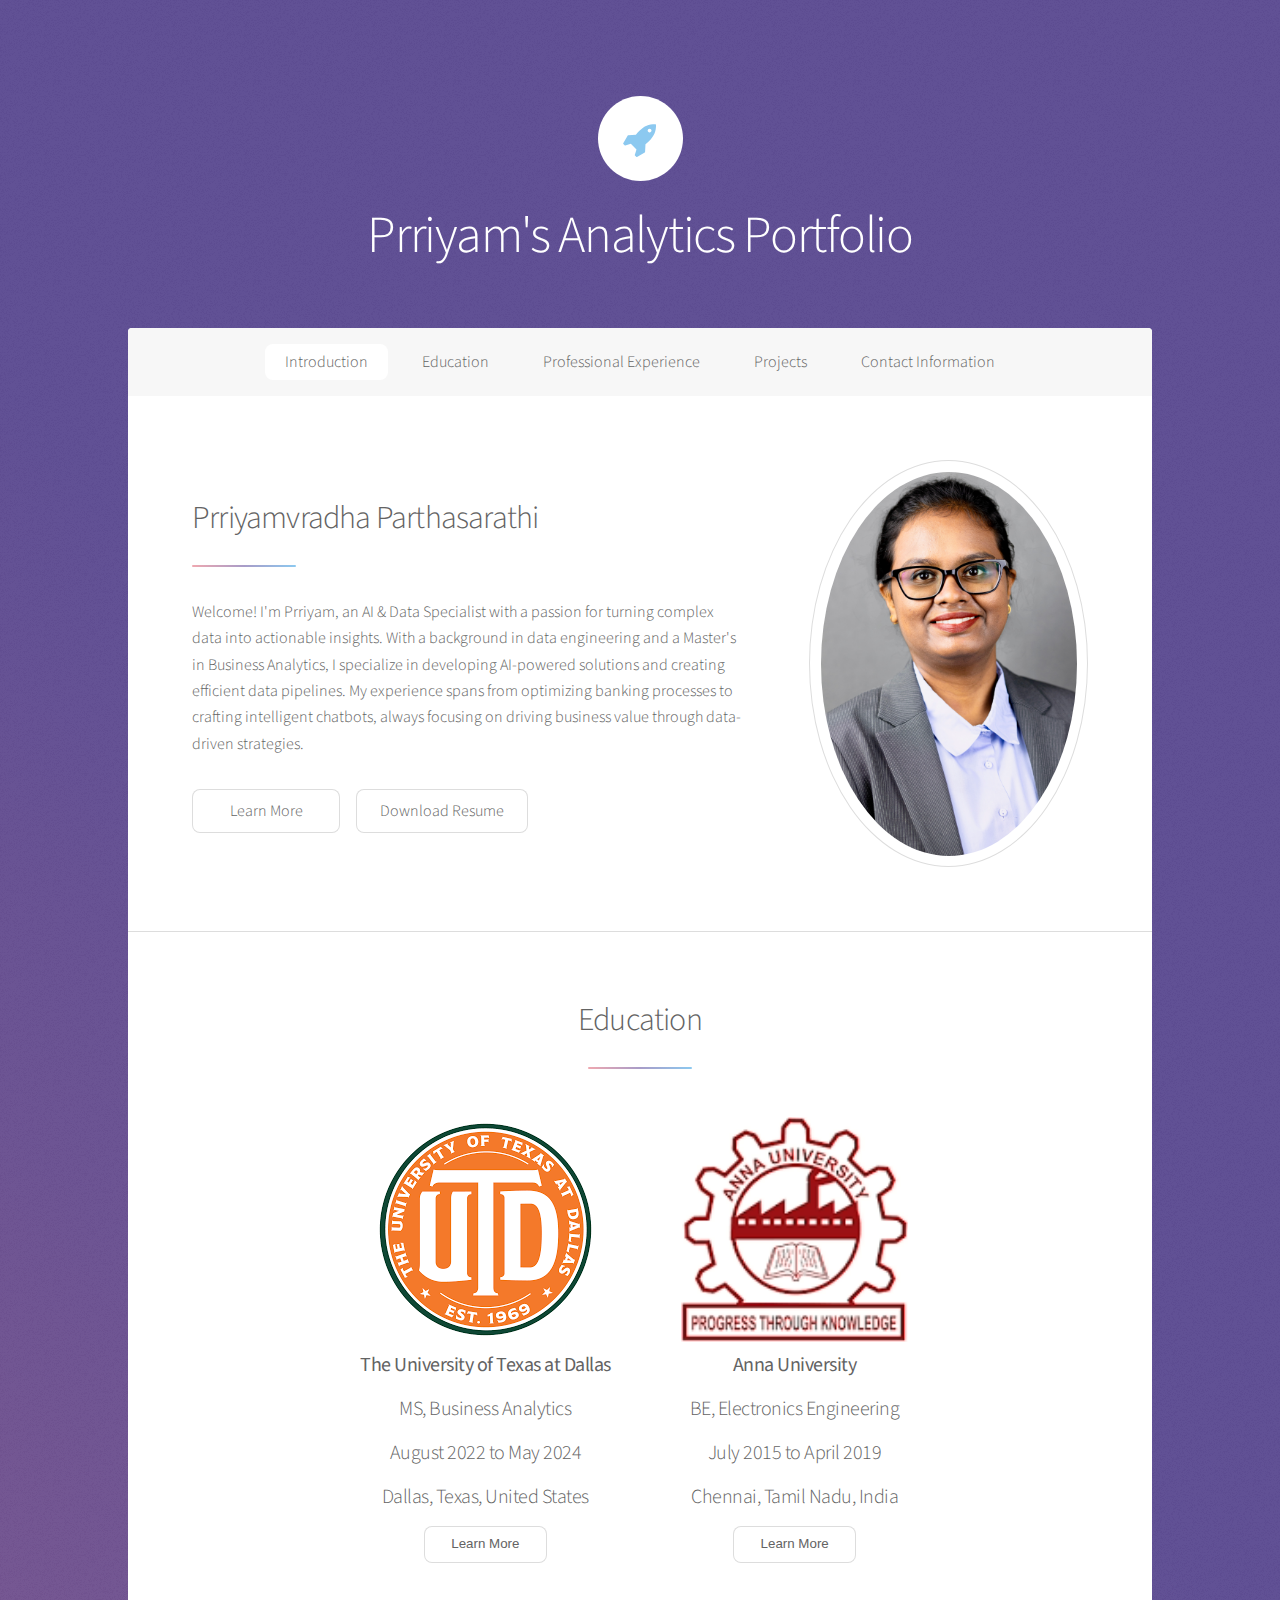
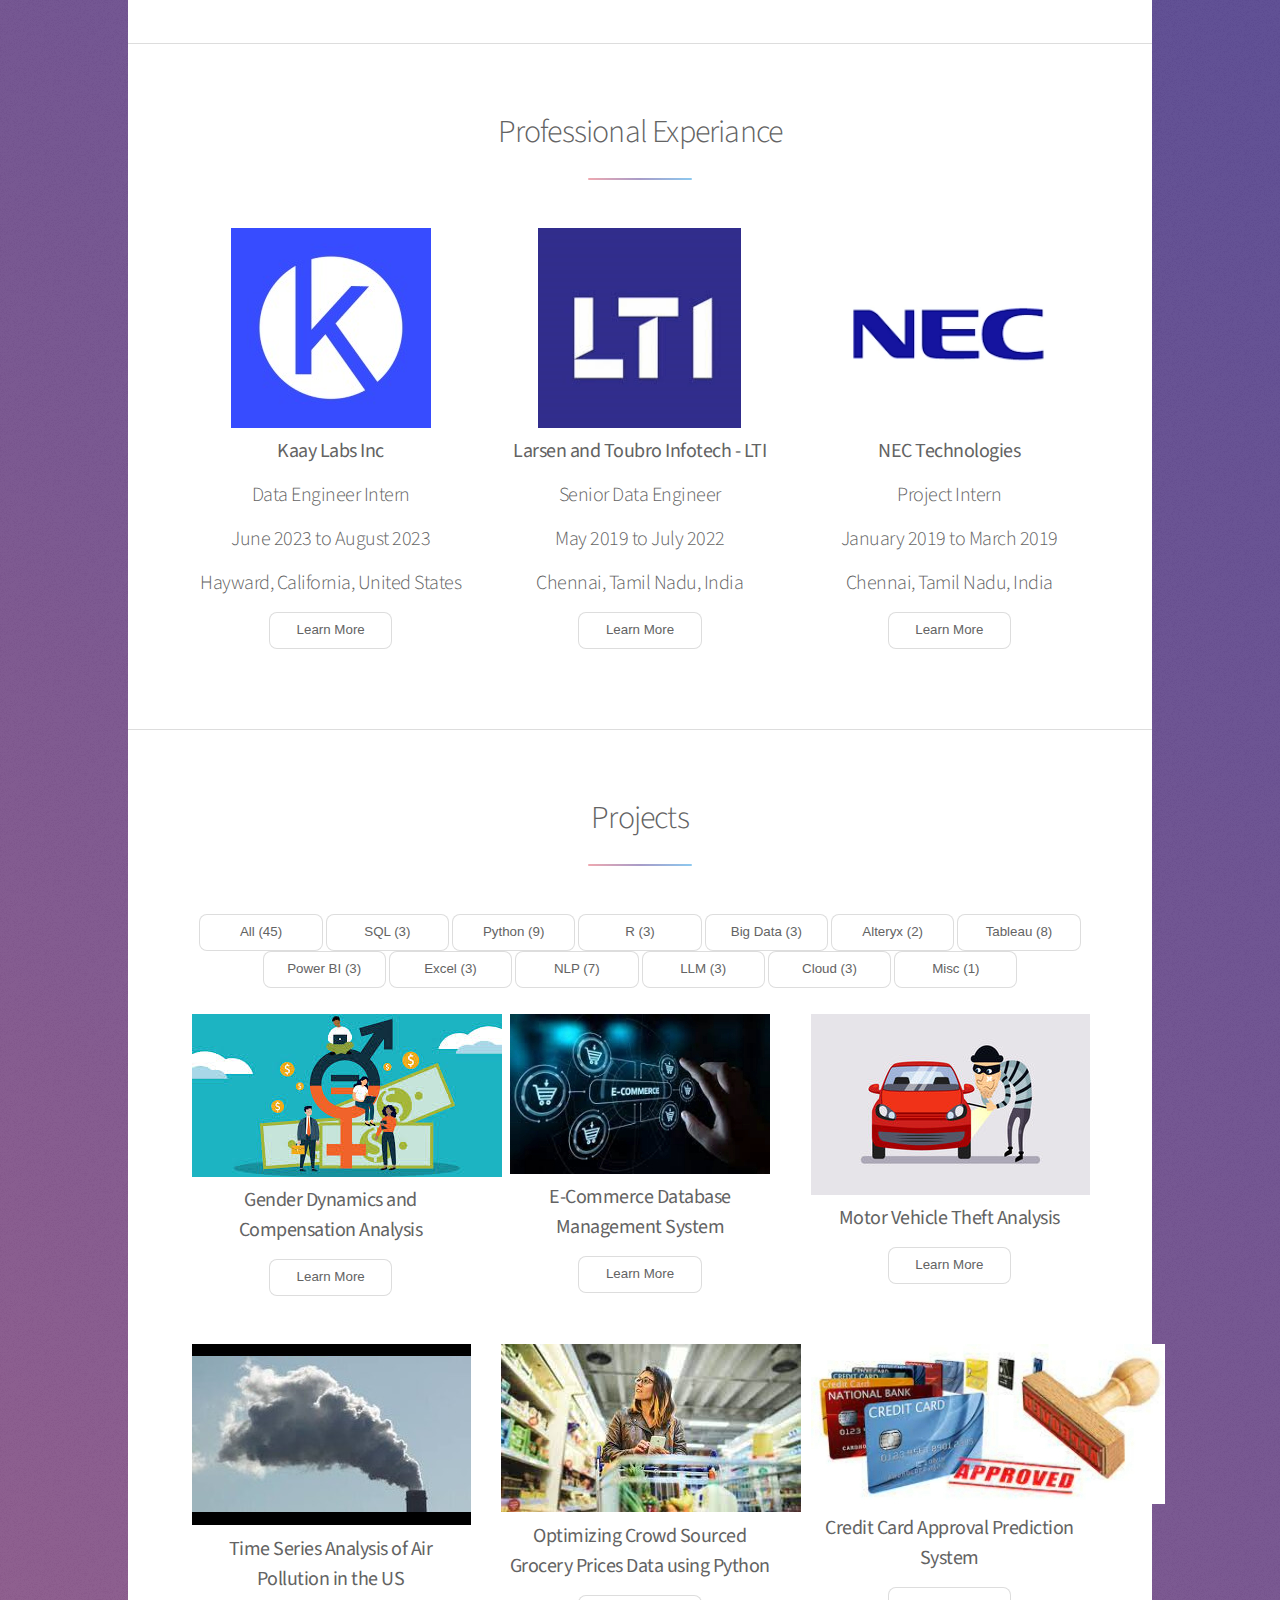
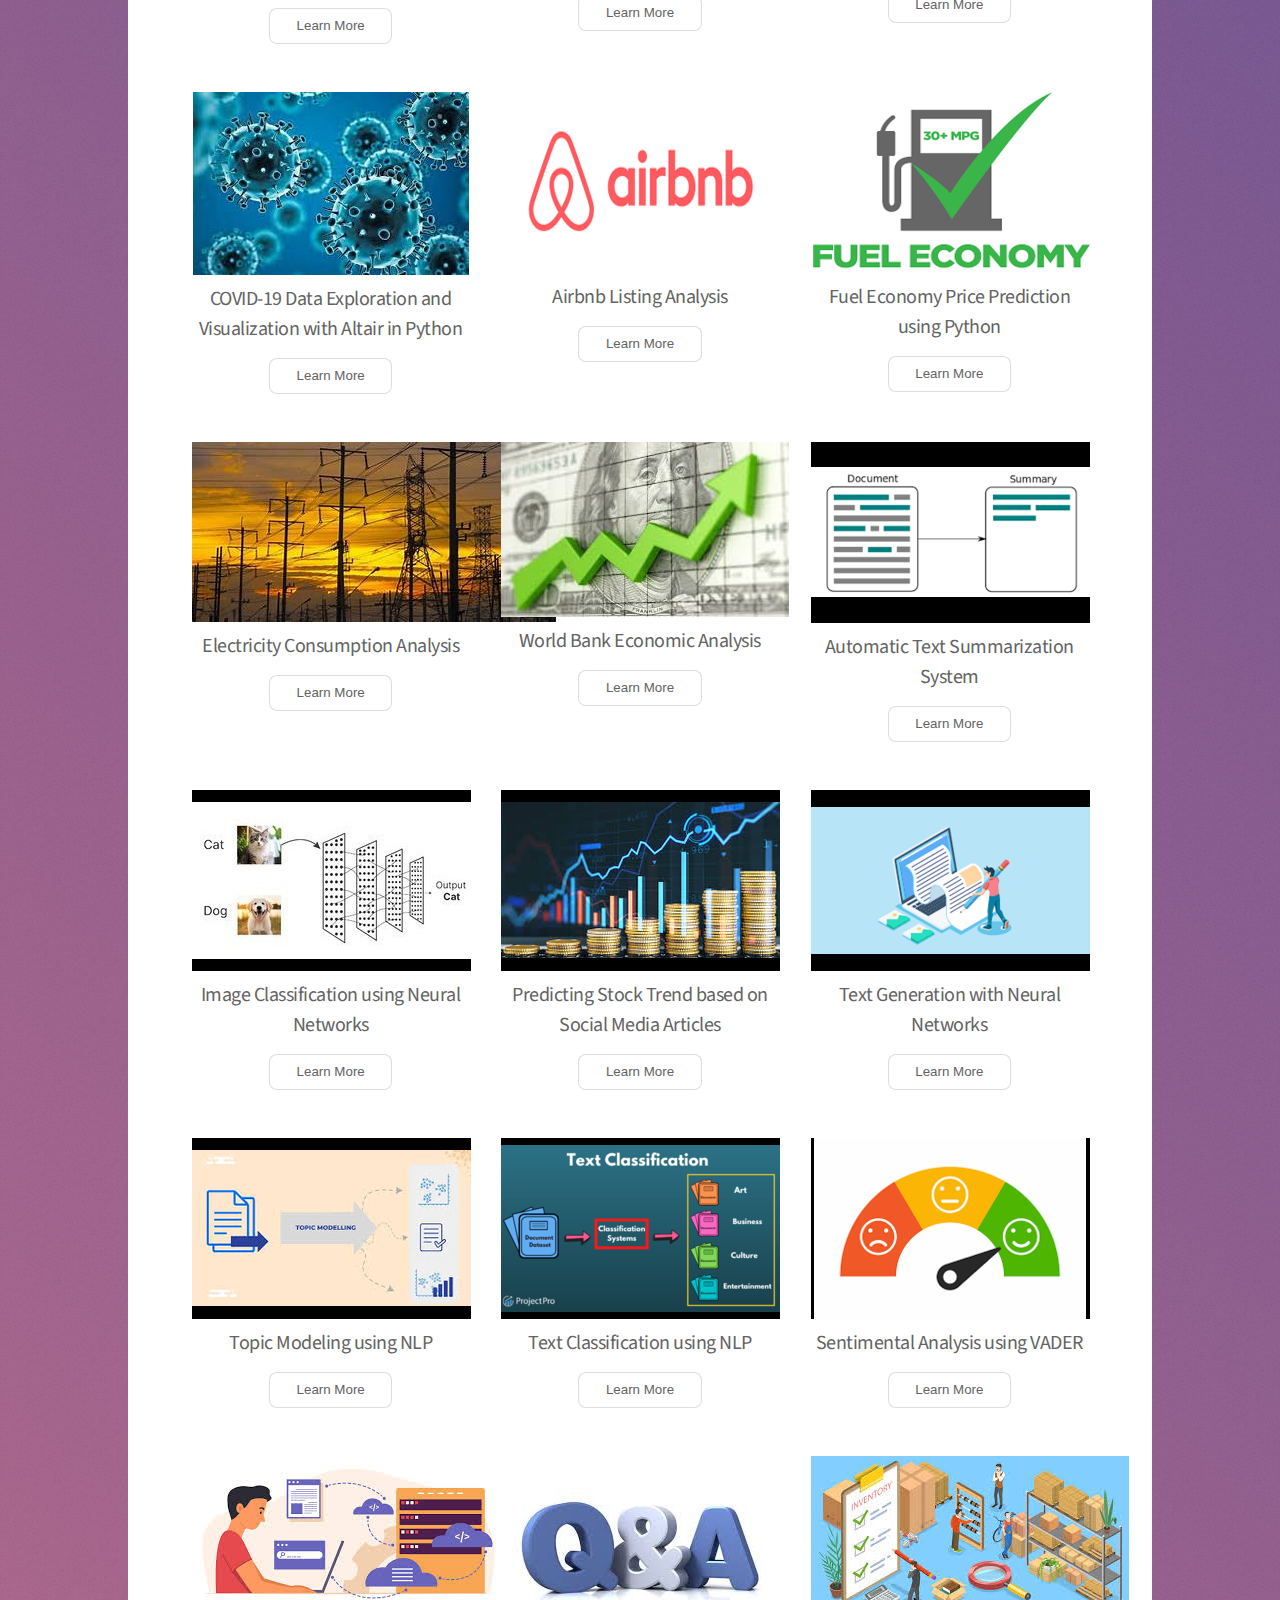
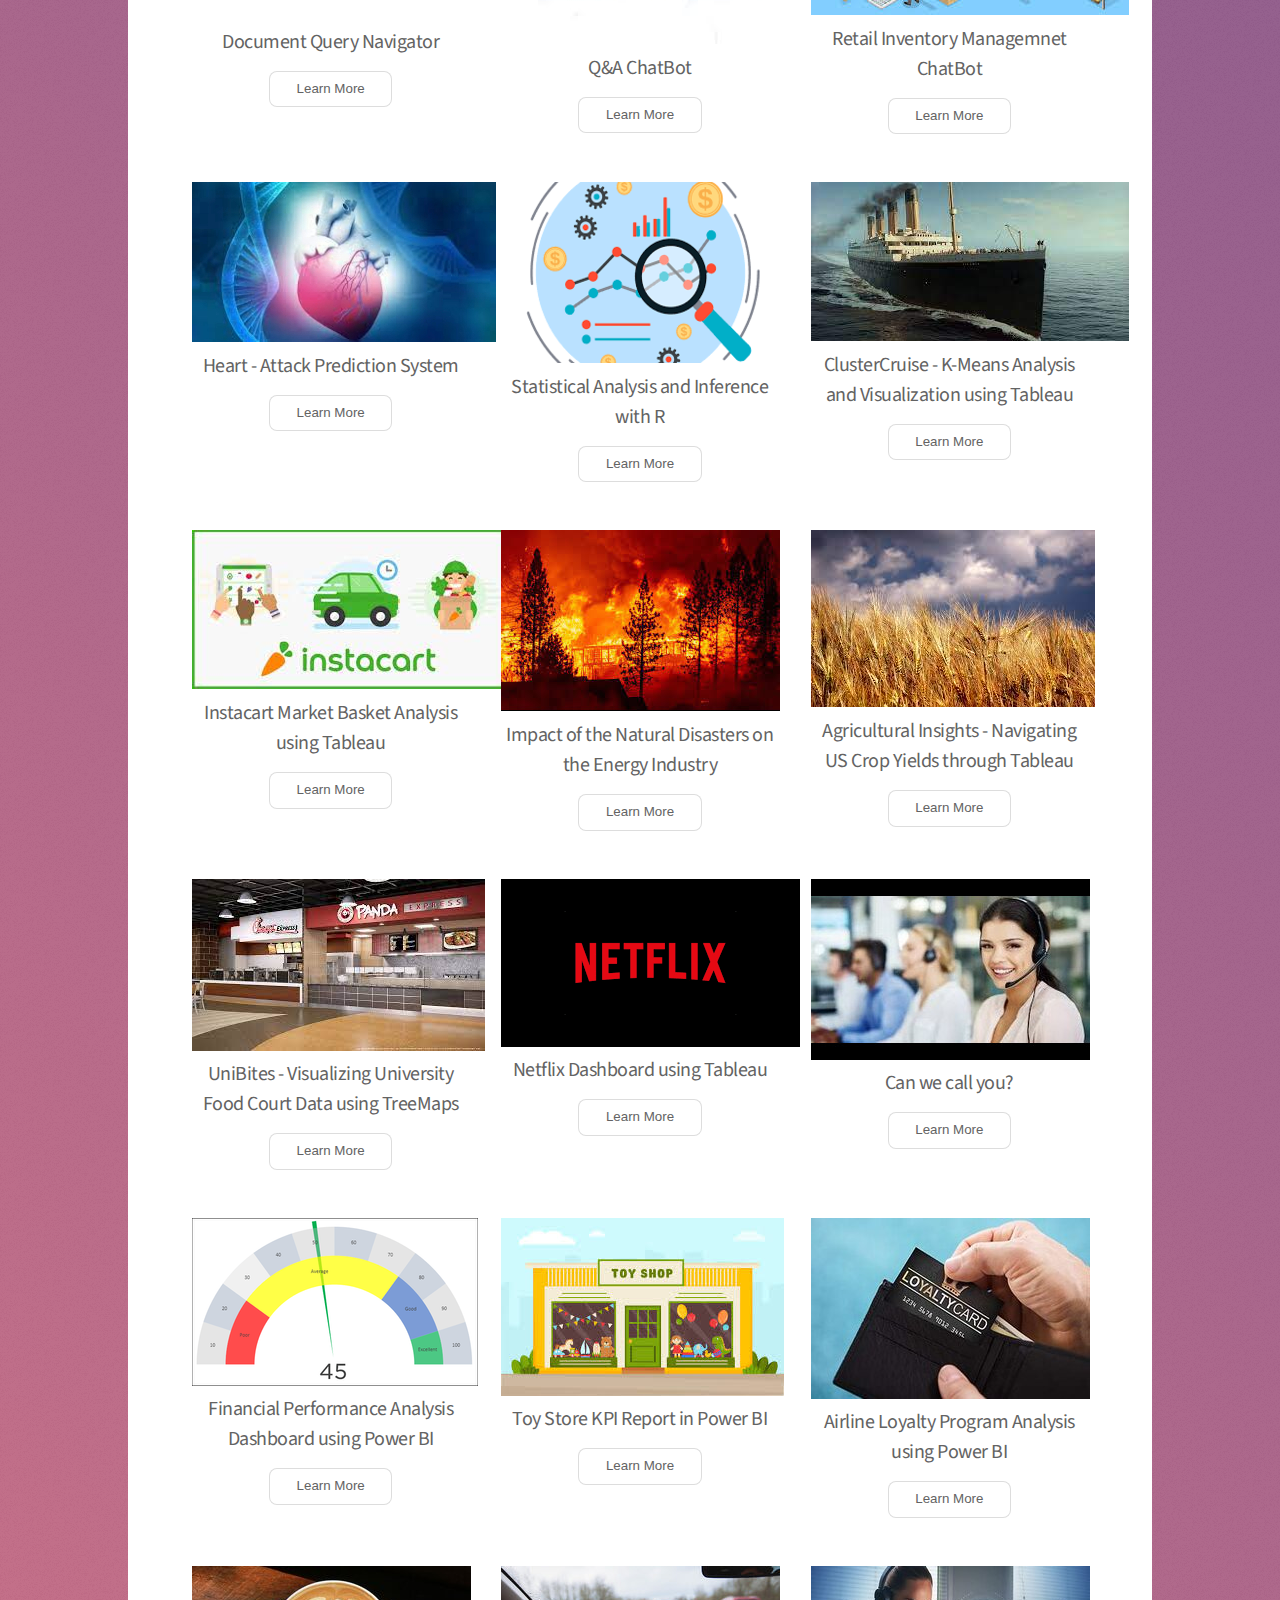
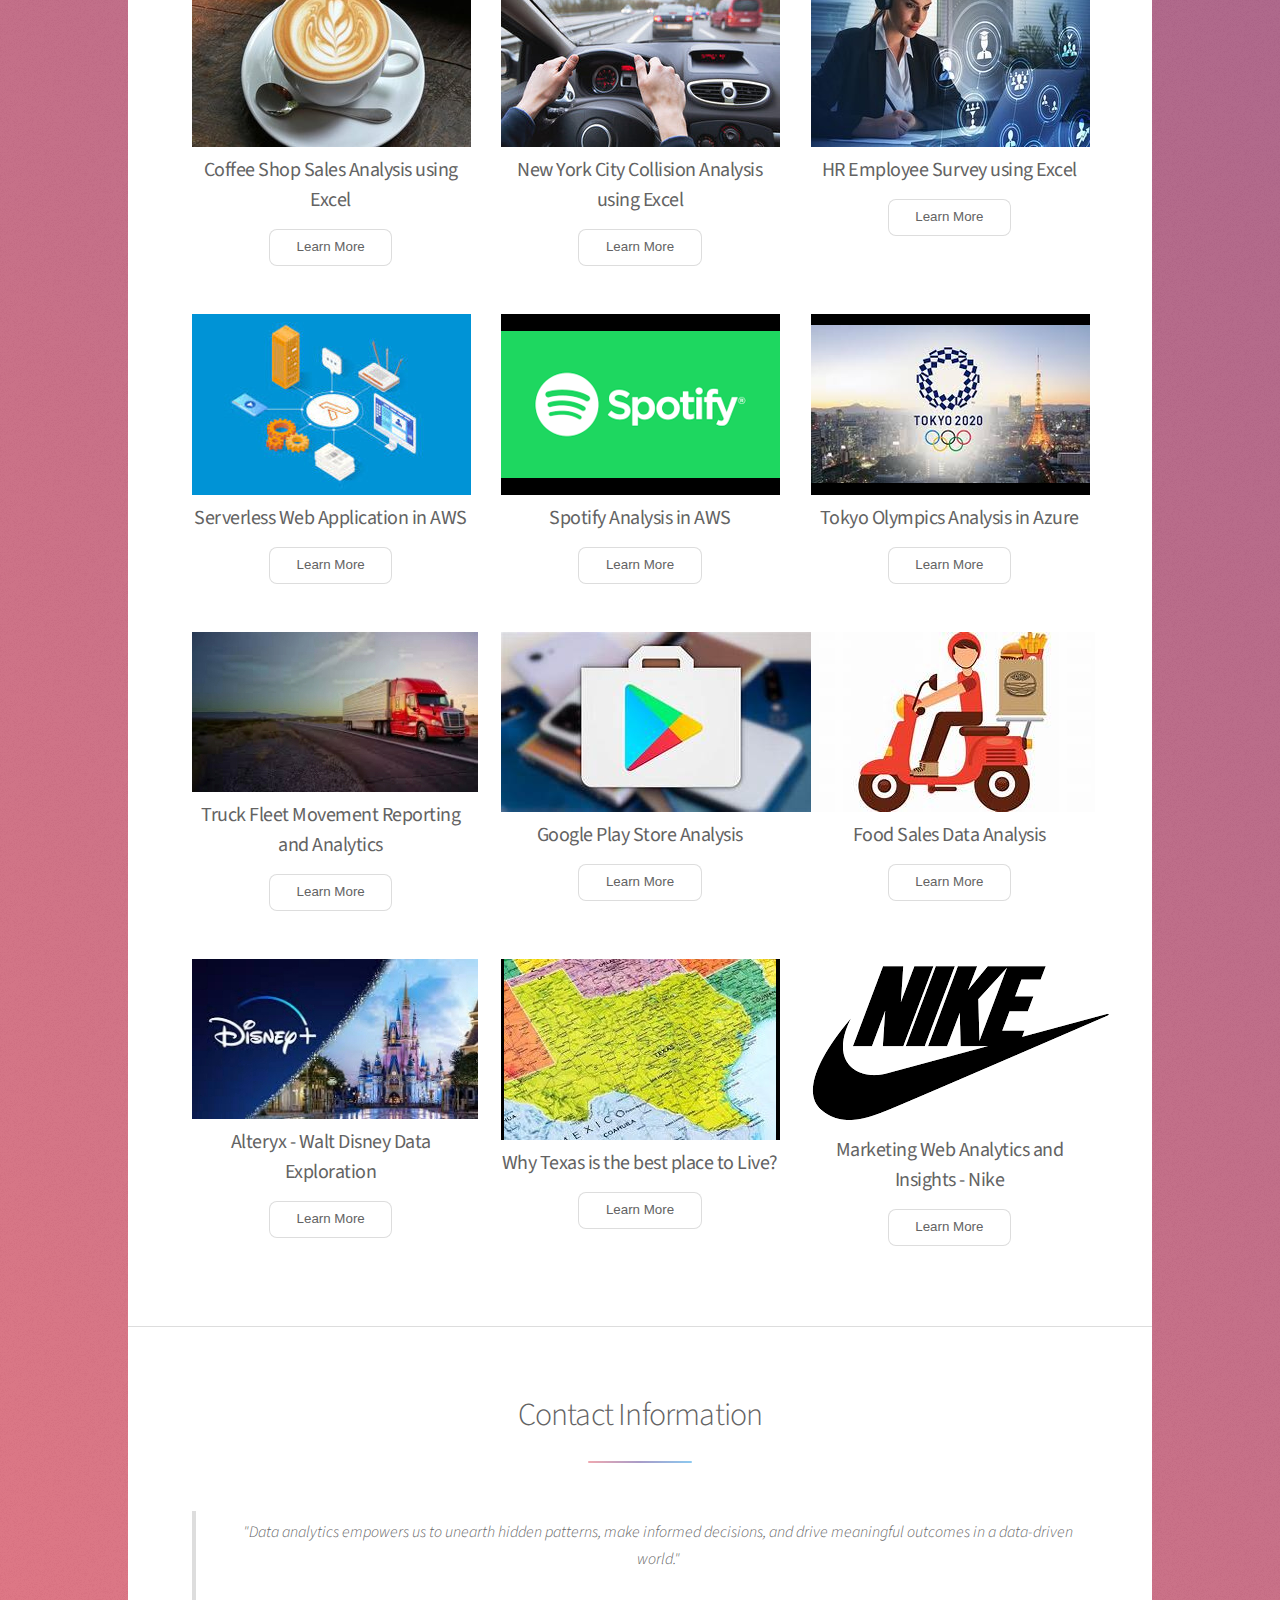
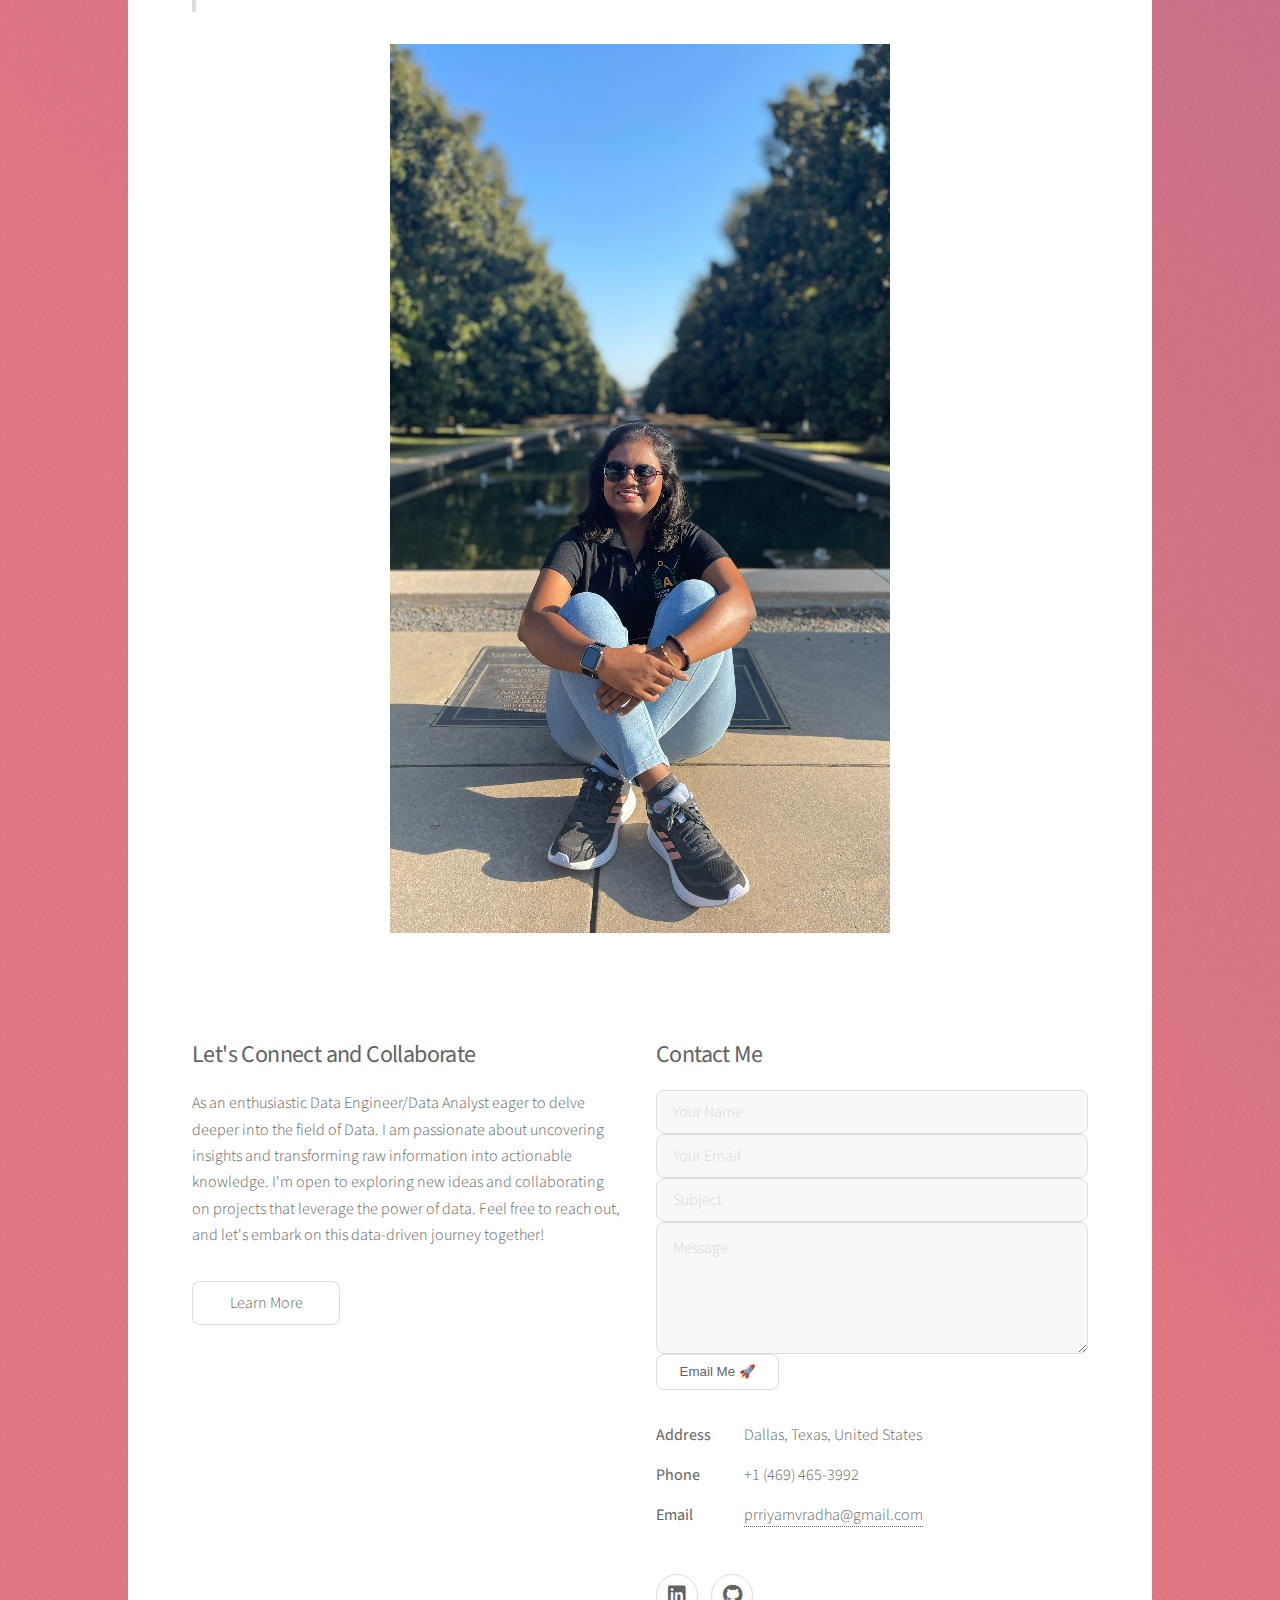
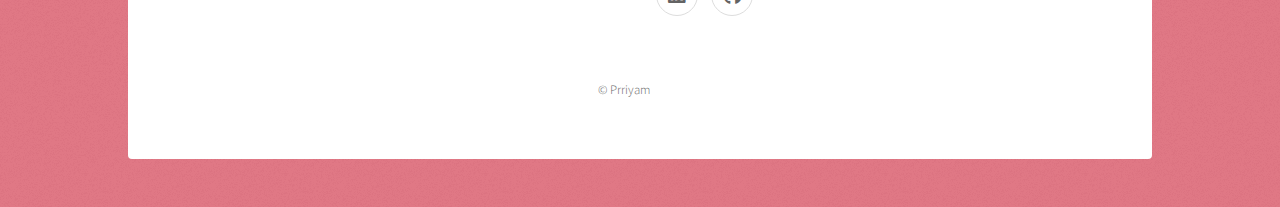
<file: index.html>
<!DOCTYPE HTML>
<!--
	Stellar by HTML5 UP
	html5up.net | @ajlkn
	Free for personal and commercial use under the CCA 3.0 license (html5up.net/license)
-->
<html>
	<head>

		<!-- Google tag (gtag.js) -->
		<script async src="https://www.googletagmanager.com/gtag/js?id=G-LDCW9XFFNM"></script>
		<script>
  		window.dataLayer = window.dataLayer || [];
  		function gtag(){dataLayer.push(arguments);}
  		gtag('js', new Date());
  		gtag('config', 'G-LDCW9XFFNM');
		</script>

		<title>Prriyamvradha Parthasarathi</title>
		<meta charset="utf-8" />
		<meta name="viewport" content="width=device-width, initial-scale=1, user-scalable=no" />
		<link rel="stylesheet" href="assets/css/main.css" />
		<noscript><link rel="stylesheet" href="assets/css/noscript.css" /></noscript>

	</head>
	<body class="is-preload">

		<!-- Wrapper -->
			<div id="wrapper">

				<!-- Header -->
					<header id="header" class="alt">
						<span class="logo"><img src="images/logo.svg" alt="" /></span>
						<h1>Prriyam's Analytics Portfolio</h1>
					</header>

				<!-- Nav -->
					<nav id="nav">
						<ul>
							<li><a href="#intro" class="active">Introduction</a></li>
							<li><a href="#Education">Education</a></li>
							<li><a href="#Professional Experience">Professional Experience</a></li>
							<li><a href="#Projects">Projects</a></li>
							<li><a href="#Contact Information">Contact Information</a></li>

						</ul>
					</nav>

				<!-- Main -->
					<div id="main">

						<!-- Introduction -->
							<section id="intro" class="main">
								<div class="spotlight">
									<div class="content">
										<header class="major">
											<h2>Prriyamvradha Parthasarathi</h2>
										</header>
										<p> Welcome! I'm Prriyam, an AI & Data Specialist with a passion for turning complex data into actionable insights. 
											With a background in data engineering and a Master's in Business Analytics, I specialize in developing AI-powered solutions and creating efficient data pipelines. 
											My experience spans from optimizing banking processes to crafting intelligent chatbots, always focusing on driving business value through data-driven strategies.</p>
										<ul class="actions">
											<li><a href="generic.html" class="button">Learn More</a></li>
											<li><a href="https://drive.google.com/drive/u/2/folders/1GKjsnInoOO5vUFvLFG2i4xHkGMTq24Y1" class="button">Download Resume</a></li>
										</ul>
									</div>
									<span class="image"><img src="images/Prriyam_IMG.jpg" alt="" /></span>
									</div>
							</section>
						
						<!-- Education Section -->
							<section id="Education" class="main special">
								<header class="major">
									<h2>Education</h2>
								</header>
								<ul class="features">
									<li>
										<img src="images/UTD.png" alt="University Logo">
										<h3><b>The University of Texas at Dallas</b></h3>
										<h3>MS, Business Analytics</h3>
										<h3>August 2022 to May 2024</h3>
										<h3>Dallas, Texas, United States<h3>
										<button class="Learn-More" data-target="UTD.html">Learn More</button>
									</li>
									<li>
										<img src="images/Anna University.png" alt="University Logo">
										<h3><b>Anna University</b></h3>
										<h3>BE, Electronics Engineering</h3>
										<h3>July 2015 to April 2019</h3>
										<h3>Chennai, Tamil Nadu, India</h3>
										<button class="Learn-More" data-target="SVCE.html">Learn More</button>
									</li>
								</ul>
							</section>

						<!-- Professional Experiance Section -->
							<section id="Professional Experience" class="main special">
								<header class="major">
									<h2>Professional Experiance</h2>
								</header>
								<ul class="features">
									<li>
										<img src="images/K.jpeg" alt="Kaay Labs Inc Logo">
										<h3><b>Kaay Labs Inc</b></h3>
										<h3>Data Engineer Intern</h3>
										<h3>June 2023 to August 2023</h3>
										<h3>Hayward, California, United States<h3></h3>
										<button class="Learn-More" data-target="Kaaylabs.html">Learn More</button>
									</li>
									<li>
										<img src="images/LTI.png" alt="Larsen and Toubro Infotech - LTI Logo">
										<h3><b>Larsen and Toubro Infotech - LTI</b></h3>
										<h3>Senior Data Engineer</h3>
										<h3>May 2019 to July 2022</h3>
										<h3>Chennai, Tamil Nadu, India</h3>
										<button class="Learn-More" data-target="LTI.html">Learn More</button>
									</li>
									<li>
										<img src="images/NEC.png" alt="NEC Technologies Logo">
										<h3><b>NEC Technologies</b></h3>
										<h3>Project Intern</h3>
										<h3>January 2019 to March 2019</h3>
										<h3>Chennai, Tamil Nadu, India</h3>
										<button class="Learn-More" data-target="NEC.html">Learn More</button>
									</li>
								</ul>
							</section>

						<!-- Projects Section -->
							<section id="Projects" class="main special">
								<header class="major">
									<h2>Projects</h2>
								</header>
								<div id="projectTabs">
									<button class="tablinks" onclick="filterProjects('all')">All (45)</button>
									<button class="tablinks" onclick="filterProjects('sql')">SQL (3)</button>
									<button class="tablinks" onclick="filterProjects('python')">Python (9)</button>
									<button class="tablinks" onclick="filterProjects('r')">R (3)</button>
									<button class="tablinks" onclick="filterProjects('big data')">Big Data (3)</button>
									<button class="tablinks" onclick="filterProjects('alteryx')">Alteryx (2)</button>
									<button class="tablinks" onclick="filterProjects('tableau')">Tableau (8)</button>
									<button class="tablinks" onclick="filterProjects('power-bi')">Power BI (3)</button>
									<button class="tablinks" onclick="filterProjects('excel')">Excel (3)</button>
									<button class="tablinks" onclick="filterProjects('nlp')">NLP (7)</button>
									<button class="tablinks" onclick="filterProjects('llm')">LLM (3)</button>
									<button class="tablinks" onclick="filterProjects('cloud')">Cloud (3)</button>
									<button class="tablinks" onclick="filterProjects('miscellaneous')">Misc (1)</button>
								</div>
								<br> 
								<ul class="features">

									<li>
										<img src="images/Gender Dynamic.jpeg" alt="Gender Dynamic Symbol">
										<h3><b>Gender Dynamics and Compensation Analysis</b></h3>
										<span class="categories" style="display: none;">all, sql</span>
										<button class="Learn-More" data-target="https://github.com/Prriyam/Gender-Dynamics-and-Compensation-Analysis-in-Corporate-Environments-A-Longitudinal-Study">Learn More</button>
									</li>

									<li>
										<img src="images/Ecommerce.jpg" alt="E-Commerce Symbol">
										<h3><b>E-Commerce Database Management System</b></h3>
										<span class="categories" style="display: none;">all, sql</span>
										<button class="Learn-More" data-target="https://github.com/Prriyam/E-commerce-Database-Management-System">Learn More</button>
									</li>

									<li>
										<img src="images/Car_Theft.jpg" alt="Car Theft Symbol">
										<h3><b>Motor Vehicle Theft Analysis</b></h3>
										<span class="categories" style="display: none;">all, sql</span>
										<button class="Learn-More" data-target="https://github.com/Prriyam/Motor-Vehicle-Theft-Analysis">Learn More</button>
									</li>

									<li>
										<img src="images/Air Pollution.jpg" alt="Air Pollution Symbol">
										<h3><b>Time Series Analysis of Air Pollution in the US</b></h3>
										<span class="categories" style="display: none;">all, python</span>
										<button class="Learn-More" data-target="https://github.com/Prriyam/Time-Series-Analysis-of-Air-Pollution-in-the-United-States">Learn More</button>
									</li>	

									<li>
										<img src="images/CROWDSOURCED.jpeg" alt="CROWD Symbol">
										<h3><b>Optimizing Crowd Sourced Grocery Prices Data using Python</b></h3>
										<span class="categories" style="display: none;">all, python</span>
										<button class="Learn-More" data-target="https://github.com/Prriyam/Optimizing-Crowd-Sourced-Grocery-Prices-Data-using-Python">Learn More</button>
									</li>

									<li>
										<img src="images/Credit.jpg" alt="Credit Card Symbol">
										<h3><b>Credit Card Approval Prediction System</b></h3>
										<span class="categories" style="display: none;">all, python</span>
										<button class="Learn-More" data-target="https://github.com/Prriyam/Credit-card-Approval-prediction-System">Learn More</button>
									</li>

									<li>
										<img src="images/COVID19.jpeg" alt="COVID 19 Symbol">
										<h3><b>COVID-19 Data Exploration and Visualization with Altair in Python</b></h3>
										<span class="categories" style="display: none;">all, python</span>
										<button class="Learn-More" data-target="https://github.com/Prriyam/COVID-19-Data-Exploration-and-Visualization-with-Altair-in-Python">Learn More</button>
									</li>

									<li>
										<img src="images/airbnb.png" alt="Airbnb Symbol">
										<h3><b>Airbnb Listing Analysis</b></h3>
										<span class="categories" style="display: none;">all, python</span>
										<button class="Learn-More" data-target="https://github.com/Prriyam/Airbnb-Listing-Analysis">Learn More</button>
									</li>

									<li>
										<img src="images/fuel.png" alt="Fuel Symbol">
										<h3><b>Fuel Economy Price Prediction using Python</b></h3>
										<span class="categories" style="display: none;">all, python</span>
										<button class="Learn-More" data-target="https://github.com/Prriyam/Fuel-Economy-Price-Prediction-using-Python">Learn More</button>
									</li>

									<li>
										<img src="images/Electricity.jpeg" alt="Electricity Symbol">
										<h3><b>Electricity Consumption Analysis</b></h3>
										<span class="categories" style="display: none;">all, python</span>
										<button class="Learn-More" data-target="https://github.com/Prriyam/Electricity-Consumption-Analysis">Learn More</button>
									</li>

									<li>
										<img src="images/Economy.jpeg" alt="Economy Symbol">
										<h3><b>World Bank Economic Analysis</b></h3>
										<span class="categories" style="display: none;">all, python</span>
										<button class="Learn-More" data-target="https://github.com/Prriyam/World-Bank-Economic-Analysis">Learn More</button>
									</li>

									<li>
										<img src="images/Text Summarisation.png" alt="Text Summaization Symbol">
										<h3><b>Automatic Text Summarization System</b></h3>
										<span class="categories" style="display: none;">all, nlp</span>
										<button class="Learn-More" data-target="https://github.com/Prriyam/Automatic-Text-Summarization-System">Learn More</button>
									</li>

									<li>
										<img src="images/Image Classification.jpg" alt="Image Classification Symbol">
										<h3><b>Image Classification using Neural Networks</b></h3>
										<span class="categories" style="display: none;">all, nlp</span>
										<button class="Learn-More" data-target="https://github.com/Prriyam/Prriyam-CIFAR-10-Image-Classification-Using-Neural-Networks">Learn More</button>
									</li>

									<li>
										<img src="images/Stock.png" alt="Stock Symbol">
										<h3><b>Predicting Stock Trend based on Social Media Articles</b></h3>
										<span class="categories" style="display: none;">all, nlp</span>
										<button class="Learn-More" data-target="https://github.com/Prriyam/Predicting-Stock-Trend-based-on-Social-Media-Articles">Learn More</button>
									</li>

									<li>
										<img src="images/Text Generation.png" alt="Text Generation Symbol">
										<h3><b>Text Generation with Neural Networks</b></h3>
										<span class="categories" style="display: none;">all, nlp</span>
										<button class="Learn-More" data-target="https://github.com/Prriyam/Text-Generation-with-Neural-Networks">Learn More</button>
									</li>

									<li>
										<img src="images/Topic Modeling.png" alt="Topic Modeling Symbol">
										<h3><b>Topic Modeling using NLP</b></h3>
										<span class="categories" style="display: none;">all, nlp</span>
										<button class="Learn-More" data-target="https://github.com/Prriyam/Topic-Modeling-using-NLP">Learn More</button>
									</li>

									<li>
										<img src="images/Text Classification.png" alt="Text Classification Symbol">
										<h3><b>Text Classification using NLP</b></h3>
										<span class="categories" style="display: none;">all, nlp</span>
										<button class="Learn-More" data-target="https://github.com/Prriyam/Text-Classification-using-NLP">Learn More</button>
									</li>

									<li>
										<img src="images/Sentiment Analysis.png" alt="Sentiment Analysis Symbol">
										<h3><b>Sentimental Analysis using VADER</b></h3>
										<span class="categories" style="display: none;">all, nlp</span>
										<button class="Learn-More" data-target="https://github.com/Prriyam/Sentimental-Analysis-using-VADER">Learn More</button>
									</li>									
									
									<li>
										<img src="images/Query.jpeg" alt="Document Symbol">
										<h3><b>Document Query Navigator</b></h3>
										<span class="categories" style="display: none;">all, llm</span>
										<button class="Learn-More" data-target="https://github.com/Prriyam/Document-Query-Navigator">Learn More</button>
									</li>

									<li>
										<img src="images/Q&A.jpeg" alt="Q&A Symbol">
										<h3><b>Q&A ChatBot</b></h3>
										<span class="categories" style="display: none;">all, llm</span>
										<button class="Learn-More" data-target="https://github.com/Prriyam/Q-A-ChatBot">Learn More</button>
									</li>

									<li>
										<img src="images/Inventory.jpeg" alt="Inventory Symbol">
										<h3><b>Retail Inventory Managemnet ChatBot</b></h3>
										<span class="categories" style="display: none;">all, llm</span>
										<button class="Learn-More" data-target="https://github.com/Prriyam/Retail-Inventory-Management-ChatBot">Learn More</button>
									</li>

									<li>
										<img src="images/Heartattack.jpg" alt="Heart Attack Symbol">
										<h3><b>Heart - Attack Prediction System</b></h3>
										<span class="categories" style="display: none;">all, r</span>
										<button class="Learn-More" data-target="https://github.com/Prriyam/Heart-Attack-Prediction-System">Learn More</button>
									</li>

									<li>
										<img src="images/Statistics.png" alt="Statistics Symbol">
										<h3><b>Statistical Analysis and Inference with R</b></h3>
										<span class="categories" style="display: none;">all, r</span>
										<button class="Learn-More" data-target="https://github.com/Prriyam/Statistical-Analysis-and-Inference-with-R">Learn More</button>
									</li>

									<li>
										<img src="images/Titanic.jpeg" alt="Titanic Symbol">
										<h3><b>ClusterCruise - K-Means Analysis and Visualization using Tableau</b></h3>
										<span class="categories" style="display: none;">all, , r, tableau</span>
										<button class="Learn-More" data-target="https://github.com/Prriyam/ClusterCruise-Explored-K-Means-Analysis-and-Visualized-Results-on-Titanic-Dataset">Learn More</button>
									</li>

									<li>
										<img src="images/Instacart Market Basket Analysis.jpeg" alt="Instacart Symbol">
										<h3><b>Instacart Market Basket Analysis using Tableau</b></h3>
										<span class="categories" style="display: none;">all, tableau</span>
										<button class="Learn-More" data-target="https://github.com/Prriyam/Instacart-Market-Basket-Analysis-using-Tableau">Learn More</button>
									</li>

									<li>
										<img src="images/Natural Disaster.jpg" alt="Natural Disaster Symbol">
										<h3><b>Impact of the Natural Disasters on the Energy Industry</b></h3>
										<span class="categories" style="display: none;">all, tableau</span>
										<button class="Learn-More" data-target="https://github.com/Prriyam/Analysis-of-the-Impact-of-Natural-Disasters-on-the-Energy-Industry">Learn More</button>
									</li>

									<li>
										<img src="images/Crop Yeild.jpeg" alt="Crop Yield Symbol">
										<h3><b>Agricultural Insights - Navigating US Crop Yields through Tableau</b></h3>
										<span class="categories" style="display: none;">all, tableau</span>
										<button class="Learn-More" data-target="https://github.com/Prriyam/Agricultural-Insights-Navigating-U.S.-Crop-Yields-through-Tableau">Learn More</button>
									</li>

									<li>
										<img src="images/Food Court Data.jpeg" alt="Food Court Symbol">
										<h3><b>UniBites - Visualizing University Food Court Data using TreeMaps</b></h3>
										<span class="categories" style="display: none;">all, tableau</span>
										<button class="Learn-More" data-target="https://github.com/Prriyam/UniBites-Visualizing-University-Food-Court-Data-with-TreeMap-Technique">Learn More</button>
									</li>

									<li>
										<img src="images/Netflix.png" alt="Netflix Symbol">
										<h3><b>Netflix Dashboard using Tableau</b></h3>
										<span class="categories" style="display: none;">all, tableau</span>
										<button class="Learn-More" data-target="https://github.com/Prriyam/Netflix-Dashboard-using-Tableau">Learn More</button>
									</li>

									<li>
										<img src="images/Call.jpg" alt="Call Symbol">
										<h3><b>Can we call you?</b></h3>
										<span class="categories" style="display: none;">all, tableau, python</span>
										<button class="Learn-More" data-target="https://github.com/Prriyam/Can-we-call-you-">Learn More</button>
									</li>

									<li>
										<img src="images/Financial Performance Dashboard.png" alt="Financial Performance Symbol">
										<h3><b>Financial Performance Analysis Dashboard using Power BI</b></h3>
										<span class="categories" style="display: none;">all, power-bi</span>
										<button class="Learn-More" data-target="https://github.com/Prriyam/Maven-Market-s-Financial-Performance-Dashboard">Learn More</button>
									</li>

									<li>
										<img src="images/TOYSTORE.jpeg" alt="Toy Store Symbol">
										<h3><b>Toy Store KPI Report in Power BI</b></h3>
										<span class="categories" style="display: none;">all, power-bi</span>
										<button class="Learn-More" data-target="https://github.com/Prriyam/Toy-Store-KPI-Report-using-Power-BI">Learn More</button>
									</li>

									<li>
										<img src="images/Loyalty.jpg" alt="Loyalty Symbol">
										<h3><b>Airline Loyalty Program Analysis using Power BI</b></h3>
										<span class="categories" style="display: none;">all, power-bi</span>
										<button class="Learn-More" data-target="https://github.com/Prriyam/Airline-Loyalty-Program-Analysis-using-Power-BI">Learn More</button>
									</li>

									<li>
										<img src="images/Coffee.jpg" alt="Coffee Symbol">
										<h3><b>Coffee Shop Sales Analysis using Excel</b></h3>
										<span class="categories" style="display: none;">all, excel</span>
										<button class="Learn-More" data-target="https://github.com/Prriyam/Coffee-Shop-Sales-Analysis-using-Excel">Learn More</button>
									</li>

									<li>
										<img src="images/Collision.jpg" alt="Collision Symbol">
										<h3><b>New York City Collision Analysis using Excel</b></h3>
										<span class="categories" style="display: none;">all, excel</span>
										<button class="Learn-More" data-target="https://github.com/Prriyam/New-York-City-Collision-Analysis-using-Excel">Learn More</button>
									</li>

									<li>
										<img src="images/HR.jpg" alt="HR Symbol">
										<h3><b>HR Employee Survey using Excel</b></h3>
										<span class="categories" style="display: none;">all, excel</span>
										<button class="Learn-More" data-target="https://github.com/Prriyam/HR-Employee-Survey-Responses-using-Excel">Learn More</button>
									</li>

									<li>
										<img src="images/AWS.jpg" alt="AWS Symbol">
										<h3><b>Serverless Web Application in AWS</b></h3>
										<span class="categories" style="display: none;">all, cloud</span>
										<button class="Learn-More" data-target="https://github.com/Prriyam/Serverless-Web-Application-in-AWS">Learn More</button>
									</li>

									<li>
										<img src="images/Spotify.png" alt="Spotify Symbol">
										<h3><b>Spotify Analysis in AWS</b></h3>
										<span class="categories" style="display: none;">all, cloud</span>
										<button class="Learn-More" data-target="https://github.com/Prriyam/Spotify-Analysis-using-AWS">Learn More</button>
									</li>

									<li>
										<img src="images/Tokyo.png" alt="Tokyo Symbol">
										<h3><b>Tokyo Olympics Analysis in Azure</b></h3>
										<span class="categories" style="display: none;">all, cloud</span>
										<button class="Learn-More" data-target="https://github.com/Prriyam/Tokyo-Olympics-Analysis-using-Azure">Learn More</button>
									</li>

									<li>
										<img src="images/Truck.jpg" alt="Truck Symbol">
										<h3><b>Truck Fleet Movement Reporting and Analytics</b></h3>
										<span class="categories" style="display: none;">all, big data</span>
										<button class="Learn-More" data-target="https://github.com/Prriyam/Truck-fleet-movement-Reporting-and-Analytics">Learn More</button>
									</li>

									<li>
										<img src="images/Play Store.jpeg" alt="Play Store Symbol">
										<h3><b>Google Play Store Analysis</b></h3>
										<span class="categories" style="display: none;">all, big data</span>
										<button class="Learn-More" data-target="https://github.com/Prriyam/Google-Play-store-Analysis-using-PySpark">Learn More</button>
									</li>

									<li>
										<img src="images/Food Delivery.jpeg" alt="Food Sales Symbol">
										<h3><b>Food Sales Data Analysis</b></h3>
										<span class="categories" style="display: none;">all, big data</span>
										<button class="Learn-More" data-target="https://github.com/Prriyam/Food-Sales-Data-Analysis">Learn More</button>
									</li>

									<li>
										<img src="images/Disney.jpg" alt="Disney Symbol">
										<h3><b>Alteryx - Walt Disney Data Exploration</b></h3>
										<span class="categories" style="display: none;">all, alteryx</span>
										<button class="Learn-More" data-target="https://github.com/Prriyam/Alteryx-Datathon-Project">Learn More</button>
									</li>

									<li>
										<img src="images/Texas.jpg" alt="Texas Symbol">
										<h3><b>Why Texas is the best place to Live?</b></h3>
										<span class="categories" style="display: none;">all, alteryx, tableau</span>
										<button class="Learn-More" data-target="https://github.com/Prriyam/Why-Texas-is-the-best-place-to-Live-">Learn More</button>
									</li>

									<li>
										<img src="images/Nike.png" alt="Nike Symbol">
										<h3><b>Marketing Web Analytics and Insights - Nike</b></h3>
										<span class="categories" style="display: none;">all, miscellaneous</span>
										<button class="Learn-More" data-target="https://github.com/Prriyam/Marketing-Web-Analytics-and-Insights---Nike">Learn More</button>
									</li>

								</ul>
							</section>			
							
							<script>
								function filterProjects(category) {
									var items = document.querySelectorAll("#Projects .features li");
									items.forEach(function(item) {
										var categories = item.querySelector("span.categories").innerText.toLowerCase().split(', ');
										if (categories.includes(category) || category === 'all') {
											item.style.display = "block";
										} else {
											item.style.display = "none";
										}
									});
								}
							</script>

						<!-- Get Started -->
							<section id="Contact Information" class="main special">
								<header class="major">
									<h2>Contact Information</h2>
								</header>
								<div class="quote-column">
									<blockquote>
										<p> "Data analytics empowers us to unearth hidden patterns, make informed decisions, and drive meaningful outcomes in a data-driven world."</p>
									</blockquote>
								</div>
								<div class="image-column">
									<img src="images/Priyam.jpg" alt="Your Image Description">
								</div>
							</section>

				<!-- Footer -->
					<footer id="footer">
						<section>
							<h2><b>Let's Connect and Collaborate</b></h2>
							<p class="text-right">As an enthusiastic Data Engineer/Data Analyst eager to delve deeper into the field of Data. I am passionate about uncovering insights and transforming raw information into actionable knowledge. I'm open to exploring new ideas and collaborating on projects that leverage the power of data. Feel free to reach out, and let's embark on this data-driven journey together!</p>
							<ul class="actions">
								<li><a href="generic.html" class="button">Learn More</a></li>
							</ul>
						</section>
						<section>
							<h2><b>Contact Me</b></h2>
							<form action="mailto:prriyamvradha@gmail.com" method="post" enctype="text/plain">
								<input type="text" name="name" placeholder="Your Name" required>
								<input type="email" name="email" placeholder="Your Email" required>
								<input type="text" name="subject" placeholder="Subject" required>
								<textarea name="message" placeholder="Message" rows="4" required></textarea>
								<button type="submit">Email Me 🚀</button>
							</form>
							<address>
								<dl class="alt">
									<dt>Address</dt>
									<dd>Dallas, Texas, United States</dd>
									<dt>Phone</dt>
									<dd>+1 (469) 465-3992</dd>
									<dt>Email</dt>
									<dd><a href="mailto:prriyamvradha@gmail.com">prriyamvradha@gmail.com</a></dd>
								</dl>
								<ul class="icons">
									<li><a href="https://www.linkedin.com/in/prriyam/" class="icon brands fa-linkedin alt"><span class="label">LinkedIn</span></a></li>
									<li><a href="https://github.com/Prriyam" class="icon brands fa-github alt"><span class="label">GitHub</span></a></li>
								</ul>
							</address>
						</section>
						<p class="copyright">&copy; Prriyam</p>
					</footer>

			</div>

 		<!-- Scripts -->
			<script src="assets/js/jquery.min.js"></script>
			<script src="assets/js/jquery.scrollex.min.js"></script>
			<script src="assets/js/jquery.scrolly.min.js"></script>
			<script src="assets/js/browser.min.js"></script>
			<script src="assets/js/breakpoints.min.js"></script>
			<script src="assets/js/util.js"></script>
			<script src="assets/js/main.js"></script>
			<script>
				$(document).ready(function(){
					$('.Learn-More').click(function(){
						var targetPage = $(this).data('target');
						window.location.href = targetPage;
					});
				});
			</script>
			<script>
			window.embeddedChatbotConfig = {
			chatbotId: "KuCqwa81j7iKnyBCpgXX6",
			domain: "www.chatbase.co"
			}
			</script>
			<script
			src="https://www.chatbase.co/embed.min.js"
			chatbotId="KuCqwa81j7iKnyBCpgXX6"
			domain="www.chatbase.co"
			defer>
			</script>


	</body>
</html>
</file>
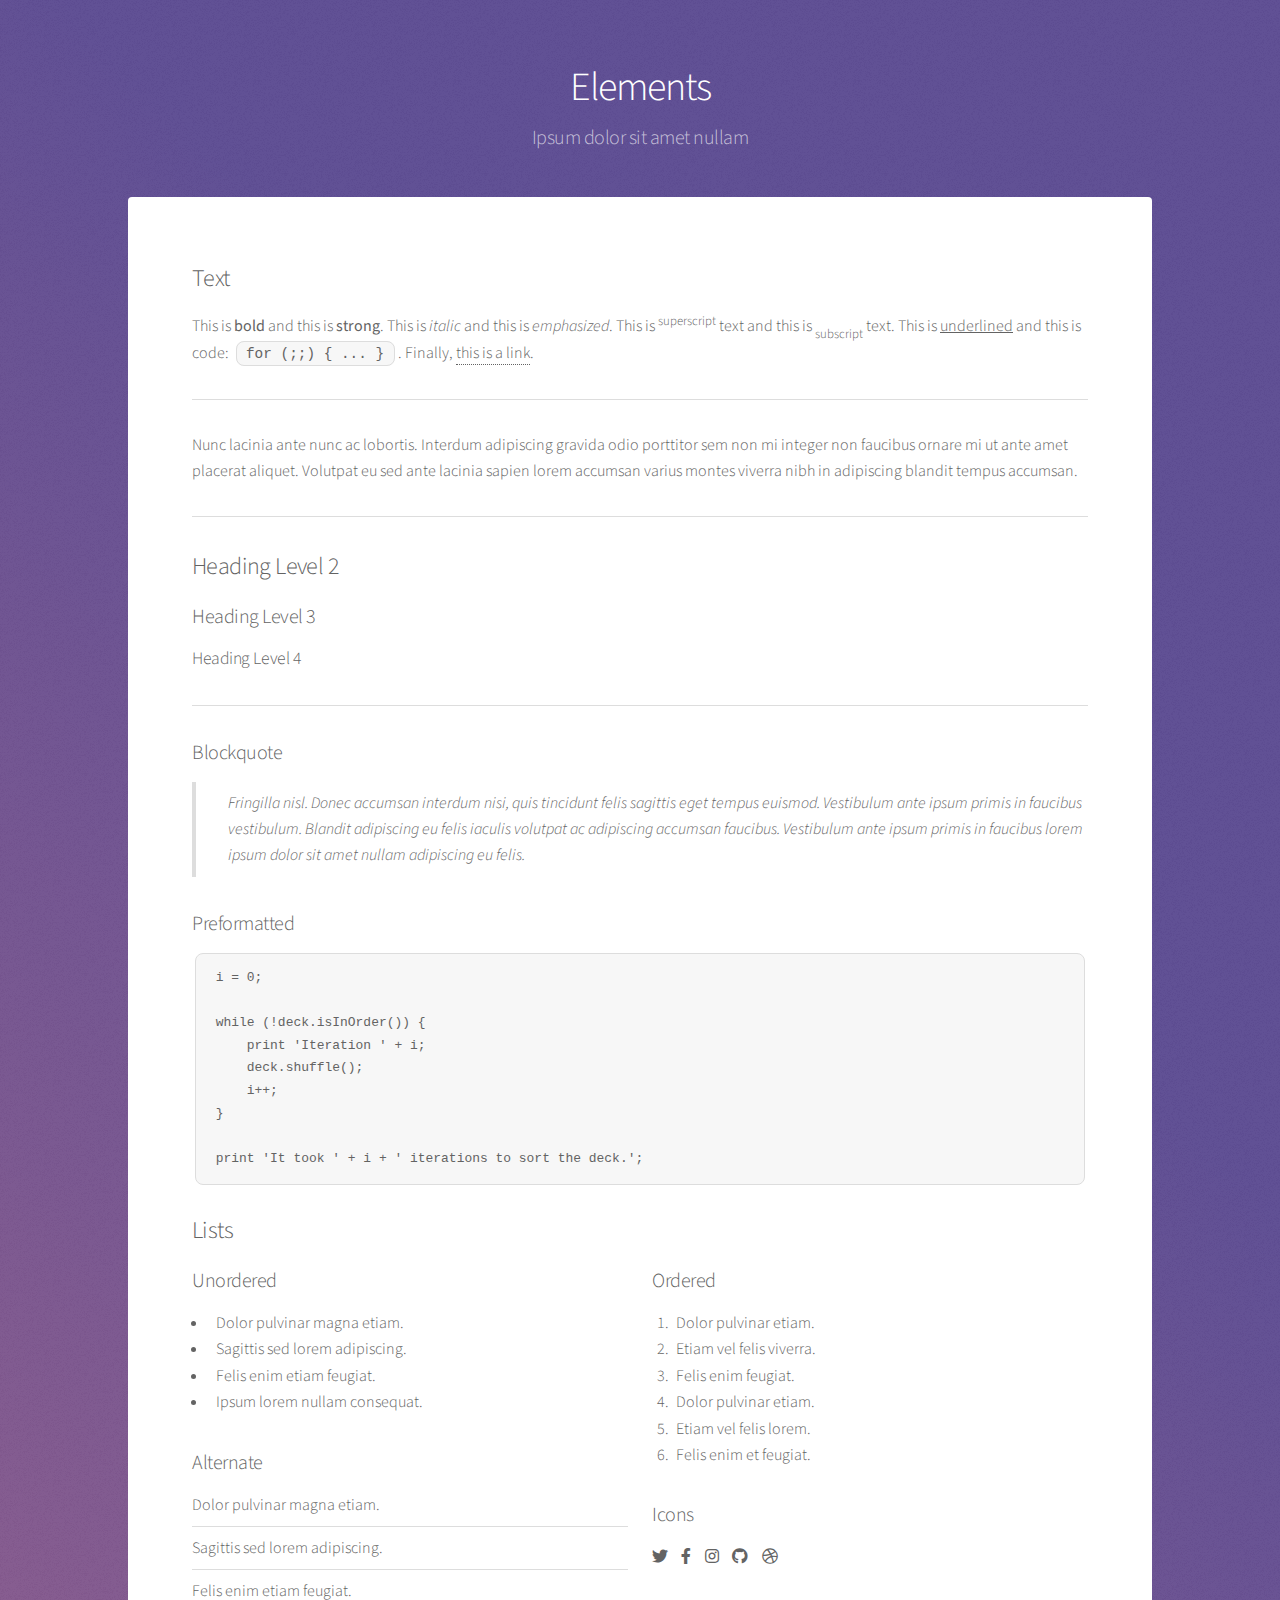
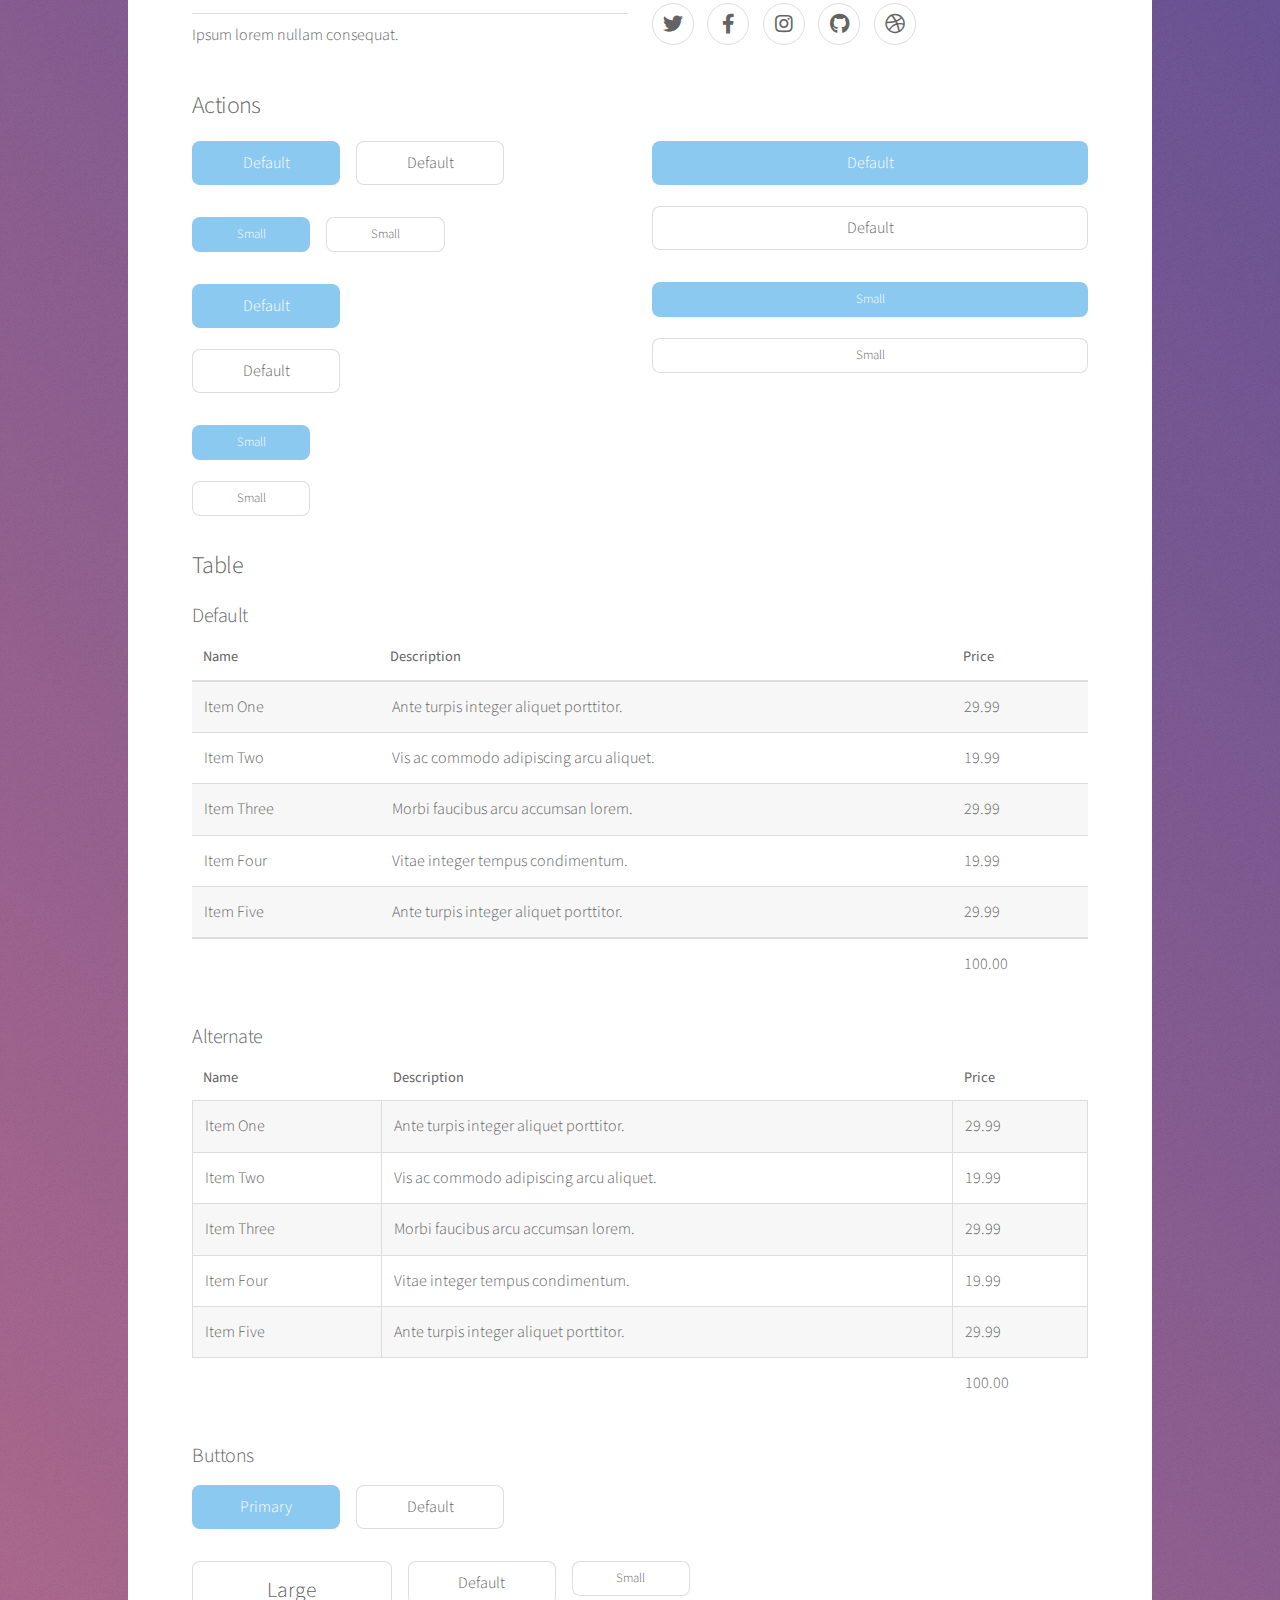
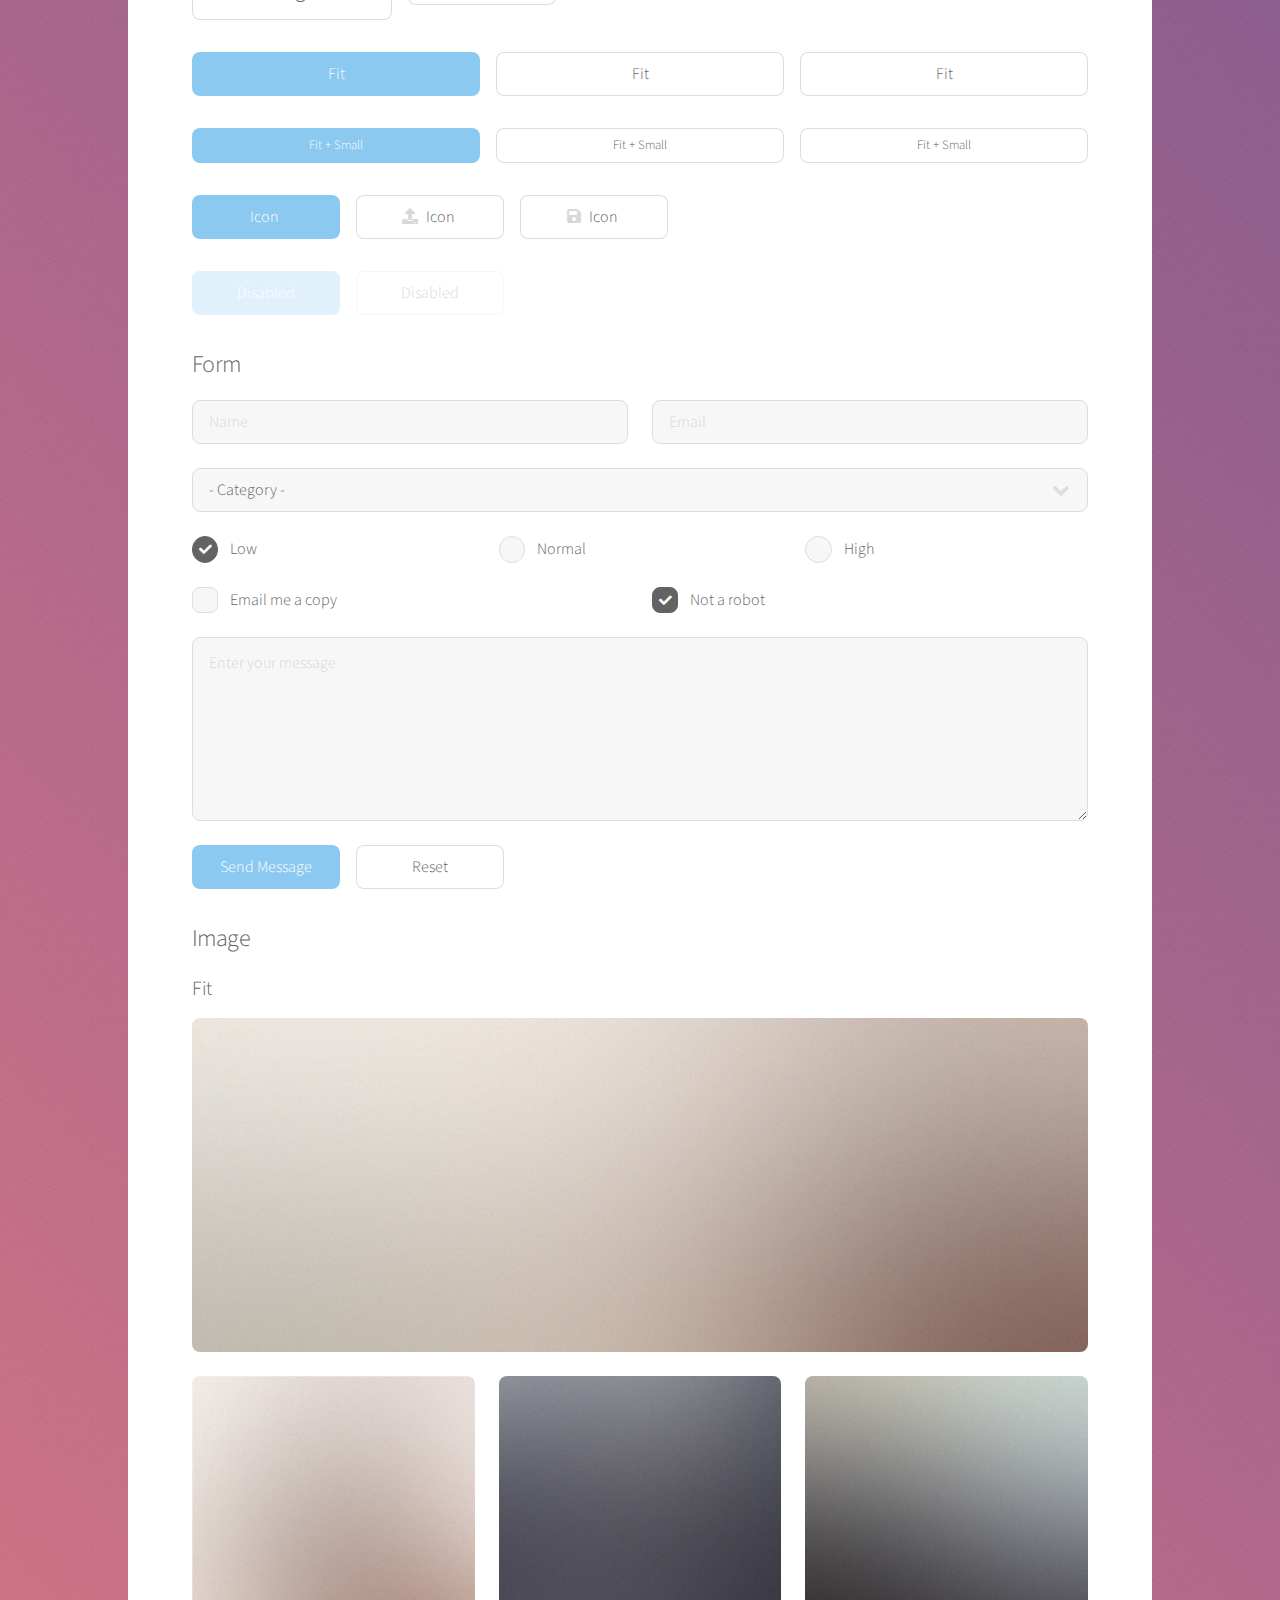
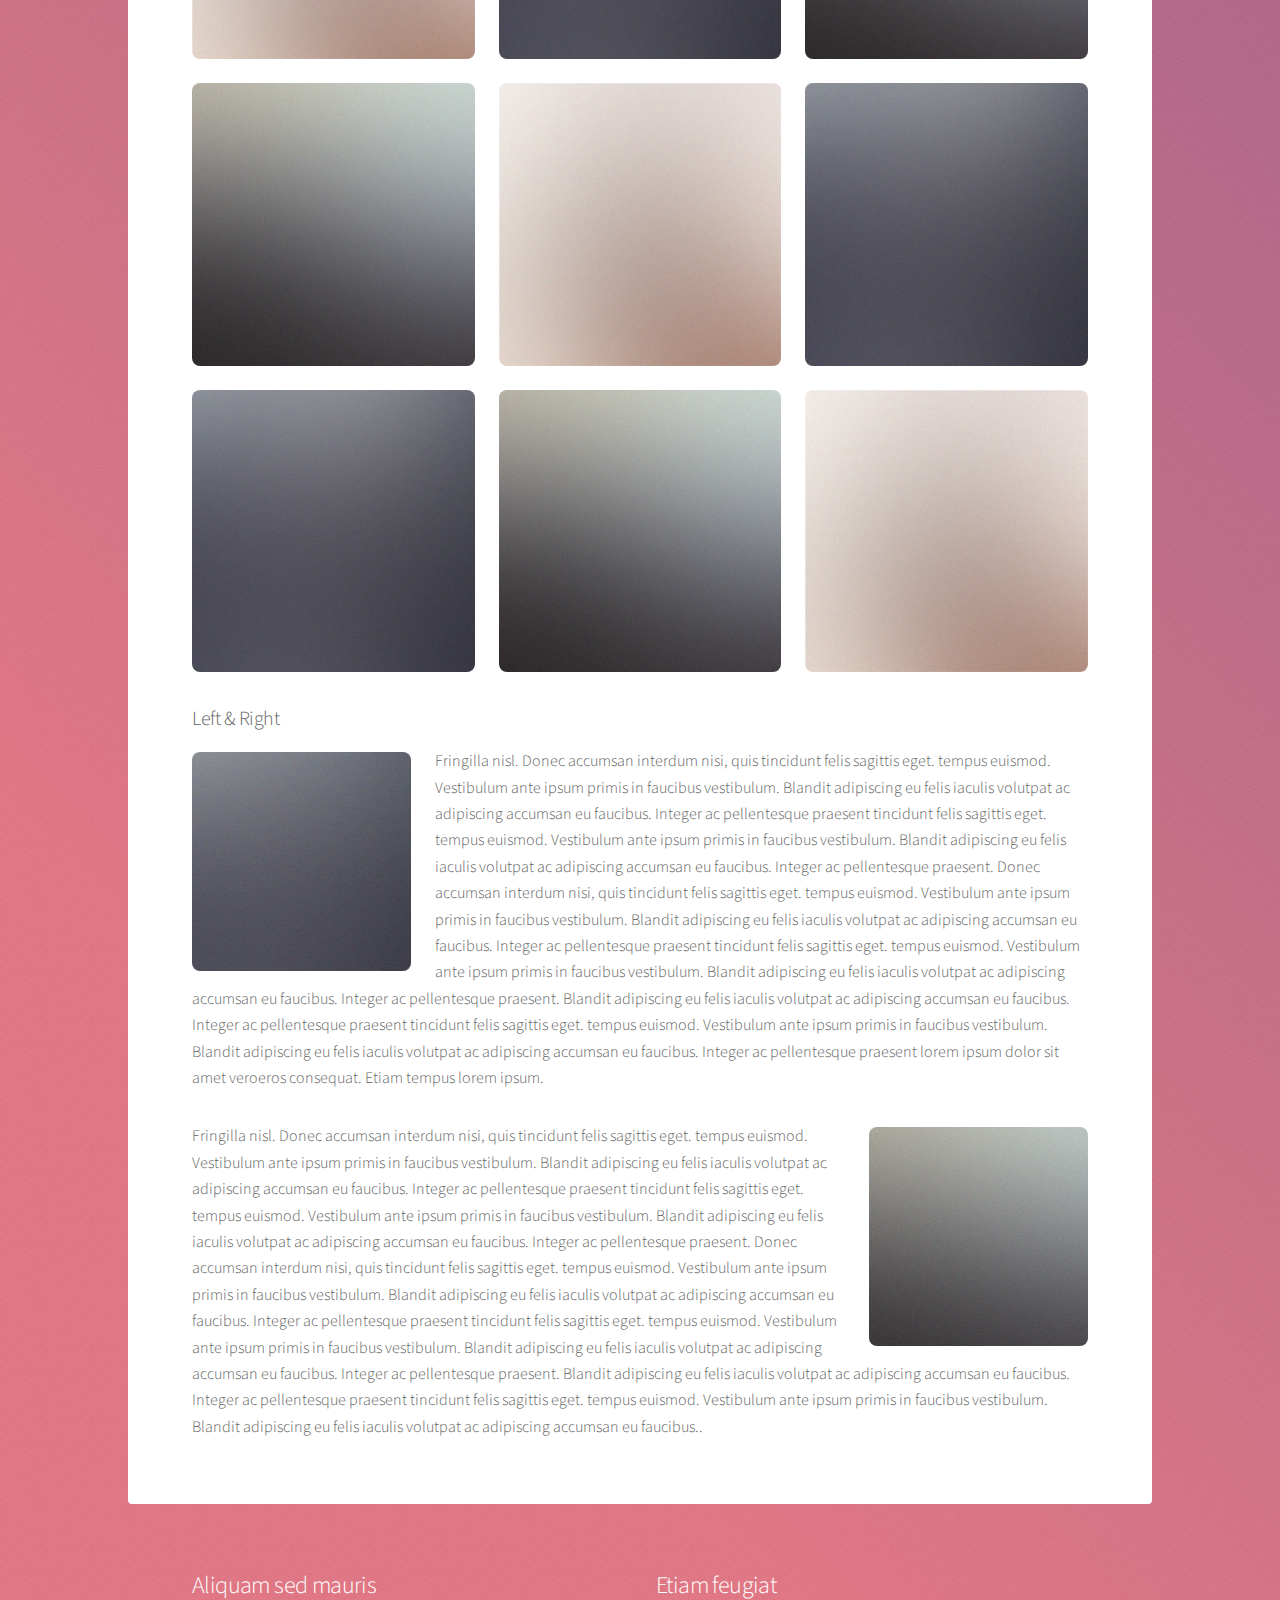
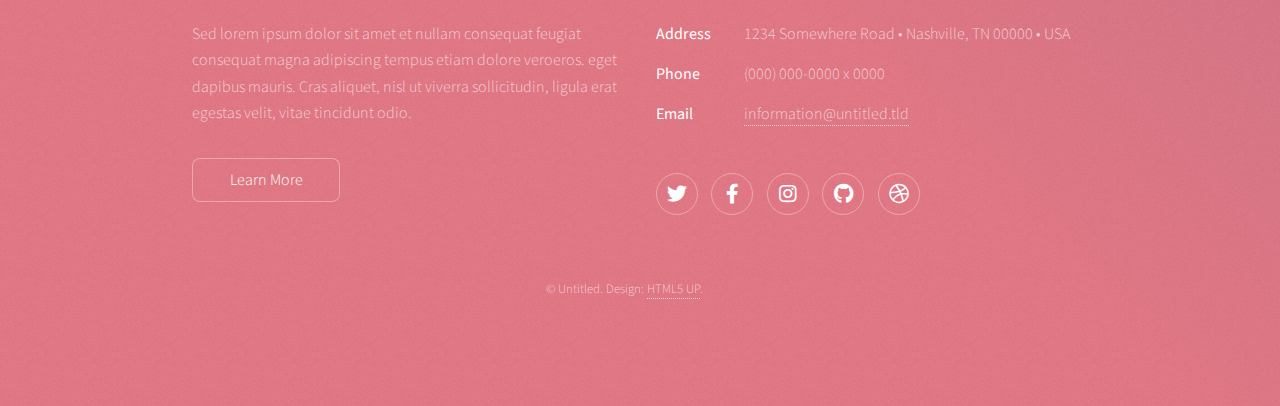
<file: elements.html>
<!DOCTYPE HTML>
<!--
	Stellar by HTML5 UP
	html5up.net | @ajlkn
	Free for personal and commercial use under the CCA 3.0 license (html5up.net/license)
-->
<html>
	<head>

		<!-- Google tag (gtag.js) -->
		<script async src="https://www.googletagmanager.com/gtag/js?id=G-LDCW9XFFNM"></script>
		<script>
  		window.dataLayer = window.dataLayer || [];
  		function gtag(){dataLayer.push(arguments);}
  		gtag('js', new Date());
  		gtag('config', 'G-LDCW9XFFNM');
		</script>

		<title>Elements - Stellar by HTML5 UP</title>
		<meta charset="utf-8" />
		<meta name="viewport" content="width=device-width, initial-scale=1, user-scalable=no" />
		<link rel="stylesheet" href="assets/css/main.css" />
		<noscript><link rel="stylesheet" href="assets/css/noscript.css" /></noscript>
	</head>
	<body class="is-preload">

		<!-- Wrapper -->
			<div id="wrapper">

				<!-- Header -->
					<header id="header">
						<h1>Elements</h1>
						<p>Ipsum dolor sit amet nullam</p>
					</header>

				<!-- Main -->
					<div id="main">

						<!-- Content -->
							<section id="content" class="main">

								<!-- Text -->
									<section>
										<h2>Text</h2>
										<p>This is <b>bold</b> and this is <strong>strong</strong>. This is <i>italic</i> and this is <em>emphasized</em>.
										This is <sup>superscript</sup> text and this is <sub>subscript</sub> text.
										This is <u>underlined</u> and this is code: <code>for (;;) { ... }</code>. Finally, <a href="#">this is a link</a>.</p>
										<hr />
										<p>Nunc lacinia ante nunc ac lobortis. Interdum adipiscing gravida odio porttitor sem non mi integer non faucibus ornare mi ut ante amet placerat aliquet. Volutpat eu sed ante lacinia sapien lorem accumsan varius montes viverra nibh in adipiscing blandit tempus accumsan.</p>
										<hr />
										<h2>Heading Level 2</h2>
										<h3>Heading Level 3</h3>
										<h4>Heading Level 4</h4>
										<hr />
										<h3>Blockquote</h3>
										<blockquote>Fringilla nisl. Donec accumsan interdum nisi, quis tincidunt felis sagittis eget tempus euismod. Vestibulum ante ipsum primis in faucibus vestibulum. Blandit adipiscing eu felis iaculis volutpat ac adipiscing accumsan faucibus. Vestibulum ante ipsum primis in faucibus lorem ipsum dolor sit amet nullam adipiscing eu felis.</blockquote>
										<h3>Preformatted</h3>
										<pre><code>i = 0;

while (!deck.isInOrder()) {
    print 'Iteration ' + i;
    deck.shuffle();
    i++;
}

print 'It took ' + i + ' iterations to sort the deck.';</code></pre>
									</section>

								<!-- Lists -->
									<section>
										<h2>Lists</h2>
										<div class="row">
											<div class="col-6 col-12-medium">
												<h3>Unordered</h3>
												<ul>
													<li>Dolor pulvinar magna etiam.</li>
													<li>Sagittis sed lorem adipiscing.</li>
													<li>Felis enim etiam feugiat.</li>
													<li>Ipsum lorem nullam consequat.</li>
												</ul>
												<h3>Alternate</h3>
												<ul class="alt">
													<li>Dolor pulvinar magna etiam.</li>
													<li>Sagittis sed lorem adipiscing.</li>
													<li>Felis enim etiam feugiat.</li>
													<li>Ipsum lorem nullam consequat.</li>
												</ul>
											</div>
											<div class="col-6 col-12-medium">
												<h3>Ordered</h3>
												<ol>
													<li>Dolor pulvinar etiam.</li>
													<li>Etiam vel felis viverra.</li>
													<li>Felis enim feugiat.</li>
													<li>Dolor pulvinar etiam.</li>
													<li>Etiam vel felis lorem.</li>
													<li>Felis enim et feugiat.</li>
												</ol>
												<h3>Icons</h3>
												<ul class="icons">
													<li><a href="#" class="icon brands fa-twitter"><span class="label">Twitter</span></a></li>
													<li><a href="#" class="icon brands fa-facebook-f"><span class="label">Facebook</span></a></li>
													<li><a href="#" class="icon brands fa-instagram"><span class="label">Instagram</span></a></li>
													<li><a href="#" class="icon brands fa-github"><span class="label">GitHub</span></a></li>
													<li><a href="#" class="icon brands fa-dribbble"><span class="label">Dribbble</span></a></li>
												</ul>
												<ul class="icons">
													<li><a href="#" class="icon brands alt fa-twitter"><span class="label">Twitter</span></a></li>
													<li><a href="#" class="icon brands alt fa-facebook-f"><span class="label">Facebook</span></a></li>
													<li><a href="#" class="icon brands alt fa-instagram"><span class="label">Instagram</span></a></li>
													<li><a href="#" class="icon brands alt fa-github"><span class="label">GitHub</span></a></li>
													<li><a href="#" class="icon brands alt fa-dribbble"><span class="label">Dribbble</span></a></li>
												</ul>
											</div>
										</div>
										<h2>Actions</h2>
										<div class="row">
											<div class="col-6 col-12-medium">
												<ul class="actions">
													<li><a href="#" class="button primary">Default</a></li>
													<li><a href="#" class="button">Default</a></li>
												</ul>
												<ul class="actions small">
													<li><a href="#" class="button primary small">Small</a></li>
													<li><a href="#" class="button small">Small</a></li>
												</ul>
												<ul class="actions stacked">
													<li><a href="#" class="button primary">Default</a></li>
													<li><a href="#" class="button">Default</a></li>
												</ul>
												<ul class="actions stacked">
													<li><a href="#" class="button primary small">Small</a></li>
													<li><a href="#" class="button small">Small</a></li>
												</ul>
											</div>
											<div class="col-6 col-12-medium">
												<ul class="actions stacked">
													<li><a href="#" class="button primary fit">Default</a></li>
													<li><a href="#" class="button fit">Default</a></li>
												</ul>
												<ul class="actions stacked">
													<li><a href="#" class="button primary small fit">Small</a></li>
													<li><a href="#" class="button small fit">Small</a></li>
												</ul>
											</div>
										</div>
									</section>

								<!-- Table -->
									<section>
										<h2>Table</h2>
										<h3>Default</h3>
										<div class="table-wrapper">
											<table>
												<thead>
													<tr>
														<th>Name</th>
														<th>Description</th>
														<th>Price</th>
													</tr>
												</thead>
												<tbody>
													<tr>
														<td>Item One</td>
														<td>Ante turpis integer aliquet porttitor.</td>
														<td>29.99</td>
													</tr>
													<tr>
														<td>Item Two</td>
														<td>Vis ac commodo adipiscing arcu aliquet.</td>
														<td>19.99</td>
													</tr>
													<tr>
														<td>Item Three</td>
														<td> Morbi faucibus arcu accumsan lorem.</td>
														<td>29.99</td>
													</tr>
													<tr>
														<td>Item Four</td>
														<td>Vitae integer tempus condimentum.</td>
														<td>19.99</td>
													</tr>
													<tr>
														<td>Item Five</td>
														<td>Ante turpis integer aliquet porttitor.</td>
														<td>29.99</td>
													</tr>
												</tbody>
												<tfoot>
													<tr>
														<td colspan="2"></td>
														<td>100.00</td>
													</tr>
												</tfoot>
											</table>
										</div>

										<h3>Alternate</h3>
										<div class="table-wrapper">
											<table class="alt">
												<thead>
													<tr>
														<th>Name</th>
														<th>Description</th>
														<th>Price</th>
													</tr>
												</thead>
												<tbody>
													<tr>
														<td>Item One</td>
														<td>Ante turpis integer aliquet porttitor.</td>
														<td>29.99</td>
													</tr>
													<tr>
														<td>Item Two</td>
														<td>Vis ac commodo adipiscing arcu aliquet.</td>
														<td>19.99</td>
													</tr>
													<tr>
														<td>Item Three</td>
														<td> Morbi faucibus arcu accumsan lorem.</td>
														<td>29.99</td>
													</tr>
													<tr>
														<td>Item Four</td>
														<td>Vitae integer tempus condimentum.</td>
														<td>19.99</td>
													</tr>
													<tr>
														<td>Item Five</td>
														<td>Ante turpis integer aliquet porttitor.</td>
														<td>29.99</td>
													</tr>
												</tbody>
												<tfoot>
													<tr>
														<td colspan="2"></td>
														<td>100.00</td>
													</tr>
												</tfoot>
											</table>
										</div>
									</section>

								<!-- Buttons -->
									<section>
										<h3>Buttons</h3>
										<ul class="actions">
											<li><a href="#" class="button primary">Primary</a></li>
											<li><a href="#" class="button">Default</a></li>
										</ul>
										<ul class="actions">
											<li><a href="#" class="button large">Large</a></li>
											<li><a href="#" class="button">Default</a></li>
											<li><a href="#" class="button small">Small</a></li>
										</ul>
										<ul class="actions fit">
											<li><a href="#" class="button primary fit">Fit</a></li>
											<li><a href="#" class="button fit">Fit</a></li>
											<li><a href="#" class="button fit">Fit</a></li>
										</ul>
										<ul class="actions fit small">
											<li><a href="#" class="button primary fit small">Fit + Small</a></li>
											<li><a href="#" class="button fit small">Fit + Small</a></li>
											<li><a href="#" class="button fit small">Fit + Small</a></li>
										</ul>
										<ul class="actions">
											<li><a href="#" class="button primary icon solidfa-download">Icon</a></li>
											<li><a href="#" class="button icon solid fa-upload">Icon</a></li>
											<li><a href="#" class="button icon solid fa-save">Icon</a></li>
										</ul>
										<ul class="actions">
											<li><span class="button primary disabled">Disabled</span></li>
											<li><span class="button disabled">Disabled</span></li>
										</ul>
									</section>

								<!-- Form -->
									<section>
										<h2>Form</h2>
										<form method="post" action="#">
											<div class="row gtr-uniform">
												<div class="col-6 col-12-xsmall">
													<input type="text" name="demo-name" id="demo-name" value="" placeholder="Name" />
												</div>
												<div class="col-6 col-12-xsmall">
													<input type="email" name="demo-email" id="demo-email" value="" placeholder="Email" />
												</div>
												<div class="col-12">
													<select name="demo-category" id="demo-category">
														<option value="">- Category -</option>
														<option value="1">Manufacturing</option>
														<option value="1">Shipping</option>
														<option value="1">Administration</option>
														<option value="1">Human Resources</option>
													</select>
												</div>
												<div class="col-4 col-12-small">
													<input type="radio" id="demo-priority-low" name="demo-priority" checked>
													<label for="demo-priority-low">Low</label>
												</div>
												<div class="col-4 col-12-small">
													<input type="radio" id="demo-priority-normal" name="demo-priority">
													<label for="demo-priority-normal">Normal</label>
												</div>
												<div class="col-4 col-12-small">
													<input type="radio" id="demo-priority-high" name="demo-priority">
													<label for="demo-priority-high">High</label>
												</div>
												<div class="col-6 col-12-small">
													<input type="checkbox" id="demo-copy" name="demo-copy">
													<label for="demo-copy">Email me a copy</label>
												</div>
												<div class="col-6 col-12-small">
													<input type="checkbox" id="demo-human" name="demo-human" checked>
													<label for="demo-human">Not a robot</label>
												</div>
												<div class="col-12">
													<textarea name="demo-message" id="demo-message" placeholder="Enter your message" rows="6"></textarea>
												</div>
												<div class="col-12">
													<ul class="actions">
														<li><input type="submit" value="Send Message" class="primary" /></li>
														<li><input type="reset" value="Reset" /></li>
													</ul>
												</div>
											</div>
										</form>
									</section>

								<!-- Image -->
									<section>
										<h2>Image</h2>
										<h3>Fit</h3>
										<div class="box alt">
											<div class="row gtr-uniform">
												<div class="col-12"><span class="image fit"><img src="images/pic04.jpg" alt="" /></span></div>
												<div class="col-4"><span class="image fit"><img src="images/pic01.jpg" alt="" /></span></div>
												<div class="col-4"><span class="image fit"><img src="images/pic02.jpg" alt="" /></span></div>
												<div class="col-4"><span class="image fit"><img src="images/pic03.jpg" alt="" /></span></div>
												<div class="col-4"><span class="image fit"><img src="images/pic03.jpg" alt="" /></span></div>
												<div class="col-4"><span class="image fit"><img src="images/pic01.jpg" alt="" /></span></div>
												<div class="col-4"><span class="image fit"><img src="images/pic02.jpg" alt="" /></span></div>
												<div class="col-4"><span class="image fit"><img src="images/pic02.jpg" alt="" /></span></div>
												<div class="col-4"><span class="image fit"><img src="images/pic03.jpg" alt="" /></span></div>
												<div class="col-4"><span class="image fit"><img src="images/pic01.jpg" alt="" /></span></div>
											</div>
										</div>
										<h3>Left &amp; Right</h3>
										<p><span class="image left"><img src="images/pic05.jpg" alt="" /></span>Fringilla nisl. Donec accumsan interdum nisi, quis tincidunt felis sagittis eget. tempus euismod. Vestibulum ante ipsum primis in faucibus vestibulum. Blandit adipiscing eu felis iaculis volutpat ac adipiscing accumsan eu faucibus. Integer ac pellentesque praesent tincidunt felis sagittis eget. tempus euismod. Vestibulum ante ipsum primis in faucibus vestibulum. Blandit adipiscing eu felis iaculis volutpat ac adipiscing accumsan eu faucibus. Integer ac pellentesque praesent. Donec accumsan interdum nisi, quis tincidunt felis sagittis eget. tempus euismod. Vestibulum ante ipsum primis in faucibus vestibulum. Blandit adipiscing eu felis iaculis volutpat ac adipiscing accumsan eu faucibus. Integer ac pellentesque praesent tincidunt felis sagittis eget. tempus euismod. Vestibulum ante ipsum primis in faucibus vestibulum. Blandit adipiscing eu felis iaculis volutpat ac adipiscing accumsan eu faucibus. Integer ac pellentesque praesent. Blandit adipiscing eu felis iaculis volutpat ac adipiscing accumsan eu faucibus. Integer ac pellentesque praesent tincidunt felis sagittis eget. tempus euismod. Vestibulum ante ipsum primis in faucibus vestibulum. Blandit adipiscing eu felis iaculis volutpat ac adipiscing accumsan eu faucibus. Integer ac pellentesque praesent lorem ipsum dolor sit amet veroeros consequat. Etiam tempus lorem ipsum.</p>
										<p><span class="image right"><img src="images/pic06.jpg" alt="" /></span>Fringilla nisl. Donec accumsan interdum nisi, quis tincidunt felis sagittis eget. tempus euismod. Vestibulum ante ipsum primis in faucibus vestibulum. Blandit adipiscing eu felis iaculis volutpat ac adipiscing accumsan eu faucibus. Integer ac pellentesque praesent tincidunt felis sagittis eget. tempus euismod. Vestibulum ante ipsum primis in faucibus vestibulum. Blandit adipiscing eu felis iaculis volutpat ac adipiscing accumsan eu faucibus. Integer ac pellentesque praesent. Donec accumsan interdum nisi, quis tincidunt felis sagittis eget. tempus euismod. Vestibulum ante ipsum primis in faucibus vestibulum. Blandit adipiscing eu felis iaculis volutpat ac adipiscing accumsan eu faucibus. Integer ac pellentesque praesent tincidunt felis sagittis eget. tempus euismod. Vestibulum ante ipsum primis in faucibus vestibulum. Blandit adipiscing eu felis iaculis volutpat ac adipiscing accumsan eu faucibus. Integer ac pellentesque praesent. Blandit adipiscing eu felis iaculis volutpat ac adipiscing accumsan eu faucibus. Integer ac pellentesque praesent tincidunt felis sagittis eget. tempus euismod. Vestibulum ante ipsum primis in faucibus vestibulum. Blandit adipiscing eu felis iaculis volutpat ac adipiscing accumsan eu faucibus..</p>
									</section>

							</section>

					</div>

				<!-- Footer -->
					<footer id="footer">
						<section>
							<h2>Aliquam sed mauris</h2>
							<p>Sed lorem ipsum dolor sit amet et nullam consequat feugiat consequat magna adipiscing tempus etiam dolore veroeros. eget dapibus mauris. Cras aliquet, nisl ut viverra sollicitudin, ligula erat egestas velit, vitae tincidunt odio.</p>
							<ul class="actions">
								<li><a href="#" class="button">Learn More</a></li>
							</ul>
						</section>
						<section>
							<h2>Etiam feugiat</h2>
							<dl class="alt">
								<dt>Address</dt>
								<dd>1234 Somewhere Road &bull; Nashville, TN 00000 &bull; USA</dd>
								<dt>Phone</dt>
								<dd>(000) 000-0000 x 0000</dd>
								<dt>Email</dt>
								<dd><a href="#">information@untitled.tld</a></dd>
							</dl>
							<ul class="icons">
								<li><a href="#" class="icon brands fa-twitter alt"><span class="label">Twitter</span></a></li>
								<li><a href="#" class="icon brands fa-facebook-f alt"><span class="label">Facebook</span></a></li>
								<li><a href="#" class="icon brands fa-instagram alt"><span class="label">Instagram</span></a></li>
								<li><a href="#" class="icon brands fa-github alt"><span class="label">GitHub</span></a></li>
								<li><a href="#" class="icon brands fa-dribbble alt"><span class="label">Dribbble</span></a></li>
							</ul>
						</section>
						<p class="copyright">&copy; Untitled. Design: <a href="https://html5up.net">HTML5 UP</a>.</p>
					</footer>

			</div>

		<!-- Scripts -->
			<script src="assets/js/jquery.min.js"></script>
			<script src="assets/js/jquery.scrollex.min.js"></script>
			<script src="assets/js/jquery.scrolly.min.js"></script>
			<script src="assets/js/browser.min.js"></script>
			<script src="assets/js/breakpoints.min.js"></script>
			<script src="assets/js/util.js"></script>
			<script src="assets/js/main.js"></script>

	</body>
</html>
</file>
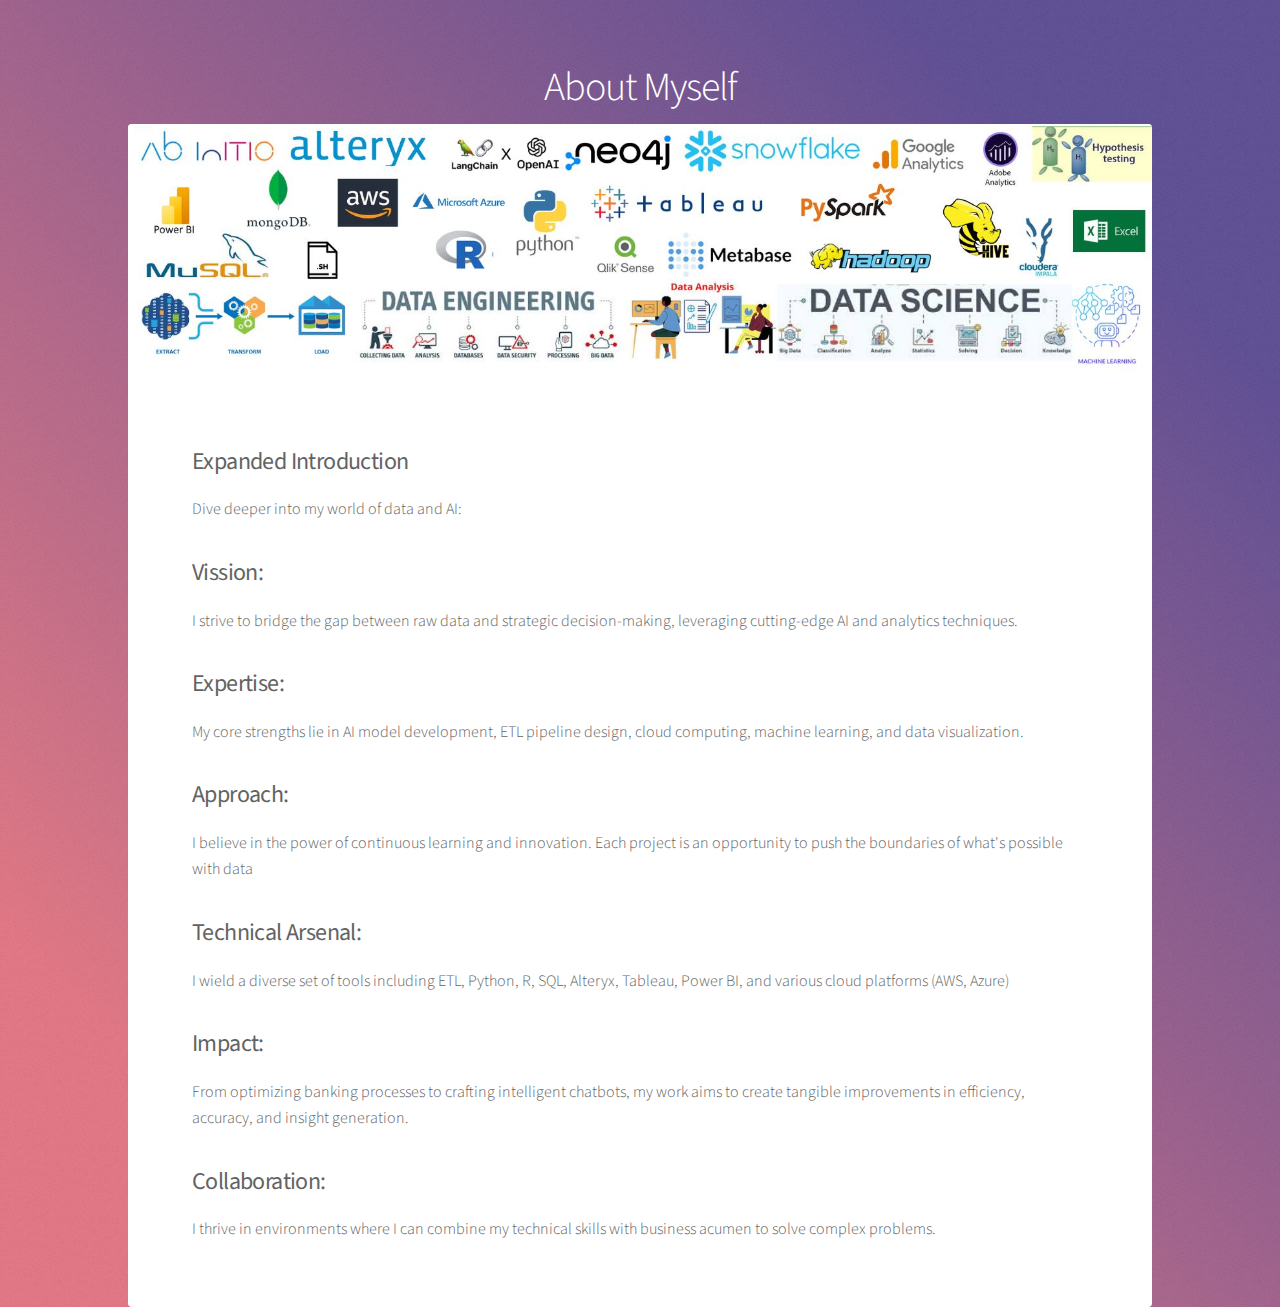
<file: generic.html>
<!DOCTYPE HTML>
<!--
	Stellar by HTML5 UP
	html5up.net | @ajlkn
	Free for personal and commercial use under the CCA 3.0 license (html5up.net/license)
-->
<html>
	<head>

		<!-- Google tag (gtag.js) -->
		<script async src="https://www.googletagmanager.com/gtag/js?id=G-LDCW9XFFNM"></script>
		<script>
  		window.dataLayer = window.dataLayer || [];
  		function gtag(){dataLayer.push(arguments);}
  		gtag('js', new Date());
  		gtag('config', 'G-LDCW9XFFNM');
		</script>		

		<title>Generic - Stellar by HTML5 UP</title>
		<meta charset="utf-8" />
		<meta name="viewport" content="width=device-width, initial-scale=1, user-scalable=no" />
		<link rel="stylesheet" href="assets/css/main.css" />
		<noscript><link rel="stylesheet" href="assets/css/noscript.css" /></noscript>
	</head>
	<body class="is-preload">

		<!-- Wrapper -->
			<div id="wrapper">

				<!-- Header -->
					<header id="header">
						<h1>About Myself</h1>
					</header>

				<!-- Main -->
					<div id="main">

						<!-- Content -->
							<section id="content" class="main">
								<span class="image main"><img src="images/LinkedIn Poster.jpg" alt="" /></span>
								<h2><b>Expanded Introduction</b></h2>

								<p>Dive deeper into my world of data and AI:</p>

								<h2><b>Vission:</b></h2>
								<p>I strive to bridge the gap between raw data and strategic decision-making, leveraging cutting-edge AI and analytics techniques.</p>

								<h2><b>Expertise:</b></h2>
								<p>My core strengths lie in AI model development, ETL pipeline design, cloud computing, machine learning, and data visualization.</p>
								
								<h2><b>Approach:</b></h2>
								<p>I believe in the power of continuous learning and innovation. Each project is an opportunity to push the boundaries of what's possible with data</p>

								<h2><b>Technical Arsenal:</b></h2>
								<p>I wield a diverse set of tools including ETL, Python, R, SQL, Alteryx, Tableau, Power BI, and various cloud platforms (AWS, Azure)</p>

								<h2><b>Impact:</b></h2>
								<p>From optimizing banking processes to crafting intelligent chatbots, my work aims to create tangible improvements in efficiency, accuracy, and insight generation.</p>

								<h2><b>Collaboration:</b></h2>
								<p>I thrive in environments where I can combine my technical skills with business acumen to solve complex problems.</p>
						
							</section>

					</div>

			</div>

		<!-- Scripts -->
			<script src="assets/js/jquery.min.js"></script>
			<script src="assets/js/jquery.scrollex.min.js"></script>
			<script src="assets/js/jquery.scrolly.min.js"></script>
			<script src="assets/js/browser.min.js"></script>
			<script src="assets/js/breakpoints.min.js"></script>
			<script src="assets/js/util.js"></script>
			<script src="assets/js/main.js"></script>

	</body>
</html>
</file>
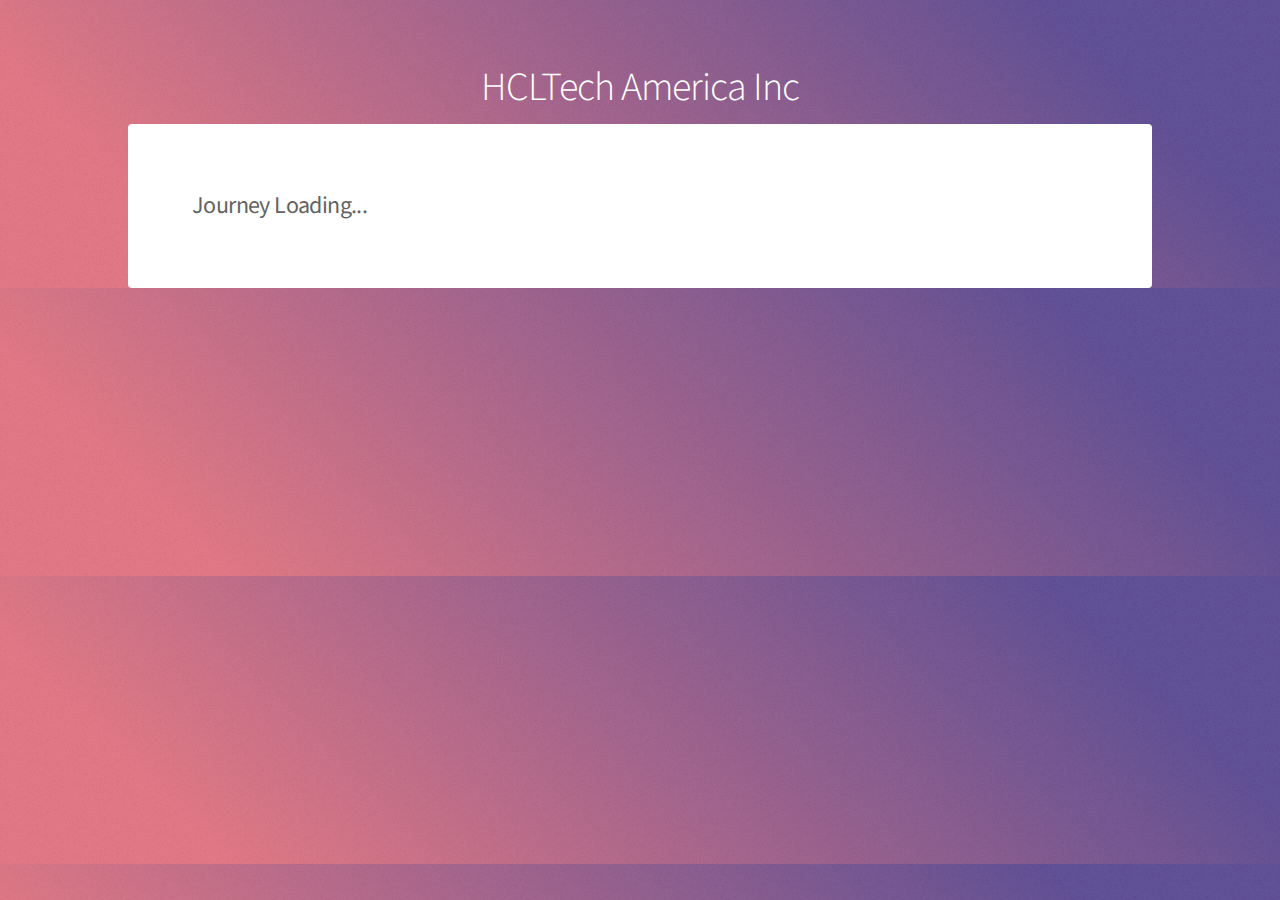
<file: HCL.html>
<!DOCTYPE HTML>
<!--
	Stellar by HTML5 UP
	html5up.net | @ajlkn
	Free for personal and commercial use under the CCA 3.0 license (html5up.net/license)
-->
<html>
	<head>

		<!-- Google tag (gtag.js) -->
		<script async src="https://www.googletagmanager.com/gtag/js?id=G-LDCW9XFFNM"></script>
		<script>
		window.dataLayer = window.dataLayer || [];
		function gtag(){dataLayer.push(arguments);}
		gtag('js', new Date());
		gtag('config', 'G-LDCW9XFFNM');
		</script>
		
		<title>Generic - Stellar by HTML5 UP</title>
		<meta charset="utf-8" />
		<meta name="viewport" content="width=device-width, initial-scale=1, user-scalable=no" />
		<link rel="stylesheet" href="assets/css/main.css" />
		<noscript><link rel="stylesheet" href="assets/css/noscript.css" /></noscript>
	</head>
	<body class="is-preload">

		<!-- Wrapper -->
			<div id="wrapper">

				<!-- Header -->
					<header id="header">
						<h1>HCLTech America Inc</h1>
					</header>

				<!-- Main -->
					<div id="main">

						<!-- Content -->
							<section id="content" class="main">
								<h2><b>Journey Loading...</b></h2>
								<p></p>
								<p></p>
								<p></p>	
								<p></p>
								<p></p>
							</section>

					</div>

			</div>

		<!-- Scripts -->
			<script src="assets/js/jquery.min.js"></script>
			<script src="assets/js/jquery.scrollex.min.js"></script>
			<script src="assets/js/jquery.scrolly.min.js"></script>
			<script src="assets/js/browser.min.js"></script>
			<script src="assets/js/breakpoints.min.js"></script>
			<script src="assets/js/util.js"></script>
			<script src="assets/js/main.js"></script>

	</body>
</html>
</file>
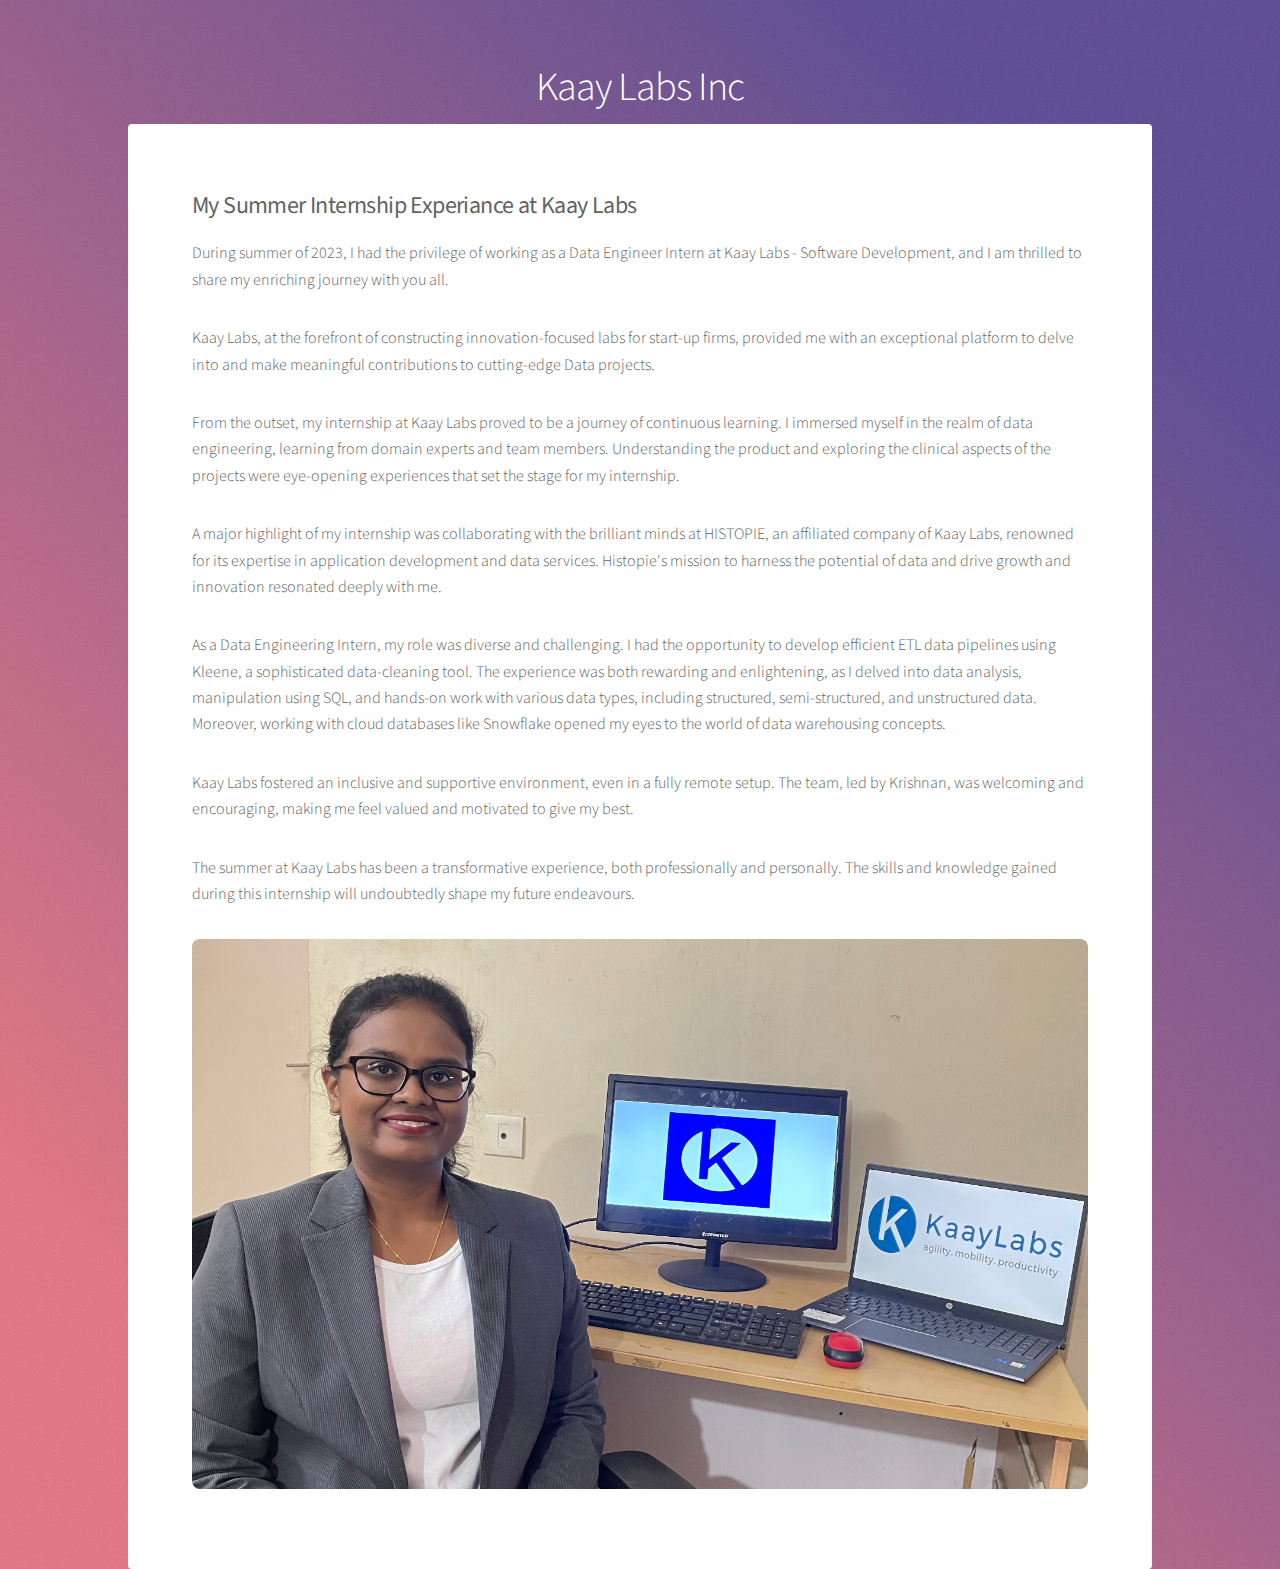
<file: Kaaylabs.html>
<!DOCTYPE HTML>
<!--
	Stellar by HTML5 UP
	html5up.net | @ajlkn
	Free for personal and commercial use under the CCA 3.0 license (html5up.net/license)
-->
<html>
	<head>
		
		<!-- Google tag (gtag.js) -->
		<script async src="https://www.googletagmanager.com/gtag/js?id=G-LDCW9XFFNM"></script>
		<script>
  		window.dataLayer = window.dataLayer || [];
  		function gtag(){dataLayer.push(arguments);}
  		gtag('js', new Date());
  		gtag('config', 'G-LDCW9XFFNM');
		</script>

		<title>Generic - Stellar by HTML5 UP</title>
		<meta charset="utf-8" />
		<meta name="viewport" content="width=device-width, initial-scale=1, user-scalable=no" />
		<link rel="stylesheet" href="assets/css/main.css" />
		<noscript><link rel="stylesheet" href="assets/css/noscript.css" /></noscript>
	</head>
	<body class="is-preload">

		<!-- Wrapper -->
			<div id="wrapper">

				<!-- Header -->
					<header id="header">
						<h1>Kaay Labs Inc</h1>
					</header>

				<!-- Main -->
					<div id="main">

						<!-- Content -->
							<section id="content" class="main">
								<h2><b>My Summer Internship Experiance at Kaay Labs</b></h2>
								<p>During summer of 2023, I had the privilege of working as a Data Engineer Intern at Kaay Labs - Software Development, and I am thrilled to share my enriching journey with you all.</p>
								<p>Kaay Labs, at the forefront of constructing innovation-focused labs for start-up firms, provided me with an exceptional platform to delve into and make meaningful contributions to cutting-edge Data projects.</p>
								<p>From the outset, my internship at Kaay Labs proved to be a journey of continuous learning. I immersed myself in the realm of data engineering, learning from domain experts and team members. Understanding the product and exploring the clinical aspects of the projects were eye-opening experiences that set the stage for my internship.</p>
								<p>A major highlight of my internship was collaborating with the brilliant minds at HISTOPIE, an affiliated company of Kaay Labs, renowned for its expertise in application development and data services. Histopie's mission to harness the potential of data and drive growth and innovation resonated deeply with me.</p>
								<p>As a Data Engineering Intern, my role was diverse and challenging. I had the opportunity to develop efficient ETL data pipelines using Kleene, a sophisticated data-cleaning tool. The experience was both rewarding and enlightening, as I delved into data analysis, manipulation using SQL, and hands-on work with various data types, including structured, semi-structured, and unstructured data. Moreover, working with cloud databases like Snowflake opened my eyes to the world of data warehousing concepts.</p>
								<p>Kaay Labs fostered an inclusive and supportive environment, even in a fully remote setup. The team, led by Krishnan, was welcoming and encouraging, making me feel valued and motivated to give my best.</p>
								<p>The summer at Kaay Labs has been a transformative experience, both professionally and personally. The skills and knowledge gained during this internship will undoubtedly shape my future endeavours.</p>
								<span class="image main"><img src="images/IMG-8265.jpg" alt="" /></span>
							</section>

					</div>

			</div>

		<!-- Scripts -->
			<script src="assets/js/jquery.min.js"></script>
			<script src="assets/js/jquery.scrollex.min.js"></script>
			<script src="assets/js/jquery.scrolly.min.js"></script>
			<script src="assets/js/browser.min.js"></script>
			<script src="assets/js/breakpoints.min.js"></script>
			<script src="assets/js/util.js"></script>
			<script src="assets/js/main.js"></script>

	</body>
</html>
</file>
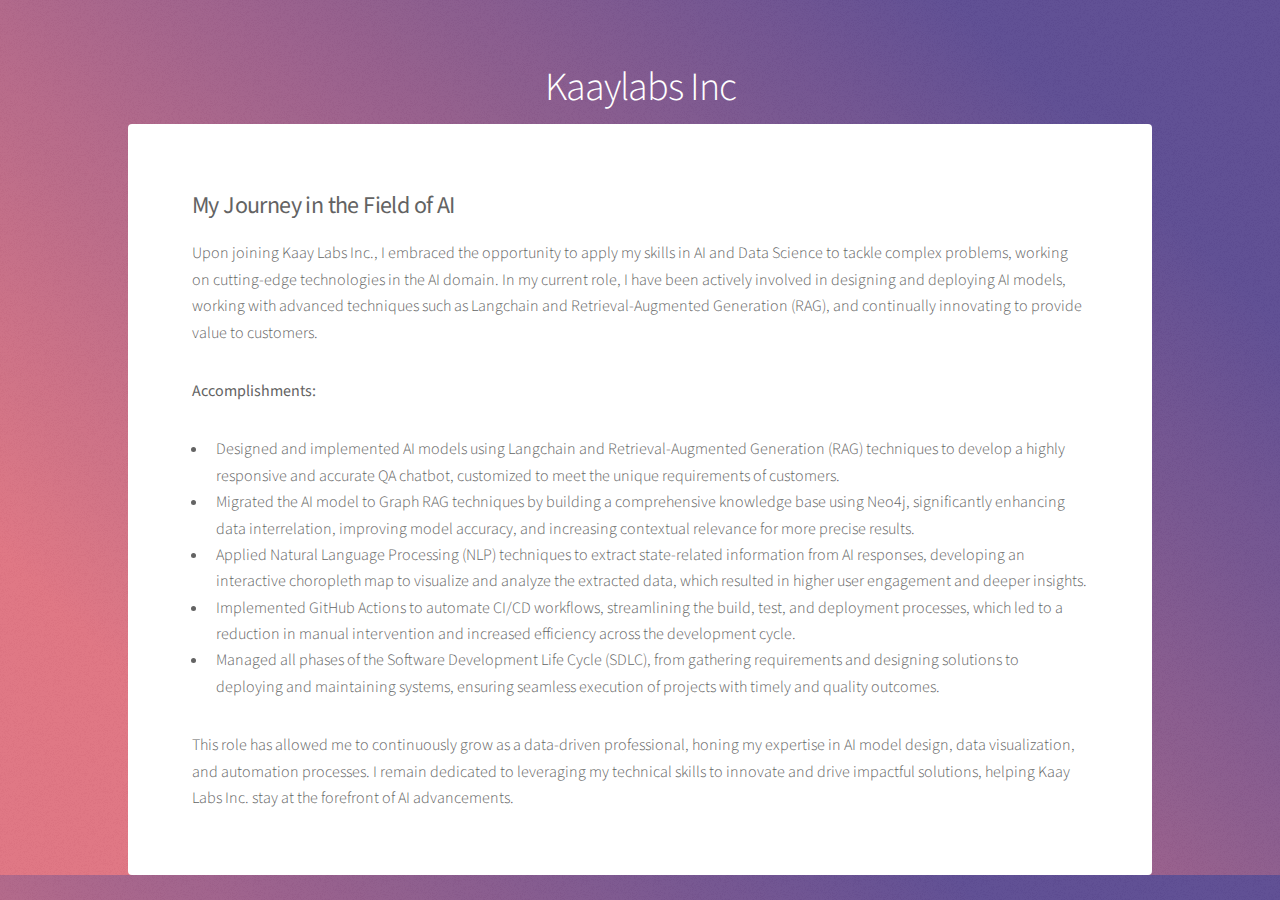
<file: Kaaylabs1.html>
<!DOCTYPE HTML>
<!--
	Stellar by HTML5 UP
	html5up.net | @ajlkn
	Free for personal and commercial use under the CCA 3.0 license (html5up.net/license)
-->
<html>
	<head>

		<!-- Google tag (gtag.js) -->
		<script async src="https://www.googletagmanager.com/gtag/js?id=G-LDCW9XFFNM"></script>
		<script>
		window.dataLayer = window.dataLayer || [];
		function gtag(){dataLayer.push(arguments);}
		gtag('js', new Date());
		gtag('config', 'G-LDCW9XFFNM');
		</script>
		
		<title>Generic - Stellar by HTML5 UP</title>
		<meta charset="utf-8" />
		<meta name="viewport" content="width=device-width, initial-scale=1, user-scalable=no" />
		<link rel="stylesheet" href="assets/css/main.css" />
		<noscript><link rel="stylesheet" href="assets/css/noscript.css" /></noscript>
	</head>
	<body class="is-preload">

		<!-- Wrapper -->
			<div id="wrapper">

				<!-- Header -->
					<header id="header">
						<h1>Kaaylabs Inc</h1>
					</header>

				<!-- Main -->
					<div id="main">

						<!-- Content -->
							<section id="content" class="main">
								<h2><b>My Journey in the Field of AI</b></h2>
								<p>Upon joining Kaay Labs Inc., I embraced the opportunity to apply my skills in AI and Data Science to tackle complex problems, working on cutting-edge technologies in the AI domain. In my current role, I have been actively involved in designing and deploying AI models, working with advanced techniques such as Langchain and Retrieval-Augmented Generation (RAG), and continually innovating to provide value to customers.</p>
                                <P><b>Accomplishments:</b></P>
                                <P><ul><li>Designed and implemented AI models using Langchain and Retrieval-Augmented Generation (RAG) techniques to develop a highly responsive and accurate QA chatbot, customized to meet the unique requirements of customers.</li>
                                    <li>Migrated the AI model to Graph RAG techniques by building a comprehensive knowledge base using Neo4j, significantly enhancing data interrelation, improving model accuracy, and increasing contextual relevance for more precise results.</li>
                                    <li>Applied Natural Language Processing (NLP) techniques to extract state-related information from AI responses, developing an interactive choropleth map to visualize and analyze the extracted data, which resulted in higher user engagement and deeper insights.</li>
                                    <li>Implemented GitHub Actions to automate CI/CD workflows, streamlining the build, test, and deployment processes, which led to a reduction in manual intervention and increased efficiency across the development cycle.</li>
                                    <li>Managed all phases of the Software Development Life Cycle (SDLC), from gathering requirements and designing solutions to deploying and maintaining systems, ensuring seamless execution of projects with timely and quality outcomes.</li></ul></P>
                                <p>This role has allowed me to continuously grow as a data-driven professional, honing my expertise in AI model design, data visualization, and automation processes. I remain dedicated to leveraging my technical skills to innovate and drive impactful solutions, helping Kaay Labs Inc. stay at the forefront of AI advancements.</p>
                                </section>

					</div>

			</div>

		<!-- Scripts -->
			<script src="assets/js/jquery.min.js"></script>
			<script src="assets/js/jquery.scrollex.min.js"></script>
			<script src="assets/js/jquery.scrolly.min.js"></script>
			<script src="assets/js/browser.min.js"></script>
			<script src="assets/js/breakpoints.min.js"></script>
			<script src="assets/js/util.js"></script>
			<script src="assets/js/main.js"></script>

	</body>
</html>
</file>
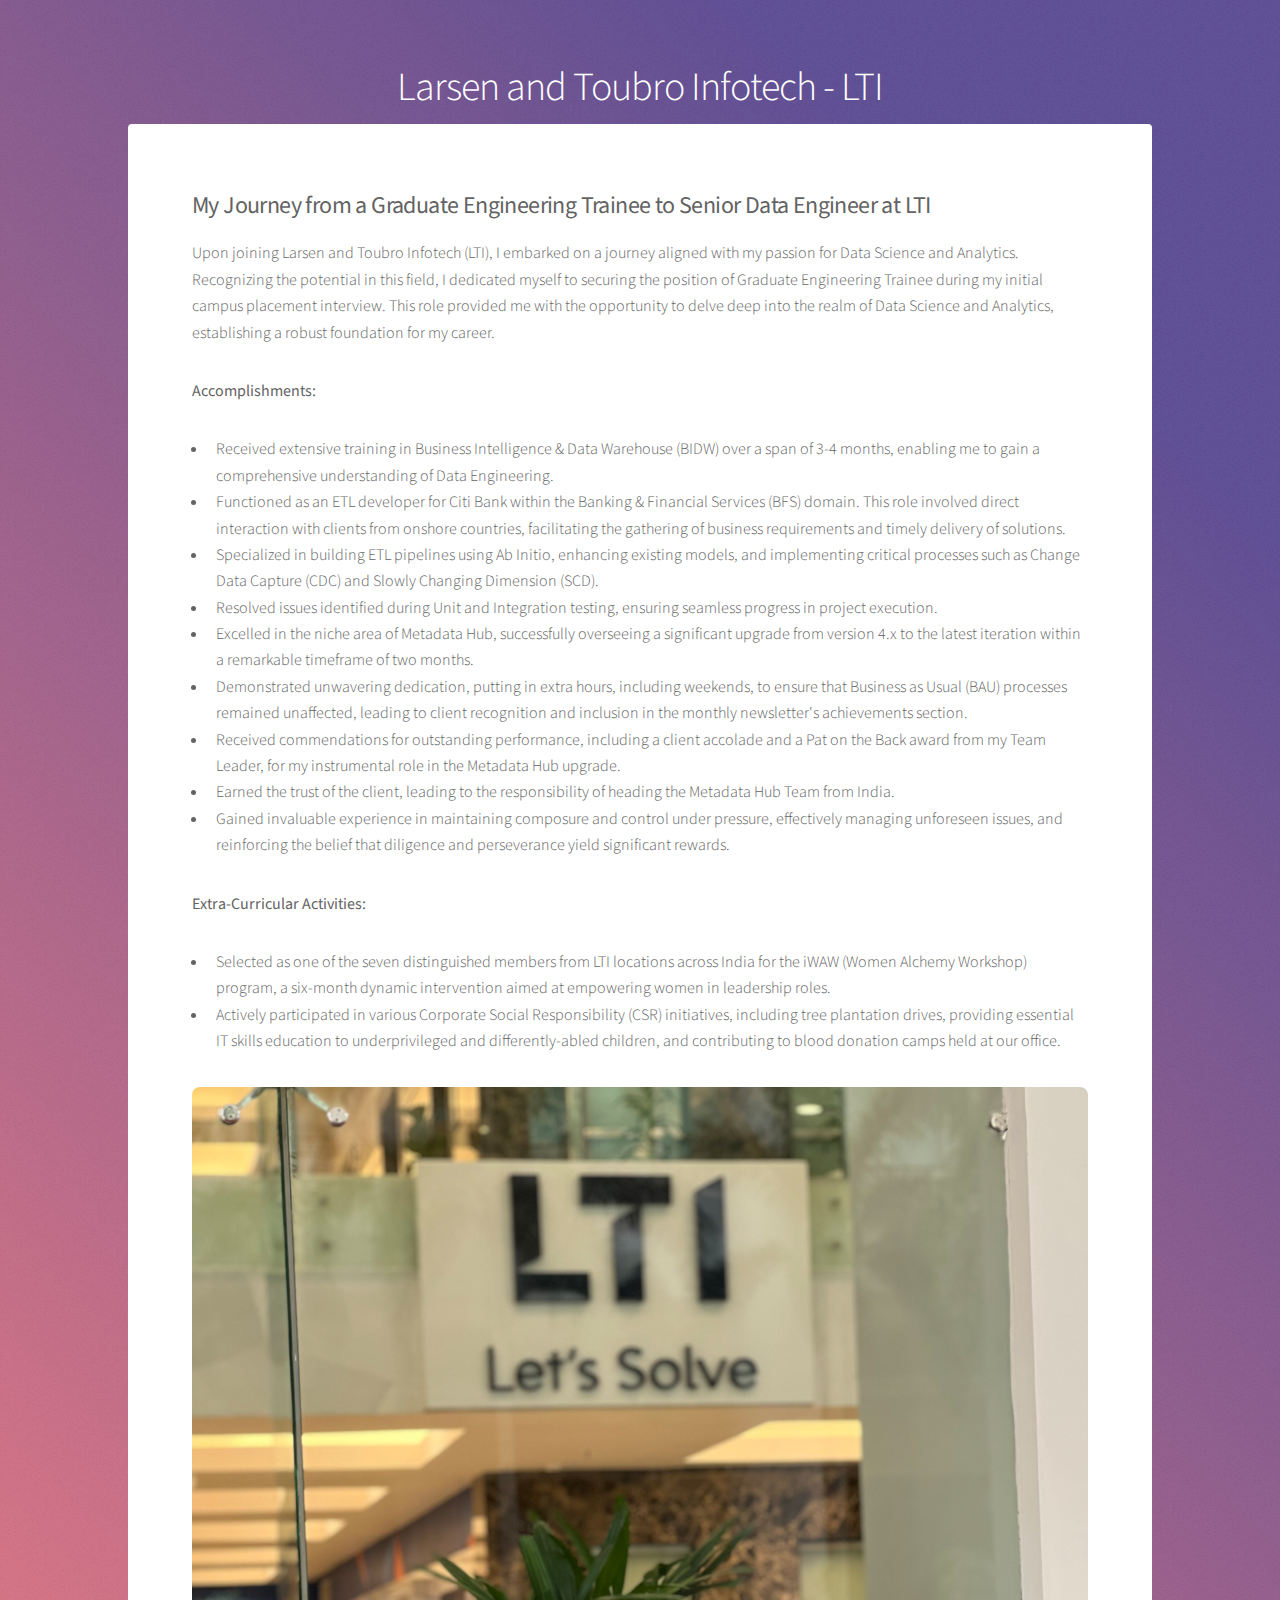
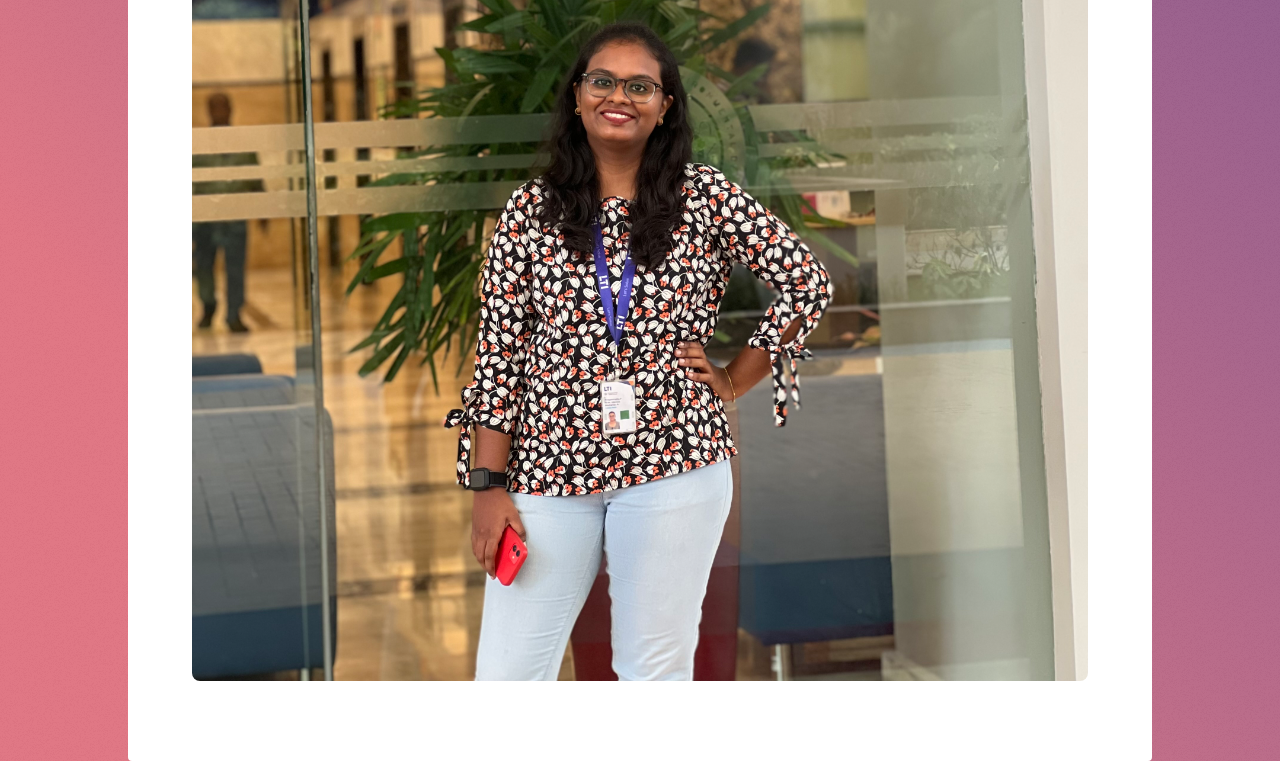
<file: LTI.html>
<!DOCTYPE HTML>
<!--
	Stellar by HTML5 UP
	html5up.net | @ajlkn
	Free for personal and commercial use under the CCA 3.0 license (html5up.net/license)
-->
<html>
	<head>

		<!-- Google tag (gtag.js) -->
		<script async src="https://www.googletagmanager.com/gtag/js?id=G-LDCW9XFFNM"></script>
		<script>
		window.dataLayer = window.dataLayer || [];
		function gtag(){dataLayer.push(arguments);}
		gtag('js', new Date());
		gtag('config', 'G-LDCW9XFFNM');
		</script>
		
		<title>Generic - Stellar by HTML5 UP</title>
		<meta charset="utf-8" />
		<meta name="viewport" content="width=device-width, initial-scale=1, user-scalable=no" />
		<link rel="stylesheet" href="assets/css/main.css" />
		<noscript><link rel="stylesheet" href="assets/css/noscript.css" /></noscript>
	</head>
	<body class="is-preload">

		<!-- Wrapper -->
			<div id="wrapper">

				<!-- Header -->
					<header id="header">
						<h1>Larsen and Toubro Infotech - LTI</h1>
					</header>

				<!-- Main -->
					<div id="main">

						<!-- Content -->
							<section id="content" class="main">
								<h2><b>My Journey from a Graduate Engineering Trainee to Senior Data Engineer at LTI</b></h2>
								<P>Upon joining Larsen and Toubro Infotech (LTI), I embarked on a journey aligned with my passion for Data Science and Analytics. Recognizing the potential in this field, I dedicated myself to securing the position of Graduate Engineering Trainee during my initial campus placement interview. This role provided me with the opportunity to delve deep into the realm of Data Science and Analytics, establishing a robust foundation for my career.</P>
								<P><b>Accomplishments:</b></P>
								<P><ul><li>Received extensive training in Business Intelligence & Data Warehouse (BIDW) over a span of 3-4 months, enabling me to gain a comprehensive understanding of Data Engineering.</li>
										<li>Functioned as an ETL developer for Citi Bank within the Banking & Financial Services (BFS) domain. This role involved direct interaction with clients from onshore countries, facilitating the gathering of business requirements and timely delivery of solutions.</li>
										<li>Specialized in building ETL pipelines using Ab Initio, enhancing existing models, and implementing critical processes such as Change Data Capture (CDC) and Slowly Changing Dimension (SCD).</li>
										<li>Resolved issues identified during Unit and Integration testing, ensuring seamless progress in project execution.</li>
										<li>Excelled in the niche area of Metadata Hub, successfully overseeing a significant upgrade from version 4.x to the latest iteration within a remarkable timeframe of two months.</li>
										<li>Demonstrated unwavering dedication, putting in extra hours, including weekends, to ensure that Business as Usual (BAU) processes remained unaffected, leading to client recognition and inclusion in the monthly newsletter's achievements section.</li>
										<li>Received commendations for outstanding performance, including a client accolade and a Pat on the Back award from my Team Leader, for my instrumental role in the Metadata Hub upgrade.</li>
										<li>Earned the trust of the client, leading to the responsibility of heading the Metadata Hub Team from India.</li>
										<li>Gained invaluable experience in maintaining composure and control under pressure, effectively managing unforeseen issues, and reinforcing the belief that diligence and perseverance yield significant rewards.</li></ul></P>
								<p><b>Extra-Curricular Activities:</b></p>
								<p><ul><li>Selected as one of the seven distinguished members from LTI locations across India for the iWAW (Women Alchemy Workshop) program, a six-month dynamic intervention aimed at empowering women in leadership roles.</li>
									   <li>Actively participated in various Corporate Social Responsibility (CSR) initiatives, including tree plantation drives, providing essential IT skills education to underprivileged and differently-abled children, and contributing to blood donation camps held at our office.</li></ul></p>
								<span class="image main"><img src="images/IMG-1396.jpg" alt="" /></span>
							</section>

					</div>

			</div>

		<!-- Scripts -->
			<script src="assets/js/jquery.min.js"></script>
			<script src="assets/js/jquery.scrollex.min.js"></script>
			<script src="assets/js/jquery.scrolly.min.js"></script>
			<script src="assets/js/browser.min.js"></script>
			<script src="assets/js/breakpoints.min.js"></script>
			<script src="assets/js/util.js"></script>
			<script src="assets/js/main.js"></script>

	</body>
</html>
</file>
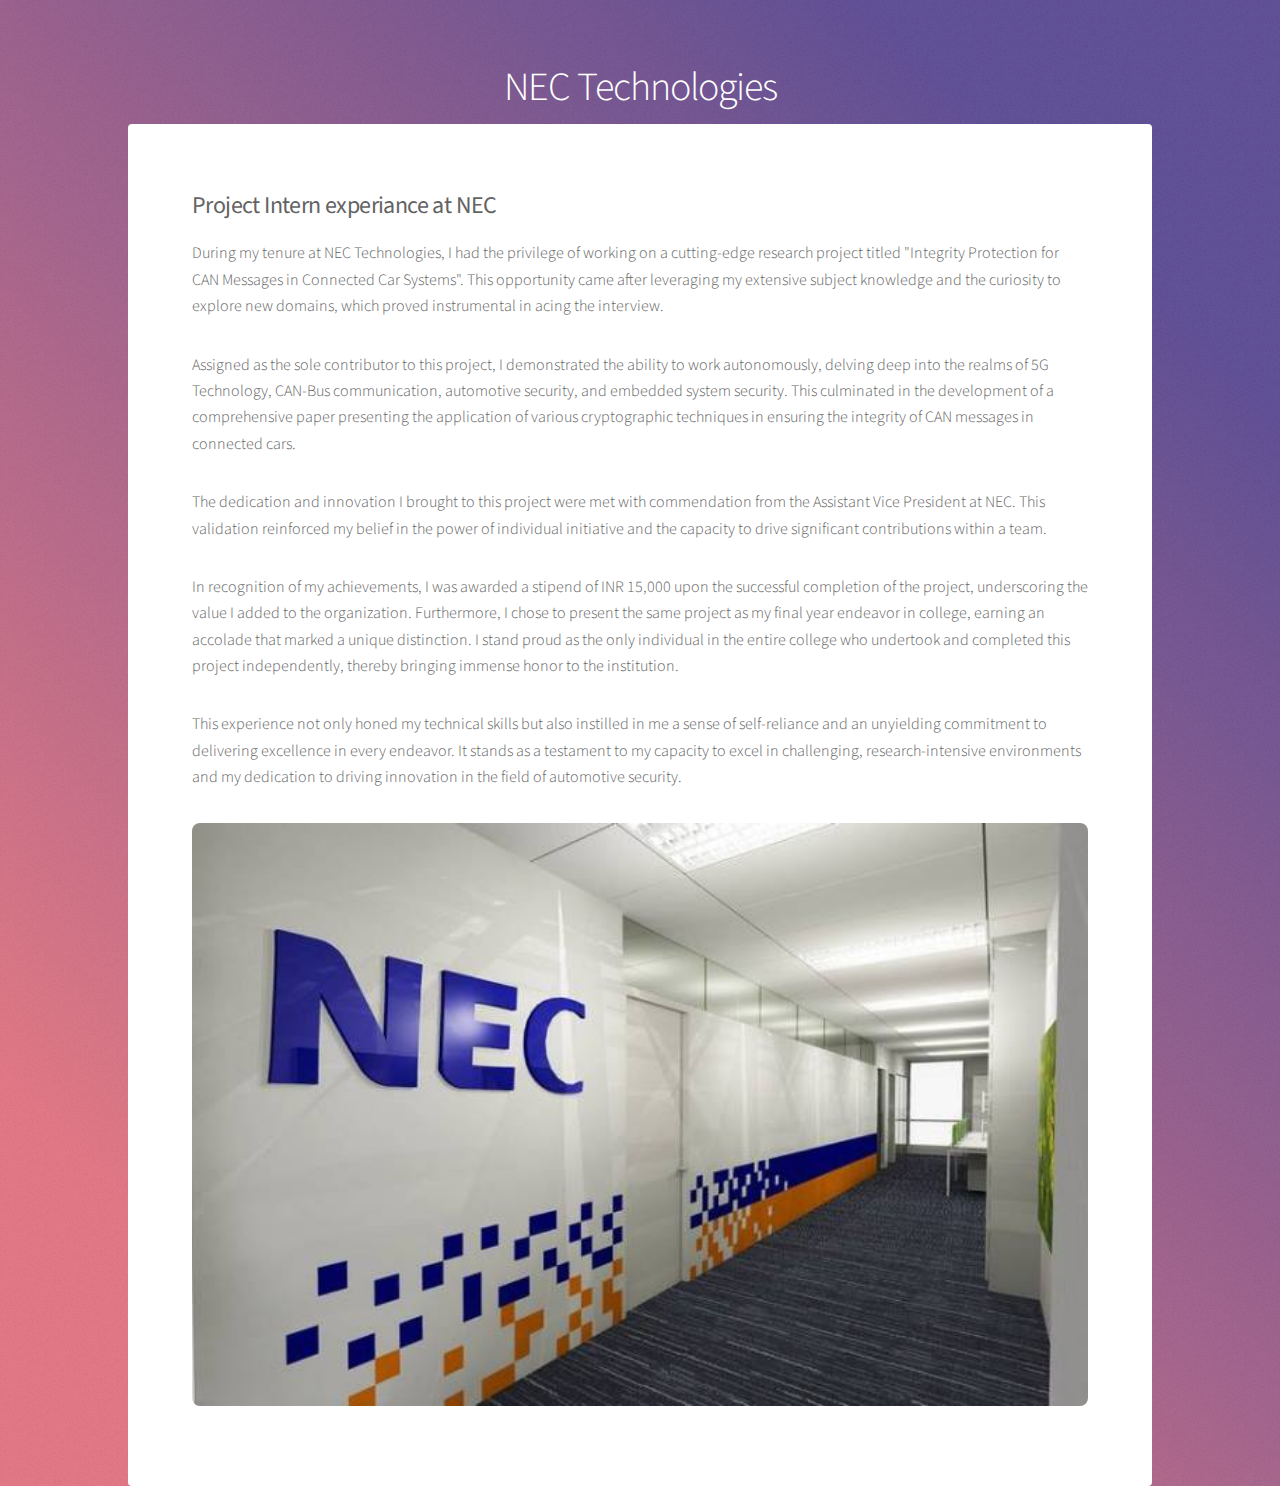
<file: NEC.html>
<!DOCTYPE HTML>
<!--
	Stellar by HTML5 UP
	html5up.net | @ajlkn
	Free for personal and commercial use under the CCA 3.0 license (html5up.net/license)
-->
<html>
	<head>

		<!-- Google tag (gtag.js) -->
		<script async src="https://www.googletagmanager.com/gtag/js?id=G-LDCW9XFFNM"></script>
		<script>
		window.dataLayer = window.dataLayer || [];
		function gtag(){dataLayer.push(arguments);}
		gtag('js', new Date());
		gtag('config', 'G-LDCW9XFFNM');
		</script>
		
		<title>Generic - Stellar by HTML5 UP</title>
		<meta charset="utf-8" />
		<meta name="viewport" content="width=device-width, initial-scale=1, user-scalable=no" />
		<link rel="stylesheet" href="assets/css/main.css" />
		<noscript><link rel="stylesheet" href="assets/css/noscript.css" /></noscript>
	</head>
	<body class="is-preload">

		<!-- Wrapper -->
			<div id="wrapper">

				<!-- Header -->
					<header id="header">
						<h1>NEC Technologies</h1>
					</header>

				<!-- Main -->
					<div id="main">

						<!-- Content -->
							<section id="content" class="main">
								<h2><b>Project Intern experiance at NEC</b></h2>
								<p>During my tenure at NEC Technologies, I had the privilege of working on a cutting-edge research project titled "Integrity Protection for CAN Messages in Connected Car Systems". This opportunity came after leveraging my extensive subject knowledge and the curiosity to explore new domains, which proved instrumental in acing the interview.</p>
								<p>Assigned as the sole contributor to this project, I demonstrated the ability to work autonomously, delving deep into the realms of 5G Technology, CAN-Bus communication, automotive security, and embedded system security. This culminated in the development of a comprehensive paper presenting the application of various cryptographic techniques in ensuring the integrity of CAN messages in connected cars.</p>
								<p>The dedication and innovation I brought to this project were met with commendation from the Assistant Vice President at NEC. This validation reinforced my belief in the power of individual initiative and the capacity to drive significant contributions within a team.</p>	
								<p>In recognition of my achievements, I was awarded a stipend of INR 15,000 upon the successful completion of the project, underscoring the value I added to the organization. Furthermore, I chose to present the same project as my final year endeavor in college, earning an accolade that marked a unique distinction. I stand proud as the only individual in the entire college who undertook and completed this project independently, thereby bringing immense honor to the institution.</p>
								<p>This experience not only honed my technical skills but also instilled in me a sense of self-reliance and an unyielding commitment to delivering excellence in every endeavor. It stands as a testament to my capacity to excel in challenging, research-intensive environments and my dedication to driving innovation in the field of automotive security.</p>
								<span class="image main"><img src="images/NEC OFF.jpg" alt="" /></span>
							</section>

					</div>

			</div>

		<!-- Scripts -->
			<script src="assets/js/jquery.min.js"></script>
			<script src="assets/js/jquery.scrollex.min.js"></script>
			<script src="assets/js/jquery.scrolly.min.js"></script>
			<script src="assets/js/browser.min.js"></script>
			<script src="assets/js/breakpoints.min.js"></script>
			<script src="assets/js/util.js"></script>
			<script src="assets/js/main.js"></script>

	</body>
</html>
</file>
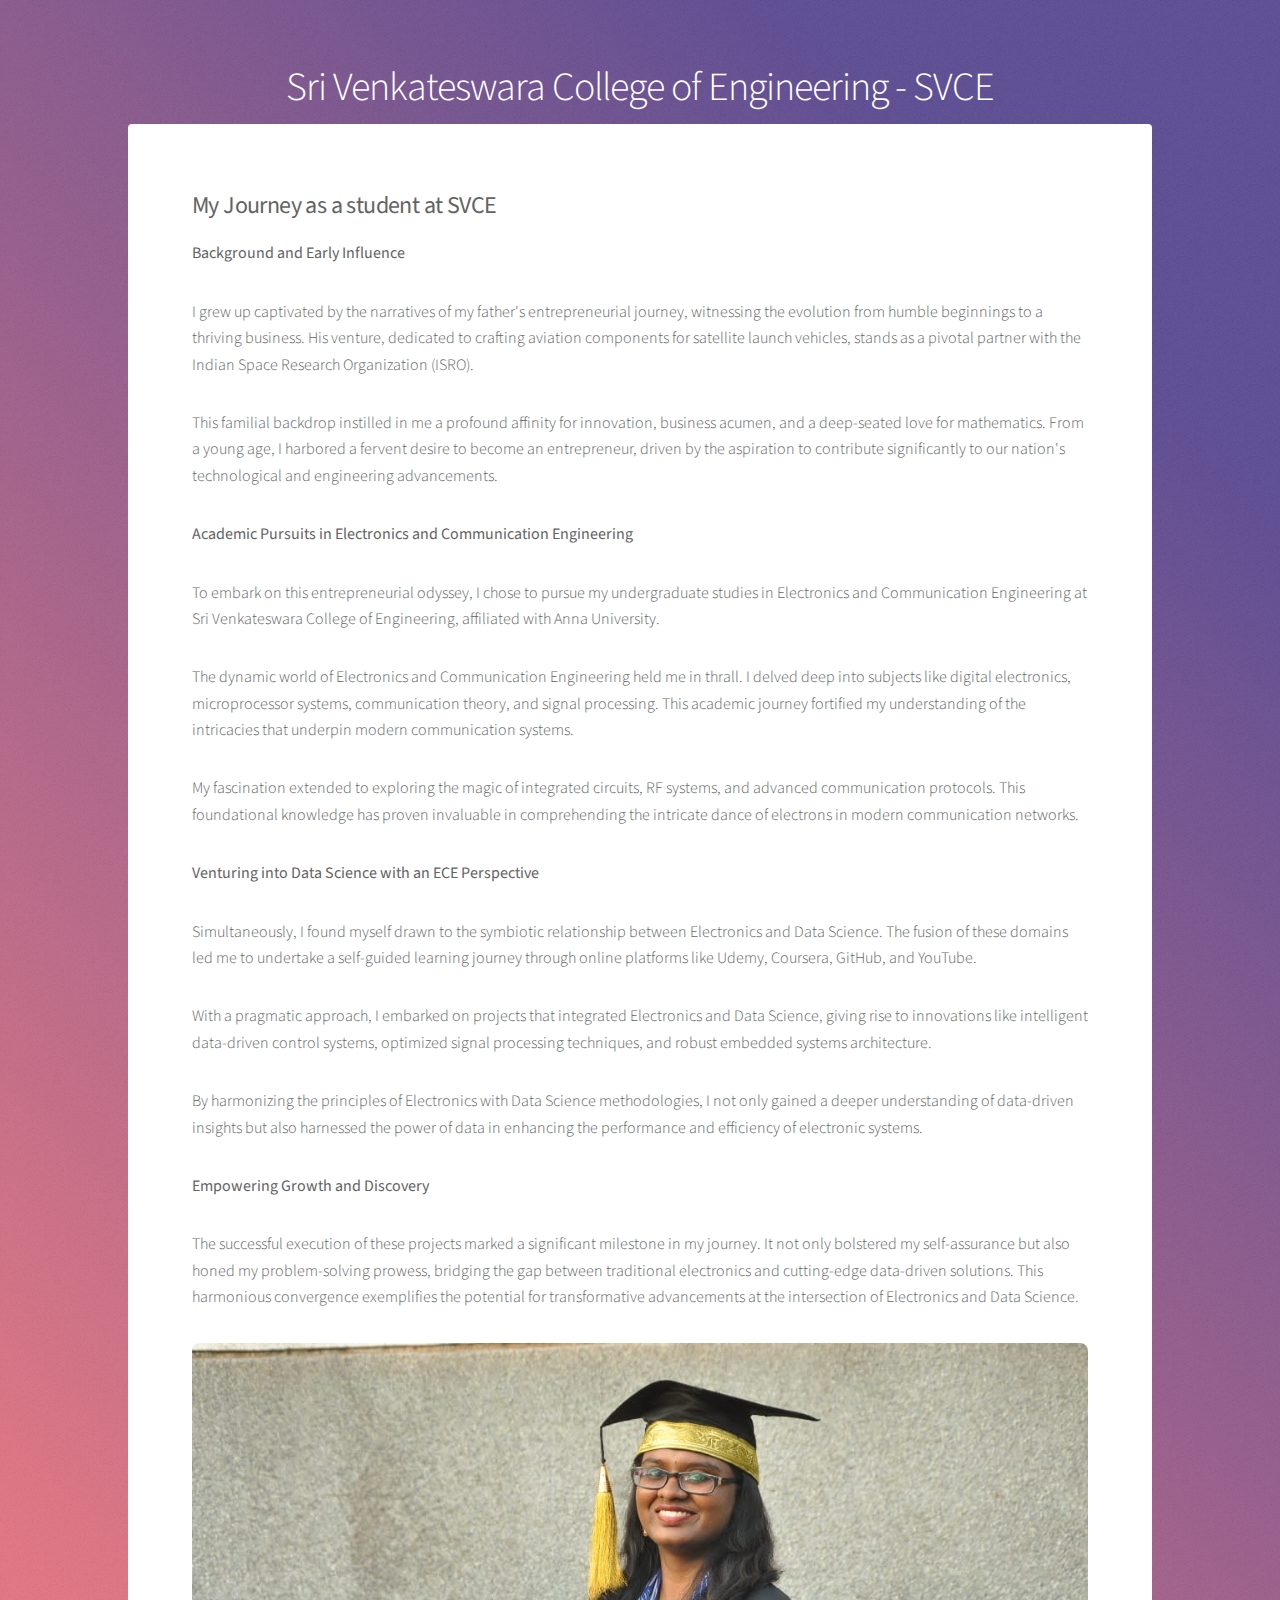
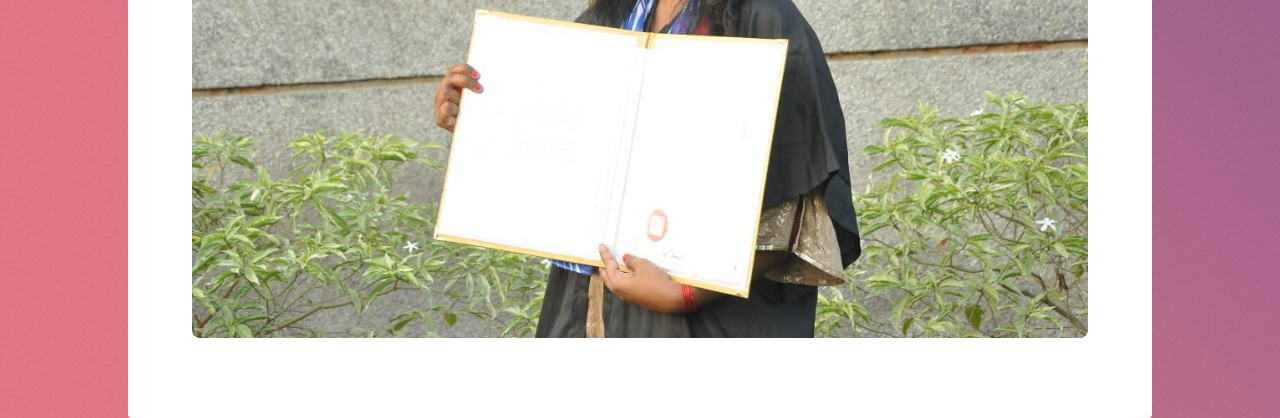
<file: SVCE.html>
<!DOCTYPE HTML>
<!--
	Stellar by HTML5 UP
	html5up.net | @ajlkn
	Free for personal and commercial use under the CCA 3.0 license (html5up.net/license)
-->
<html>
	<head>

		<!-- Google tag (gtag.js) -->
		<script async src="https://www.googletagmanager.com/gtag/js?id=G-LDCW9XFFNM"></script>
		<script>
  		window.dataLayer = window.dataLayer || [];
  		function gtag(){dataLayer.push(arguments);}
  		gtag('js', new Date());
  		gtag('config', 'G-LDCW9XFFNM');
		</script>		

		<title>Generic - Stellar by HTML5 UP</title>
		<meta charset="utf-8" />
		<meta name="viewport" content="width=device-width, initial-scale=1, user-scalable=no" />
		<link rel="stylesheet" href="assets/css/main.css" />
		<noscript><link rel="stylesheet" href="assets/css/noscript.css" /></noscript>
	</head>
	<body class="is-preload">

		<!-- Wrapper -->
			<div id="wrapper">

				<!-- Header -->
					<header id="header">
						<h1>Sri Venkateswara College of Engineering - SVCE</h1>
					</header>

				<!-- Main -->
					<div id="main">

						<!-- Content -->
							<section id="content" class="main">
								<h2><b>My Journey as a student at SVCE</b></h2>
								<P><b>Background and Early Influence</b></P>
								<P>I grew up captivated by the narratives of my father's entrepreneurial journey, witnessing the evolution from humble beginnings to a thriving business. His venture, dedicated to crafting aviation components for satellite launch vehicles, stands as a pivotal partner with the Indian Space Research Organization (ISRO).</P>
								<P>This familial backdrop instilled in me a profound affinity for innovation, business acumen, and a deep-seated love for mathematics. From a young age, I harbored a fervent desire to become an entrepreneur, driven by the aspiration to contribute significantly to our nation's technological and engineering advancements.</P>
								<P><b>Academic Pursuits in Electronics and Communication Engineering</b></P>
								<P>To embark on this entrepreneurial odyssey, I chose to pursue my undergraduate studies in Electronics and Communication Engineering at Sri Venkateswara College of Engineering, affiliated with Anna University.</P>
								<P>The dynamic world of Electronics and Communication Engineering held me in thrall. I delved deep into subjects like digital electronics, microprocessor systems, communication theory, and signal processing. This academic journey fortified my understanding of the intricacies that underpin modern communication systems.</P>
								<P>My fascination extended to exploring the magic of integrated circuits, RF systems, and advanced communication protocols. This foundational knowledge has proven invaluable in comprehending the intricate dance of electrons in modern communication networks.</P>
								<P><b>Venturing into Data Science with an ECE Perspective</b></P>
								<p>Simultaneously, I found myself drawn to the symbiotic relationship between Electronics and Data Science. The fusion of these domains led me to undertake a self-guided learning journey through online platforms like Udemy, Coursera, GitHub, and YouTube.</p>
								<p>With a pragmatic approach, I embarked on projects that integrated Electronics and Data Science, giving rise to innovations like intelligent data-driven control systems, optimized signal processing techniques, and robust embedded systems architecture.</p>
								<p>By harmonizing the principles of Electronics with Data Science methodologies, I not only gained a deeper understanding of data-driven insights but also harnessed the power of data in enhancing the performance and efficiency of electronic systems.</p>
								<p><b>Empowering Growth and Discovery</b></p>
								<p>The successful execution of these projects marked a significant milestone in my journey. It not only bolstered my self-assurance but also honed my problem-solving prowess, bridging the gap between traditional electronics and cutting-edge data-driven solutions. This harmonious convergence exemplifies the potential for transformative advancements at the intersection of Electronics and Data Science.</p>
								<span class="image main"><img src="images/SVCE Grad.jpg" alt="" /></span>
							</section>

					</div>

			</div>

		<!-- Scripts -->
			<script src="assets/js/jquery.min.js"></script>
			<script src="assets/js/jquery.scrollex.min.js"></script>
			<script src="assets/js/jquery.scrolly.min.js"></script>
			<script src="assets/js/browser.min.js"></script>
			<script src="assets/js/breakpoints.min.js"></script>
			<script src="assets/js/util.js"></script>
			<script src="assets/js/main.js"></script>

	</body>
</html>
</file>
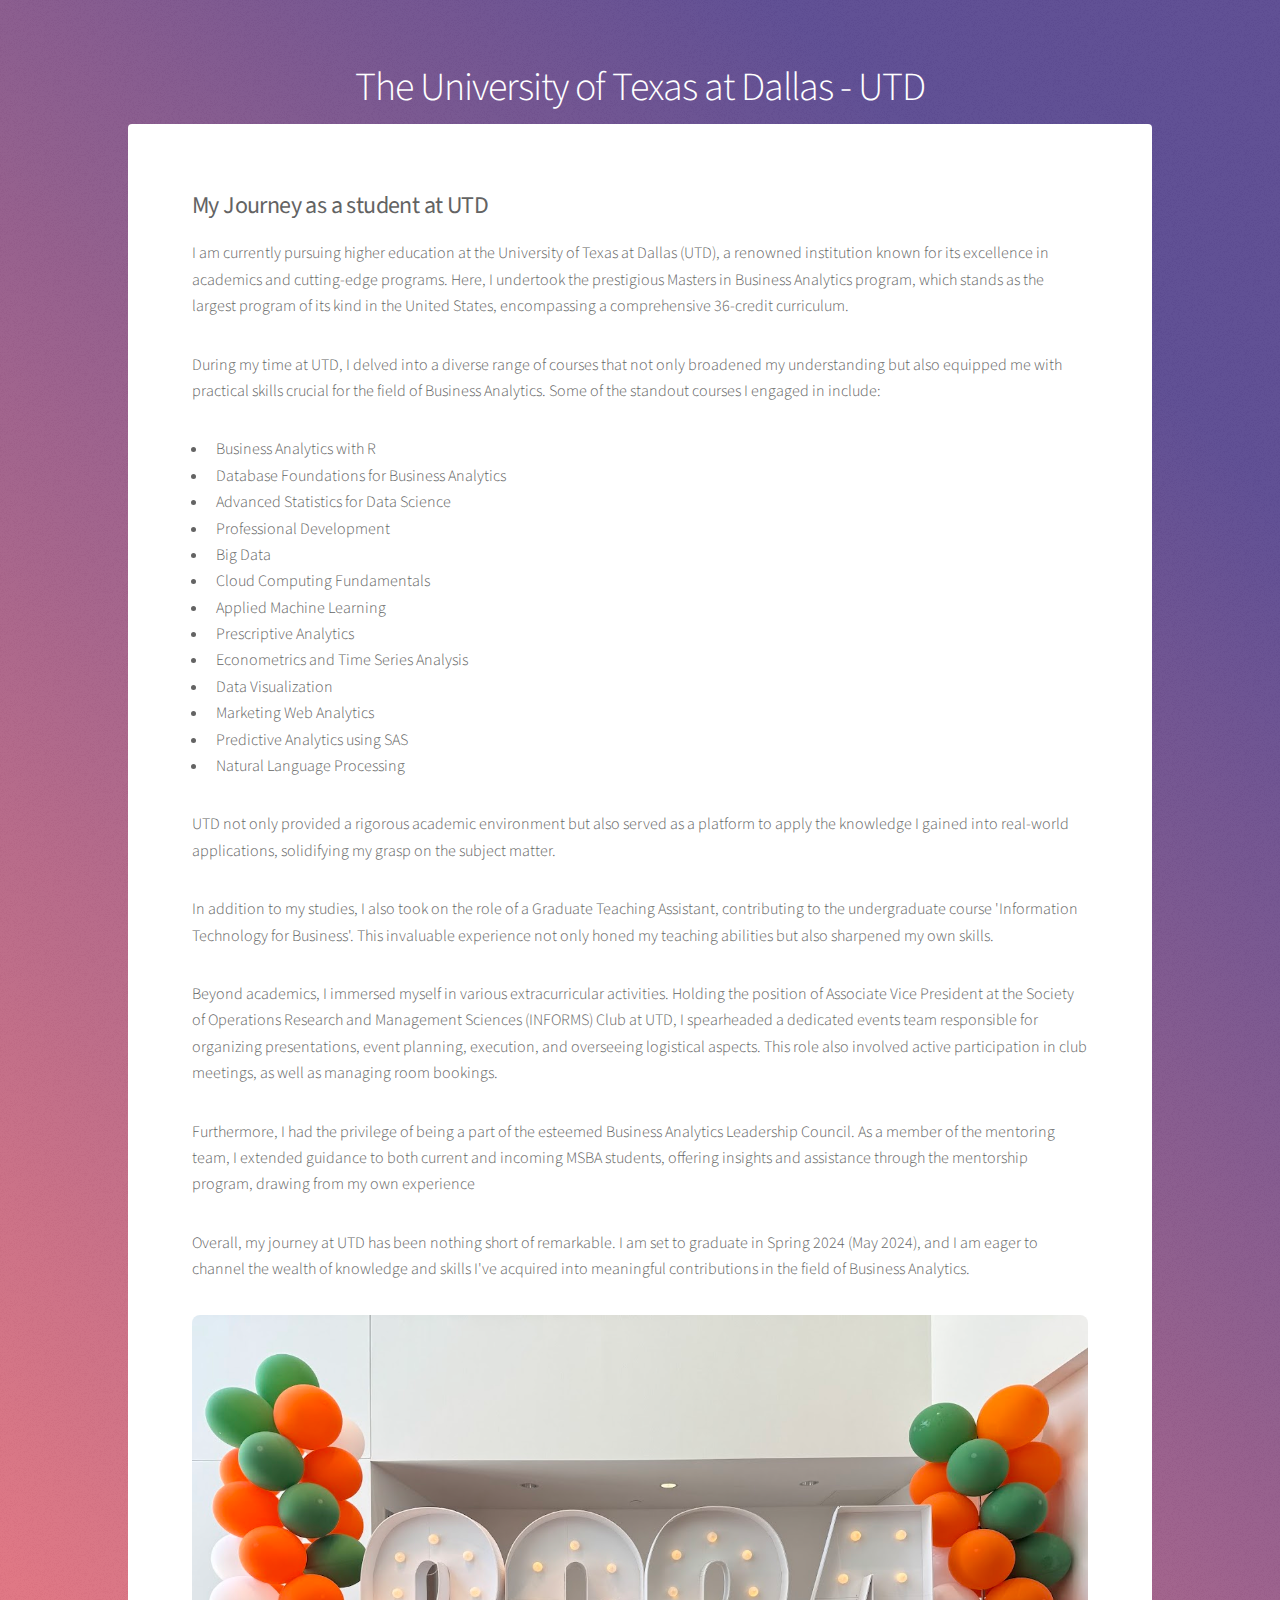
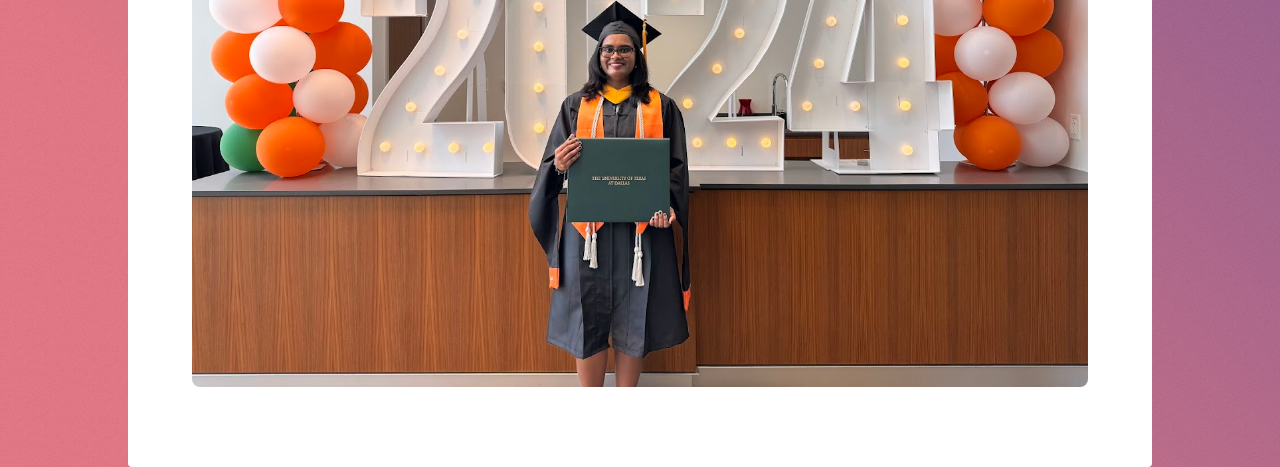
<file: UTD.html>
<!DOCTYPE HTML>
<!--
	Stellar by HTML5 UP
	html5up.net | @ajlkn
	Free for personal and commercial use under the CCA 3.0 license (html5up.net/license)
-->
<html>
	<head>

		<!-- Google tag (gtag.js) -->
		<script async src="https://www.googletagmanager.com/gtag/js?id=G-LDCW9XFFNM"></script>
		<script>
  		window.dataLayer = window.dataLayer || [];
  		function gtag(){dataLayer.push(arguments);}
  		gtag('js', new Date());
  		gtag('config', 'G-LDCW9XFFNM');
		</script>

		<title>Generic - Stellar by HTML5 UP</title>
		<meta charset="utf-8" />
		<meta name="viewport" content="width=device-width, initial-scale=1, user-scalable=no" />
		<link rel="stylesheet" href="assets/css/main.css" />
		<noscript><link rel="stylesheet" href="assets/css/noscript.css" /></noscript>
	</head>
	<body class="is-preload">

		<!-- Wrapper -->
			<div id="wrapper">

				<!-- Header -->
					<header id="header">
						<h1>The University of Texas at Dallas - UTD</h1>
					</header>

				<!-- Main -->
					<div id="main">

						<!-- Content -->
							<section id="content" class="main">
								<h2><b>My Journey as a student at UTD</b></h2>
								<p>I am currently pursuing higher education at the University of Texas at Dallas (UTD), a renowned institution known for its excellence in academics and cutting-edge programs. Here, I undertook the prestigious Masters in Business Analytics program, which stands as the largest program of its kind in the United States, encompassing a comprehensive 36-credit curriculum.</p>
								<p>During my time at UTD, I delved into a diverse range of courses that not only broadened my understanding but also equipped me with practical skills crucial for the field of Business Analytics. Some of the standout courses I engaged in include:</p>	
								<p><ul>
									<li>Business Analytics with R </li>
									<li>Database Foundations for Business Analytics</li>
									<li>Advanced Statistics for Data Science</li>
									<li>Professional Development</li>
									<li>Big Data</li>
									<li>Cloud Computing Fundamentals</li>
									<li>Applied Machine Learning</li>
									<li>Prescriptive Analytics</li>
									<li>Econometrics and Time Series Analysis</li>
									<li>Data Visualization</li>
									<li>Marketing Web Analytics</li>
									<li>Predictive Analytics using SAS</li>
									<li>Natural Language Processing</li>
								</ul></p>
								<p>UTD not only provided a rigorous academic environment but also served as a platform to apply the knowledge I gained into real-world applications, solidifying my grasp on the subject matter.</p>
								<p>In addition to my studies, I also took on the role of a Graduate Teaching Assistant, contributing to the undergraduate course 'Information Technology for Business'. This invaluable experience not only honed my teaching abilities but also sharpened my own skills.</p>
								<p>Beyond academics, I immersed myself in various extracurricular activities. Holding the position of Associate Vice President at the Society of Operations Research and Management Sciences (INFORMS) Club at UTD, I spearheaded a dedicated events team responsible for organizing presentations, event planning, execution, and overseeing logistical aspects. This role also involved active participation in club meetings, as well as managing room bookings.</p>
								<p>Furthermore, I had the privilege of being a part of the esteemed Business Analytics Leadership Council. As a member of the mentoring team, I extended guidance to both current and incoming MSBA students, offering insights and assistance through the mentorship program, drawing from my own experience</p>
								<p>Overall, my journey at UTD has been nothing short of remarkable. I am set to graduate in Spring 2024 (May 2024), and I am eager to channel the wealth of knowledge and skills I've acquired into meaningful contributions in the field of Business Analytics.</p>
								<span class="image main"><img src="images/UTD Grad.jpg" alt="" /></span>
							</section>

					</div>

			</div>

		<!-- Scripts -->
			<script src="assets/js/jquery.min.js"></script>
			<script src="assets/js/jquery.scrollex.min.js"></script>
			<script src="assets/js/jquery.scrolly.min.js"></script>
			<script src="assets/js/browser.min.js"></script>
			<script src="assets/js/breakpoints.min.js"></script>
			<script src="assets/js/util.js"></script>
			<script src="assets/js/main.js"></script>

	</body>
</html>
</file>
<file: assets/css/noscript.css>
/*
	Stellar by HTML5 UP
	html5up.net | @ajlkn
	Free for personal and commercial use under the CCA 3.0 license (html5up.net/license)
*/

/* Header */

	body.is-preload #header.alt > * {
		opacity: 1;
	}

	body.is-preload #header.alt .logo {
		-moz-transform: none;
		-webkit-transform: none;
		-ms-transform: none;
		transform: none;
	}
</file>
<file: assets/css/main.css>
@import url(fontawesome-all.min.css);
@import 'https://fonts.googleapis.com/css?family=Source+Sans+Pro:300,400';

/*
	Stellar by HTML5 UP
	html5up.net | @ajlkn
	Free for personal and commercial use under the CCA 3.0 license (html5up.net/license)
*/

html, body, div, span, applet, object,
iframe, h1, h2, h3, h4, h5, h6, p, blockquote,
pre, a, abbr, acronym, address, big, cite,
code, del, dfn, em, img, ins, kbd, q, s, samp,
small, strike, strong, sub, sup, tt, var, b,
u, i, center, dl, dt, dd, ol, ul, li, fieldset,
form, label, legend, table, caption, tbody,
tfoot, thead, tr, th, td, article, aside,
canvas, details, embed, figure, figcaption,
footer, header, hgroup, menu, nav, output, ruby,
section, summary, time, mark, audio, video {
	margin: 0;
	padding: 0;
	border: 0;
	font-size: 100%;
	font: inherit;
	vertical-align: baseline;}

article, aside, details, figcaption, figure,
footer, header, hgroup, menu, nav, section {
	display: block;}

body {
	line-height: 1;
}

ol, ul {
	list-style: none;
}

blockquote, q {
	quotes: none;
}

	blockquote:before, blockquote:after, q:before, q:after {
		content: '';
		content: none;
	}

table {
	border-collapse: collapse;
	border-spacing: 0;
}

body {
	-webkit-text-size-adjust: none;
}

mark {
	background-color: transparent;
	color: inherit;
}

input::-moz-focus-inner {
	border: 0;
	padding: 0;
}

input, select, textarea {
	-moz-appearance: none;
	-webkit-appearance: none;
	-ms-appearance: none;
	appearance: none;
}

/* Basic */

	@-ms-viewport {
		width: device-width;
	}

	body {
		-ms-overflow-style: scrollbar;
	}

	@media screen and (max-width: 480px) {

		html, body {
			min-width: 320px;
		}

	}

	html {
		box-sizing: border-box;
	}

	*, *:before, *:after {
		box-sizing: inherit;
	}

	body {
		background-color: #935d8c;
		background-image: url("images/overlay.png"), -moz-linear-gradient(45deg, #e37682 15%, #5f4d93 85%);
		background-image: url("images/overlay.png"), -webkit-linear-gradient(45deg, #e37682 15%, #5f4d93 85%);
		background-image: url("images/overlay.png"), -ms-linear-gradient(45deg, #e37682 15%, #5f4d93 85%);
		background-image: url("images/overlay.png"), linear-gradient(45deg, #e37682 15%, #5f4d93 85%);
	}

		body.is-preload *, body.is-preload *:before, body.is-preload *:after {
			-moz-animation: none !important;
			-webkit-animation: none !important;
			-ms-animation: none !important;
			animation: none !important;
			-moz-transition: none !important;
			-webkit-transition: none !important;
			-ms-transition: none !important;
			transition: none !important;
		}

/* Type */

	body {
		background-color: #935d8c;
		color: rgba(255, 255, 255, 0.65);
	}

	body, input, select, textarea {
		font-family: "Source Sans Pro", Helvetica, sans-serif;
		font-size: 17pt;
		font-weight: 300;
		line-height: 1.65;
	}

		@media screen and (max-width: 1680px) {

			body, input, select, textarea {
				font-size: 14pt;
			}

		}

		@media screen and (max-width: 1280px) {

			body, input, select, textarea {
				font-size: 12pt;
			}

		}

		@media screen and (max-width: 360px) {

			body, input, select, textarea {
				font-size: 11pt;
			}

		}

	a {
		-moz-transition: color 0.2s ease, border-bottom 0.2s ease;
		-webkit-transition: color 0.2s ease, border-bottom 0.2s ease;
		-ms-transition: color 0.2s ease, border-bottom 0.2s ease;
		transition: color 0.2s ease, border-bottom 0.2s ease;
		text-decoration: none;
		border-bottom: dotted 1px;
		color: inherit;
	}

		a:hover {
			border-bottom-color: transparent;
		}

	strong, b {
		font-weight: 400;
	}

	em, i {
		font-style: italic;
	}

	p {
		margin: 0 0 2em 0;
	}

		p.content {
			-moz-columns: 20em 2;
			-webkit-columns: 20em 2;
			-ms-columns: 20em 2;
			columns: 20em 2;
			-moz-column-gap: 2em;
			-webkit-column-gap: 2em;
			-ms-column-gap: 2em;
			column-gap: 2em;
			text-align: justify;
		}

	h1, h2, h3, h4, h5, h6 {
		font-weight: 300;
		line-height: 1.5;
		margin: 0 0 0.7em 0;
		letter-spacing: -0.025em;
	}

		h1 a, h2 a, h3 a, h4 a, h5 a, h6 a {
			color: inherit;
			text-decoration: none;
		}

	h1 {
		font-size: 2.5em;
		line-height: 1.2;
	}

	h2 {
		font-size: 1.5em;
	}

	h3 {
		font-size: 1.25em;
	}

	h4 {
		font-size: 1.1em;
	}

	h5 {
		font-size: 0.9em;
	}

	h6 {
		font-size: 0.7em;
	}

	@media screen and (max-width: 736px) {

		h1 {
			font-size: 2em;
		}

	}

	sub {
		font-size: 0.8em;
		position: relative;
		top: 0.5em;
	}

	sup {
		font-size: 0.8em;
		position: relative;
		top: -0.5em;
	}

	blockquote {
		border-left: solid 4px;
		font-style: italic;
		margin: 0 0 2em 0;
		padding: 0.5em 0 0.5em 2em;
	}

	code {
		border-radius: 8px;
		border: solid 1px;
		font-family: "Courier New", monospace;
		font-size: 0.9em;
		margin: 0 0.25em;
		padding: 0.25em 0.65em;
	}

	pre {
		-webkit-overflow-scrolling: touch;
		font-family: "Courier New", monospace;
		font-size: 0.9em;
		margin: 0 0 2em 0;
	}

		pre code {
			display: block;
			line-height: 1.75;
			padding: 1em 1.5em;
			overflow-x: auto;
		}

	hr {
		border: 0;
		border-bottom: solid 1px;
		margin: 2em 0;
	}

		hr.major {
			margin: 3em 0;
		}

	.align-left {
		text-align: left;
	}

	.align-center {
		text-align: center;
	}

	.align-right {
		text-align: right;
	}

	input, select, textarea {
		color: #ffffff;
	}

	a:hover {
		color: #ffffff;
	}

	strong, b {
		color: #ffffff;
	}

	h1, h2, h3, h4, h5, h6 {
		color: #ffffff;
	}

	blockquote {
		border-left-color: rgba(255, 255, 255, 0.35);
	}

	code {
		background: rgba(255, 255, 255, 0.075);
		border-color: rgba(255, 255, 255, 0.35);
	}

	hr {
		border-bottom-color: rgba(255, 255, 255, 0.35);
	}

/* Row */

	.row {
		display: flex;
		flex-wrap: wrap;
		box-sizing: border-box;
		align-items: stretch;
	}

		.row > * {
			box-sizing: border-box;
		}

		.row.gtr-uniform > * > :last-child {
			margin-bottom: 0;
		}

		.row.aln-left {
			justify-content: flex-start;
		}

		.row.aln-center {
			justify-content: center;
		}

		.row.aln-right {
			justify-content: flex-end;
		}

		.row.aln-top {
			align-items: flex-start;
		}

		.row.aln-middle {
			align-items: center;
		}

		.row.aln-bottom {
			align-items: flex-end;
		}

		.row > .imp {
			order: -1;
		}

		.row > .col-1 {
			width: 8.33333%;
		}

		.row > .off-1 {
			margin-left: 8.33333%;
		}

		.row > .col-2 {
			width: 16.66667%;
		}

		.row > .off-2 {
			margin-left: 16.66667%;
		}

		.row > .col-3 {
			width: 25%;
		}

		.row > .off-3 {
			margin-left: 25%;
		}

		.row > .col-4 {
			width: 33.33333%;
		}

		.row > .off-4 {
			margin-left: 33.33333%;
		}

		.row > .col-5 {
			width: 41.66667%;
		}

		.row > .off-5 {
			margin-left: 41.66667%;
		}

		.row > .col-6 {
			width: 50%;
		}

		.row > .off-6 {
			margin-left: 50%;
		}

		.row > .col-7 {
			width: 58.33333%;
		}

		.row > .off-7 {
			margin-left: 58.33333%;
		}

		.row > .col-8 {
			width: 66.66667%;
		}

		.row > .off-8 {
			margin-left: 66.66667%;
		}

		.row > .col-9 {
			width: 75%;
		}

		.row > .off-9 {
			margin-left: 75%;
		}

		.row > .col-10 {
			width: 83.33333%;
		}

		.row > .off-10 {
			margin-left: 83.33333%;
		}

		.row > .col-11 {
			width: 91.66667%;
		}

		.row > .off-11 {
			margin-left: 91.66667%;
		}

		.row > .col-12 {
			width: 100%;
		}

		.row > .off-12 {
			margin-left: 100%;
		}

		.row.gtr-0 {
			margin-top: 0;
			margin-left: 0em;
		}

			.row.gtr-0 > * {
				padding: 0 0 0 0em;
			}

			.row.gtr-0.gtr-uniform {
				margin-top: 0em;
			}

				.row.gtr-0.gtr-uniform > * {
					padding-top: 0em;
				}

		.row.gtr-25 {
			margin-top: 0;
			margin-left: -0.375em;
		}

			.row.gtr-25 > * {
				padding: 0 0 0 0.375em;
			}

			.row.gtr-25.gtr-uniform {
				margin-top: -0.375em;
			}

				.row.gtr-25.gtr-uniform > * {
					padding-top: 0.375em;
				}

		.row.gtr-50 {
			margin-top: 0;
			margin-left: -0.75em;
		}

			.row.gtr-50 > * {
				padding: 0 0 0 0.75em;
			}

			.row.gtr-50.gtr-uniform {
				margin-top: -0.75em;
			}

				.row.gtr-50.gtr-uniform > * {
					padding-top: 0.75em;
				}

		.row {
			margin-top: 0;
			margin-left: -1.5em;
		}

			.row > * {
				padding: 0 0 0 1.5em;
			}

			.row.gtr-uniform {
				margin-top: -1.5em;
			}

				.row.gtr-uniform > * {
					padding-top: 1.5em;
				}

		.row.gtr-150 {
			margin-top: 0;
			margin-left: -2.25em;
		}

			.row.gtr-150 > * {
				padding: 0 0 0 2.25em;
			}

			.row.gtr-150.gtr-uniform {
				margin-top: -2.25em;
			}

				.row.gtr-150.gtr-uniform > * {
					padding-top: 2.25em;
				}

		.row.gtr-200 {
			margin-top: 0;
			margin-left: -3em;
		}

			.row.gtr-200 > * {
				padding: 0 0 0 3em;
			}

			.row.gtr-200.gtr-uniform {
				margin-top: -3em;
			}

				.row.gtr-200.gtr-uniform > * {
					padding-top: 3em;
				}

		@media screen and (max-width: 1680px) {

			.row {
				display: flex;
				flex-wrap: wrap;
				box-sizing: border-box;
				align-items: stretch;
			}

				.row > * {
					box-sizing: border-box;
				}

				.row.gtr-uniform > * > :last-child {
					margin-bottom: 0;
				}

				.row.aln-left {
					justify-content: flex-start;
				}

				.row.aln-center {
					justify-content: center;
				}

				.row.aln-right {
					justify-content: flex-end;
				}

				.row.aln-top {
					align-items: flex-start;
				}

				.row.aln-middle {
					align-items: center;
				}

				.row.aln-bottom {
					align-items: flex-end;
				}

				.row > .imp-xlarge {
					order: -1;
				}

				.row > .col-1-xlarge {
					width: 8.33333%;
				}

				.row > .off-1-xlarge {
					margin-left: 8.33333%;
				}

				.row > .col-2-xlarge {
					width: 16.66667%;
				}

				.row > .off-2-xlarge {
					margin-left: 16.66667%;
				}

				.row > .col-3-xlarge {
					width: 25%;
				}

				.row > .off-3-xlarge {
					margin-left: 25%;
				}

				.row > .col-4-xlarge {
					width: 33.33333%;
				}

				.row > .off-4-xlarge {
					margin-left: 33.33333%;
				}

				.row > .col-5-xlarge {
					width: 41.66667%;
				}

				.row > .off-5-xlarge {
					margin-left: 41.66667%;
				}

				.row > .col-6-xlarge {
					width: 50%;
				}

				.row > .off-6-xlarge {
					margin-left: 50%;
				}

				.row > .col-7-xlarge {
					width: 58.33333%;
				}

				.row > .off-7-xlarge {
					margin-left: 58.33333%;
				}

				.row > .col-8-xlarge {
					width: 66.66667%;
				}

				.row > .off-8-xlarge {
					margin-left: 66.66667%;
				}

				.row > .col-9-xlarge {
					width: 75%;
				}

				.row > .off-9-xlarge {
					margin-left: 75%;
				}

				.row > .col-10-xlarge {
					width: 83.33333%;
				}

				.row > .off-10-xlarge {
					margin-left: 83.33333%;
				}

				.row > .col-11-xlarge {
					width: 91.66667%;
				}

				.row > .off-11-xlarge {
					margin-left: 91.66667%;
				}

				.row > .col-12-xlarge {
					width: 100%;
				}

				.row > .off-12-xlarge {
					margin-left: 100%;
				}

				.row.gtr-0 {
					margin-top: 0;
					margin-left: 0em;
				}

					.row.gtr-0 > * {
						padding: 0 0 0 0em;
					}

					.row.gtr-0.gtr-uniform {
						margin-top: 0em;
					}

						.row.gtr-0.gtr-uniform > * {
							padding-top: 0em;
						}

				.row.gtr-25 {
					margin-top: 0;
					margin-left: -0.375em;
				}

					.row.gtr-25 > * {
						padding: 0 0 0 0.375em;
					}

					.row.gtr-25.gtr-uniform {
						margin-top: -0.375em;
					}

						.row.gtr-25.gtr-uniform > * {
							padding-top: 0.375em;
						}

				.row.gtr-50 {
					margin-top: 0;
					margin-left: -0.75em;
				}

					.row.gtr-50 > * {
						padding: 0 0 0 0.75em;
					}

					.row.gtr-50.gtr-uniform {
						margin-top: -0.75em;
					}

						.row.gtr-50.gtr-uniform > * {
							padding-top: 0.75em;
						}

				.row {
					margin-top: 0;
					margin-left: -1.5em;
				}

					.row > * {
						padding: 0 0 0 1.5em;
					}

					.row.gtr-uniform {
						margin-top: -1.5em;
					}

						.row.gtr-uniform > * {
							padding-top: 1.5em;
						}

				.row.gtr-150 {
					margin-top: 0;
					margin-left: -2.25em;
				}

					.row.gtr-150 > * {
						padding: 0 0 0 2.25em;
					}

					.row.gtr-150.gtr-uniform {
						margin-top: -2.25em;
					}

						.row.gtr-150.gtr-uniform > * {
							padding-top: 2.25em;
						}

				.row.gtr-200 {
					margin-top: 0;
					margin-left: -3em;
				}

					.row.gtr-200 > * {
						padding: 0 0 0 3em;
					}

					.row.gtr-200.gtr-uniform {
						margin-top: -3em;
					}

						.row.gtr-200.gtr-uniform > * {
							padding-top: 3em;
						}

		}

		@media screen and (max-width: 1280px) {

			.row {
				display: flex;
				flex-wrap: wrap;
				box-sizing: border-box;
				align-items: stretch;
			}

				.row > * {
					box-sizing: border-box;
				}

				.row.gtr-uniform > * > :last-child {
					margin-bottom: 0;
				}

				.row.aln-left {
					justify-content: flex-start;
				}

				.row.aln-center {
					justify-content: center;
				}

				.row.aln-right {
					justify-content: flex-end;
				}

				.row.aln-top {
					align-items: flex-start;
				}

				.row.aln-middle {
					align-items: center;
				}

				.row.aln-bottom {
					align-items: flex-end;
				}

				.row > .imp-large {
					order: -1;
				}

				.row > .col-1-large {
					width: 8.33333%;
				}

				.row > .off-1-large {
					margin-left: 8.33333%;
				}

				.row > .col-2-large {
					width: 16.66667%;
				}

				.row > .off-2-large {
					margin-left: 16.66667%;
				}

				.row > .col-3-large {
					width: 25%;
				}

				.row > .off-3-large {
					margin-left: 25%;
				}

				.row > .col-4-large {
					width: 33.33333%;
				}

				.row > .off-4-large {
					margin-left: 33.33333%;
				}

				.row > .col-5-large {
					width: 41.66667%;
				}

				.row > .off-5-large {
					margin-left: 41.66667%;
				}

				.row > .col-6-large {
					width: 50%;
				}

				.row > .off-6-large {
					margin-left: 50%;
				}

				.row > .col-7-large {
					width: 58.33333%;
				}

				.row > .off-7-large {
					margin-left: 58.33333%;
				}

				.row > .col-8-large {
					width: 66.66667%;
				}

				.row > .off-8-large {
					margin-left: 66.66667%;
				}

				.row > .col-9-large {
					width: 75%;
				}

				.row > .off-9-large {
					margin-left: 75%;
				}

				.row > .col-10-large {
					width: 83.33333%;
				}

				.row > .off-10-large {
					margin-left: 83.33333%;
				}

				.row > .col-11-large {
					width: 91.66667%;
				}

				.row > .off-11-large {
					margin-left: 91.66667%;
				}

				.row > .col-12-large {
					width: 100%;
				}

				.row > .off-12-large {
					margin-left: 100%;
				}

				.row.gtr-0 {
					margin-top: 0;
					margin-left: 0em;
				}

					.row.gtr-0 > * {
						padding: 0 0 0 0em;
					}

					.row.gtr-0.gtr-uniform {
						margin-top: 0em;
					}

						.row.gtr-0.gtr-uniform > * {
							padding-top: 0em;
						}

				.row.gtr-25 {
					margin-top: 0;
					margin-left: -0.375em;
				}

					.row.gtr-25 > * {
						padding: 0 0 0 0.375em;
					}

					.row.gtr-25.gtr-uniform {
						margin-top: -0.375em;
					}

						.row.gtr-25.gtr-uniform > * {
							padding-top: 0.375em;
						}

				.row.gtr-50 {
					margin-top: 0;
					margin-left: -0.75em;
				}

					.row.gtr-50 > * {
						padding: 0 0 0 0.75em;
					}

					.row.gtr-50.gtr-uniform {
						margin-top: -0.75em;
					}

						.row.gtr-50.gtr-uniform > * {
							padding-top: 0.75em;
						}

				.row {
					margin-top: 0;
					margin-left: -1.5em;
				}

					.row > * {
						padding: 0 0 0 1.5em;
					}

					.row.gtr-uniform {
						margin-top: -1.5em;
					}

						.row.gtr-uniform > * {
							padding-top: 1.5em;
						}

				.row.gtr-150 {
					margin-top: 0;
					margin-left: -2.25em;
				}

					.row.gtr-150 > * {
						padding: 0 0 0 2.25em;
					}

					.row.gtr-150.gtr-uniform {
						margin-top: -2.25em;
					}

						.row.gtr-150.gtr-uniform > * {
							padding-top: 2.25em;
						}

				.row.gtr-200 {
					margin-top: 0;
					margin-left: -3em;
				}

					.row.gtr-200 > * {
						padding: 0 0 0 3em;
					}

					.row.gtr-200.gtr-uniform {
						margin-top: -3em;
					}

						.row.gtr-200.gtr-uniform > * {
							padding-top: 3em;
						}

		}

		@media screen and (max-width: 980px) {

			.row {
				display: flex;
				flex-wrap: wrap;
				box-sizing: border-box;
				align-items: stretch;
			}

				.row > * {
					box-sizing: border-box;
				}

				.row.gtr-uniform > * > :last-child {
					margin-bottom: 0;
				}

				.row.aln-left {
					justify-content: flex-start;
				}

				.row.aln-center {
					justify-content: center;
				}

				.row.aln-right {
					justify-content: flex-end;
				}

				.row.aln-top {
					align-items: flex-start;
				}

				.row.aln-middle {
					align-items: center;
				}

				.row.aln-bottom {
					align-items: flex-end;
				}

				.row > .imp-medium {
					order: -1;
				}

				.row > .col-1-medium {
					width: 8.33333%;
				}

				.row > .off-1-medium {
					margin-left: 8.33333%;
				}

				.row > .col-2-medium {
					width: 16.66667%;
				}

				.row > .off-2-medium {
					margin-left: 16.66667%;
				}

				.row > .col-3-medium {
					width: 25%;
				}

				.row > .off-3-medium {
					margin-left: 25%;
				}

				.row > .col-4-medium {
					width: 33.33333%;
				}

				.row > .off-4-medium {
					margin-left: 33.33333%;
				}

				.row > .col-5-medium {
					width: 41.66667%;
				}

				.row > .off-5-medium {
					margin-left: 41.66667%;
				}

				.row > .col-6-medium {
					width: 50%;
				}

				.row > .off-6-medium {
					margin-left: 50%;
				}

				.row > .col-7-medium {
					width: 58.33333%;
				}

				.row > .off-7-medium {
					margin-left: 58.33333%;
				}

				.row > .col-8-medium {
					width: 66.66667%;
				}

				.row > .off-8-medium {
					margin-left: 66.66667%;
				}

				.row > .col-9-medium {
					width: 75%;
				}

				.row > .off-9-medium {
					margin-left: 75%;
				}

				.row > .col-10-medium {
					width: 83.33333%;
				}

				.row > .off-10-medium {
					margin-left: 83.33333%;
				}

				.row > .col-11-medium {
					width: 91.66667%;
				}

				.row > .off-11-medium {
					margin-left: 91.66667%;
				}

				.row > .col-12-medium {
					width: 100%;
				}

				.row > .off-12-medium {
					margin-left: 100%;
				}

				.row.gtr-0 {
					margin-top: 0;
					margin-left: 0em;
				}

					.row.gtr-0 > * {
						padding: 0 0 0 0em;
					}

					.row.gtr-0.gtr-uniform {
						margin-top: 0em;
					}

						.row.gtr-0.gtr-uniform > * {
							padding-top: 0em;
						}

				.row.gtr-25 {
					margin-top: 0;
					margin-left: -0.375em;
				}

					.row.gtr-25 > * {
						padding: 0 0 0 0.375em;
					}

					.row.gtr-25.gtr-uniform {
						margin-top: -0.375em;
					}

						.row.gtr-25.gtr-uniform > * {
							padding-top: 0.375em;
						}

				.row.gtr-50 {
					margin-top: 0;
					margin-left: -0.75em;
				}

					.row.gtr-50 > * {
						padding: 0 0 0 0.75em;
					}

					.row.gtr-50.gtr-uniform {
						margin-top: -0.75em;
					}

						.row.gtr-50.gtr-uniform > * {
							padding-top: 0.75em;
						}

				.row {
					margin-top: 0;
					margin-left: -1.5em;
				}

					.row > * {
						padding: 0 0 0 1.5em;
					}

					.row.gtr-uniform {
						margin-top: -1.5em;
					}

						.row.gtr-uniform > * {
							padding-top: 1.5em;
						}

				.row.gtr-150 {
					margin-top: 0;
					margin-left: -2.25em;
				}

					.row.gtr-150 > * {
						padding: 0 0 0 2.25em;
					}

					.row.gtr-150.gtr-uniform {
						margin-top: -2.25em;
					}

						.row.gtr-150.gtr-uniform > * {
							padding-top: 2.25em;
						}

				.row.gtr-200 {
					margin-top: 0;
					margin-left: -3em;
				}

					.row.gtr-200 > * {
						padding: 0 0 0 3em;
					}

					.row.gtr-200.gtr-uniform {
						margin-top: -3em;
					}

						.row.gtr-200.gtr-uniform > * {
							padding-top: 3em;
						}

		}

		@media screen and (max-width: 736px) {

			.row {
				display: flex;
				flex-wrap: wrap;
				box-sizing: border-box;
				align-items: stretch;
			}

				.row > * {
					box-sizing: border-box;
				}

				.row.gtr-uniform > * > :last-child {
					margin-bottom: 0;
				}

				.row.aln-left {
					justify-content: flex-start;
				}

				.row.aln-center {
					justify-content: center;
				}

				.row.aln-right {
					justify-content: flex-end;
				}

				.row.aln-top {
					align-items: flex-start;
				}

				.row.aln-middle {
					align-items: center;
				}

				.row.aln-bottom {
					align-items: flex-end;
				}

				.row > .imp-small {
					order: -1;
				}

				.row > .col-1-small {
					width: 8.33333%;
				}

				.row > .off-1-small {
					margin-left: 8.33333%;
				}

				.row > .col-2-small {
					width: 16.66667%;
				}

				.row > .off-2-small {
					margin-left: 16.66667%;
				}

				.row > .col-3-small {
					width: 25%;
				}

				.row > .off-3-small {
					margin-left: 25%;
				}

				.row > .col-4-small {
					width: 33.33333%;
				}

				.row > .off-4-small {
					margin-left: 33.33333%;
				}

				.row > .col-5-small {
					width: 41.66667%;
				}

				.row > .off-5-small {
					margin-left: 41.66667%;
				}

				.row > .col-6-small {
					width: 50%;
				}

				.row > .off-6-small {
					margin-left: 50%;
				}

				.row > .col-7-small {
					width: 58.33333%;
				}

				.row > .off-7-small {
					margin-left: 58.33333%;
				}

				.row > .col-8-small {
					width: 66.66667%;
				}

				.row > .off-8-small {
					margin-left: 66.66667%;
				}

				.row > .col-9-small {
					width: 75%;
				}

				.row > .off-9-small {
					margin-left: 75%;
				}

				.row > .col-10-small {
					width: 83.33333%;
				}

				.row > .off-10-small {
					margin-left: 83.33333%;
				}

				.row > .col-11-small {
					width: 91.66667%;
				}

				.row > .off-11-small {
					margin-left: 91.66667%;
				}

				.row > .col-12-small {
					width: 100%;
				}

				.row > .off-12-small {
					margin-left: 100%;
				}

				.row.gtr-0 {
					margin-top: 0;
					margin-left: 0em;
				}

					.row.gtr-0 > * {
						padding: 0 0 0 0em;
					}

					.row.gtr-0.gtr-uniform {
						margin-top: 0em;
					}

						.row.gtr-0.gtr-uniform > * {
							padding-top: 0em;
						}

				.row.gtr-25 {
					margin-top: 0;
					margin-left: -0.25em;
				}

					.row.gtr-25 > * {
						padding: 0 0 0 0.25em;
					}

					.row.gtr-25.gtr-uniform {
						margin-top: -0.25em;
					}

						.row.gtr-25.gtr-uniform > * {
							padding-top: 0.25em;
						}

				.row.gtr-50 {
					margin-top: 0;
					margin-left: -0.5em;
				}

					.row.gtr-50 > * {
						padding: 0 0 0 0.5em;
					}

					.row.gtr-50.gtr-uniform {
						margin-top: -0.5em;
					}

						.row.gtr-50.gtr-uniform > * {
							padding-top: 0.5em;
						}

				.row {
					margin-top: 0;
					margin-left: -1em;
				}

					.row > * {
						padding: 0 0 0 1em;
					}

					.row.gtr-uniform {
						margin-top: -1em;
					}

						.row.gtr-uniform > * {
							padding-top: 1em;
						}

				.row.gtr-150 {
					margin-top: 0;
					margin-left: -1.5em;
				}

					.row.gtr-150 > * {
						padding: 0 0 0 1.5em;
					}

					.row.gtr-150.gtr-uniform {
						margin-top: -1.5em;
					}

						.row.gtr-150.gtr-uniform > * {
							padding-top: 1.5em;
						}

				.row.gtr-200 {
					margin-top: 0;
					margin-left: -2em;
				}

					.row.gtr-200 > * {
						padding: 0 0 0 2em;
					}

					.row.gtr-200.gtr-uniform {
						margin-top: -2em;
					}

						.row.gtr-200.gtr-uniform > * {
							padding-top: 2em;
						}

		}

		@media screen and (max-width: 480px) {

			.row {
				display: flex;
				flex-wrap: wrap;
				box-sizing: border-box;
				align-items: stretch;
			}

				.row > * {
					box-sizing: border-box;
				}

				.row.gtr-uniform > * > :last-child {
					margin-bottom: 0;
				}

				.row.aln-left {
					justify-content: flex-start;
				}

				.row.aln-center {
					justify-content: center;
				}

				.row.aln-right {
					justify-content: flex-end;
				}

				.row.aln-top {
					align-items: flex-start;
				}

				.row.aln-middle {
					align-items: center;
				}

				.row.aln-bottom {
					align-items: flex-end;
				}

				.row > .imp-xsmall {
					order: -1;
				}

				.row > .col-1-xsmall {
					width: 8.33333%;
				}

				.row > .off-1-xsmall {
					margin-left: 8.33333%;
				}

				.row > .col-2-xsmall {
					width: 16.66667%;
				}

				.row > .off-2-xsmall {
					margin-left: 16.66667%;
				}

				.row > .col-3-xsmall {
					width: 25%;
				}

				.row > .off-3-xsmall {
					margin-left: 25%;
				}

				.row > .col-4-xsmall {
					width: 33.33333%;
				}

				.row > .off-4-xsmall {
					margin-left: 33.33333%;
				}

				.row > .col-5-xsmall {
					width: 41.66667%;
				}

				.row > .off-5-xsmall {
					margin-left: 41.66667%;
				}

				.row > .col-6-xsmall {
					width: 50%;
				}

				.row > .off-6-xsmall {
					margin-left: 50%;
				}

				.row > .col-7-xsmall {
					width: 58.33333%;
				}

				.row > .off-7-xsmall {
					margin-left: 58.33333%;
				}

				.row > .col-8-xsmall {
					width: 66.66667%;
				}

				.row > .off-8-xsmall {
					margin-left: 66.66667%;
				}

				.row > .col-9-xsmall {
					width: 75%;
				}

				.row > .off-9-xsmall {
					margin-left: 75%;
				}

				.row > .col-10-xsmall {
					width: 83.33333%;
				}

				.row > .off-10-xsmall {
					margin-left: 83.33333%;
				}

				.row > .col-11-xsmall {
					width: 91.66667%;
				}

				.row > .off-11-xsmall {
					margin-left: 91.66667%;
				}

				.row > .col-12-xsmall {
					width: 100%;
				}

				.row > .off-12-xsmall {
					margin-left: 100%;
				}

				.row.gtr-0 {
					margin-top: 0;
					margin-left: 0em;
				}

					.row.gtr-0 > * {
						padding: 0 0 0 0em;
					}

					.row.gtr-0.gtr-uniform {
						margin-top: 0em;
					}

						.row.gtr-0.gtr-uniform > * {
							padding-top: 0em;
						}

				.row.gtr-25 {
					margin-top: 0;
					margin-left: -0.3125em;
				}

					.row.gtr-25 > * {
						padding: 0 0 0 0.3125em;
					}

					.row.gtr-25.gtr-uniform {
						margin-top: -0.3125em;
					}

						.row.gtr-25.gtr-uniform > * {
							padding-top: 0.3125em;
						}

				.row.gtr-50 {
					margin-top: 0;
					margin-left: -0.625em;
				}

					.row.gtr-50 > * {
						padding: 0 0 0 0.625em;
					}

					.row.gtr-50.gtr-uniform {
						margin-top: -0.625em;
					}

						.row.gtr-50.gtr-uniform > * {
							padding-top: 0.625em;
						}

				.row {
					margin-top: 0;
					margin-left: -1.25em;
				}

					.row > * {
						padding: 0 0 0 1.25em;
					}

					.row.gtr-uniform {
						margin-top: -1.25em;
					}

						.row.gtr-uniform > * {
							padding-top: 1.25em;
						}

				.row.gtr-150 {
					margin-top: 0;
					margin-left: -1.875em;
				}

					.row.gtr-150 > * {
						padding: 0 0 0 1.875em;
					}

					.row.gtr-150.gtr-uniform {
						margin-top: -1.875em;
					}

						.row.gtr-150.gtr-uniform > * {
							padding-top: 1.875em;
						}

				.row.gtr-200 {
					margin-top: 0;
					margin-left: -2.5em;
				}

					.row.gtr-200 > * {
						padding: 0 0 0 2.5em;
					}

					.row.gtr-200.gtr-uniform {
						margin-top: -2.5em;
					}

						.row.gtr-200.gtr-uniform > * {
							padding-top: 2.5em;
						}

		}

/* Box */

	.box {
		border-radius: 8px;
		border: solid;
		margin-bottom: 2em;
		padding: 1.5em;
	}

		.box > :last-child,
		.box > :last-child > :last-child,
		.box > :last-child > :last-child > :last-child {
			margin-bottom: 0;
		}

		.box.alt {
			border: 0;
			border-radius: 0;
			padding: 0;
		}

	.box {
		border-color: rgba(255, 255, 255, 0.35);
	}

/* Button */

	input[type="submit"],
	input[type="reset"],
	input[type="button"],
	button,
	.button {
		-moz-appearance: none;
		-webkit-appearance: none;
		-ms-appearance: none;
		appearance: none;
		-moz-transition: background-color 0.2s ease-in-out, color 0.2s ease-in-out;
		-webkit-transition: background-color 0.2s ease-in-out, color 0.2s ease-in-out;
		-ms-transition: background-color 0.2s ease-in-out, color 0.2s ease-in-out;
		transition: background-color 0.2s ease-in-out, color 0.2s ease-in-out;
		border-radius: 8px;
		border: 0;
		cursor: pointer;
		display: inline-block;
		font-weight: 300;
		height: 2.75em;
		line-height: 2.75em;
		min-width: 9.25em;
		padding: 0 1.5em;
		text-align: center;
		text-decoration: none;
		white-space: nowrap;
	}

		input[type="submit"].icon,
		input[type="reset"].icon,
		input[type="button"].icon,
		button.icon,
		.button.icon {
			padding-left: 1.35em;
		}

			input[type="submit"].icon:before,
			input[type="reset"].icon:before,
			input[type="button"].icon:before,
			button.icon:before,
			.button.icon:before {
				margin-right: 0.5em;
			}

		input[type="submit"].fit,
		input[type="reset"].fit,
		input[type="button"].fit,
		button.fit,
		.button.fit {
			width: 100%;
		}

		input[type="submit"].small,
		input[type="reset"].small,
		input[type="button"].small,
		button.small,
		.button.small {
			font-size: 0.8em;
		}

		input[type="submit"].large,
		input[type="reset"].large,
		input[type="button"].large,
		button.large,
		.button.large {
			font-size: 1.35em;
		}

		input[type="submit"].disabled, input[type="submit"]:disabled,
		input[type="reset"].disabled,
		input[type="reset"]:disabled,
		input[type="button"].disabled,
		input[type="button"]:disabled,
		button.disabled,
		button:disabled,
		.button.disabled,
		.button:disabled {
			pointer-events: none;
			opacity: 0.25;
		}

		@media screen and (max-width: 736px) {

			input[type="submit"],
			input[type="reset"],
			input[type="button"],
			button,
			.button {
				min-width: 0;
			}

		}

	input[type="submit"],
	input[type="reset"],
	input[type="button"],
	button,
	.button {
		background-color: transparent;
		box-shadow: inset 0 0 0 1px rgba(255, 255, 255, 0.35);
		color: #ffffff !important;
	}

		input[type="submit"]:hover,
		input[type="reset"]:hover,
		input[type="button"]:hover,
		button:hover,
		.button:hover {
			background-color: rgba(255, 255, 255, 0.075);
		}

		input[type="submit"]:active,
		input[type="reset"]:active,
		input[type="button"]:active,
		button:active,
		.button:active {
			background-color: rgba(255, 255, 255, 0.2);
		}

		input[type="submit"].icon:before,
		input[type="reset"].icon:before,
		input[type="button"].icon:before,
		button.icon:before,
		.button.icon:before {
			color: rgba(255, 255, 255, 0.5);
		}

		input[type="submit"].primary,
		input[type="reset"].primary,
		input[type="button"].primary,
		button.primary,
		.button.primary {
			background-color: #8cc9f0;
			color: #ffffff !important;
			box-shadow: none;
		}

			input[type="submit"].primary:hover,
			input[type="reset"].primary:hover,
			input[type="button"].primary:hover,
			button.primary:hover,
			.button.primary:hover {
				background-color: #9acff2;
			}

			input[type="submit"].primary:active,
			input[type="reset"].primary:active,
			input[type="button"].primary:active,
			button.primary:active,
			.button.primary:active {
				background-color: #7ec3ee;
			}

			input[type="submit"].primary.icon:before,
			input[type="reset"].primary.icon:before,
			input[type="button"].primary.icon:before,
			button.primary.icon:before,
			.button.primary.icon:before {
				color: #ffffff !important;
			}

/* Form */

	form {
		margin: 0 0 2em 0;
	}

	label {
		display: block;
		font-size: 0.9em;
		font-weight: 400;
		margin: 0 0 1em 0;
	}

	input[type="text"],
	input[type="password"],
	input[type="email"],
	select,
	textarea {
		-moz-appearance: none;
		-webkit-appearance: none;
		-ms-appearance: none;
		appearance: none;
		border-radius: 8px;
		border: solid 1px;
		color: inherit;
		display: block;
		outline: 0;
		padding: 0 1em;
		text-decoration: none;
		width: 100%;
	}

		input[type="text"]:invalid,
		input[type="password"]:invalid,
		input[type="email"]:invalid,
		select:invalid,
		textarea:invalid {
			box-shadow: none;
		}

	select {
		background-size: 1.25rem;
		background-repeat: no-repeat;
		background-position: calc(100% - 1rem) center;
		height: 2.75em;
		padding-right: 2.75em;
		text-overflow: ellipsis;
	}

		select:focus::-ms-value {
			background-color: transparent;
		}

		select::-ms-expand {
			display: none;
		}

	input[type="text"],
	input[type="password"],
	input[type="email"],
	select {
		height: 2.75em;
	}

	textarea {
		padding: 0.75em 1em;
	}

	input[type="checkbox"],
	input[type="radio"] {
		-moz-appearance: none;
		-webkit-appearance: none;
		-ms-appearance: none;
		appearance: none;
		display: block;
		float: left;
		margin-right: -2em;
		opacity: 0;
		width: 1em;
		z-index: -1;
	}

		input[type="checkbox"] + label,
		input[type="radio"] + label {
			text-decoration: none;
			cursor: pointer;
			display: inline-block;
			font-size: 1em;
			font-weight: 300;
			padding-left: 2.4em;
			padding-right: 0.75em;
			position: relative;
		}

			input[type="checkbox"] + label:before,
			input[type="radio"] + label:before {
				-moz-osx-font-smoothing: grayscale;
				-webkit-font-smoothing: antialiased;
				display: inline-block;
				font-style: normal;
				font-variant: normal;
				text-rendering: auto;
				line-height: 1;
				text-transform: none !important;
				font-family: 'Font Awesome 5 Free';
				font-weight: 900;
			}

			input[type="checkbox"] + label:before,
			input[type="radio"] + label:before {
				border-radius: 8px;
				border: solid 1px;
				content: '';
				display: inline-block;
				font-size: 0.8em;
				height: 2.0625em;
				left: 0;
				line-height: 2.0625em;
				position: absolute;
				text-align: center;
				top: 0;
				width: 2.0625em;
			}

		input[type="checkbox"]:checked + label:before,
		input[type="radio"]:checked + label:before {
			content: '\f00c';
		}

	input[type="checkbox"] + label:before {
		border-radius: 8px;
	}

	input[type="radio"] + label:before {
		border-radius: 100%;
	}

	::-webkit-input-placeholder {
		opacity: 1.0;
	}

	:-moz-placeholder {
		opacity: 1.0;
	}

	::-moz-placeholder {
		opacity: 1.0;
	}

	:-ms-input-placeholder {
		opacity: 1.0;
	}

	label {
		color: #ffffff;
	}

	input[type="text"],
	input[type="password"],
	input[type="email"],
	select,
	textarea {
		background-color: rgba(255, 255, 255, 0.075);
		border-color: rgba(255, 255, 255, 0.35);
	}

		input[type="text"]:focus,
		input[type="password"]:focus,
		input[type="email"]:focus,
		select:focus,
		textarea:focus {
			border-color: #8cc9f0;
			box-shadow: 0 0 0 1px #8cc9f0;
		}

	select {
		background-image: url("data:image/svg+xml;charset=utf8,%3Csvg xmlns='http://www.w3.org/2000/svg' width='40' height='40' preserveAspectRatio='none' viewBox='0 0 40 40'%3E%3Cpath d='M9.4,12.3l10.4,10.4l10.4-10.4c0.2-0.2,0.5-0.4,0.9-0.4c0.3,0,0.6,0.1,0.9,0.4l3.3,3.3c0.2,0.2,0.4,0.5,0.4,0.9 c0,0.4-0.1,0.6-0.4,0.9L20.7,31.9c-0.2,0.2-0.5,0.4-0.9,0.4c-0.3,0-0.6-0.1-0.9-0.4L4.3,17.3c-0.2-0.2-0.4-0.5-0.4-0.9 c0-0.4,0.1-0.6,0.4-0.9l3.3-3.3c0.2-0.2,0.5-0.4,0.9-0.4S9.1,12.1,9.4,12.3z' fill='rgba(255, 255, 255, 0.35)' /%3E%3C/svg%3E");
	}

		select option {
			color: #ffffff;
			background: #935d8c;
		}

	input[type="checkbox"] + label,
	input[type="radio"] + label {
		color: rgba(255, 255, 255, 0.65);
	}

		input[type="checkbox"] + label:before,
		input[type="radio"] + label:before {
			background: rgba(255, 255, 255, 0.075);
			border-color: rgba(255, 255, 255, 0.35);
		}

	input[type="checkbox"]:checked + label:before,
	input[type="radio"]:checked + label:before {
		background-color: #ffffff;
		border-color: #ffffff;
		color: #935d8c;
	}

	input[type="checkbox"]:focus + label:before,
	input[type="radio"]:focus + label:before {
		border-color: #8cc9f0;
		box-shadow: 0 0 0 1px #8cc9f0;
	}

	::-webkit-input-placeholder {
		color: rgba(255, 255, 255, 0.5) !important;
	}

	:-moz-placeholder {
		color: rgba(255, 255, 255, 0.5) !important;
	}

	::-moz-placeholder {
		color: rgba(255, 255, 255, 0.5) !important;
	}

	:-ms-input-placeholder {
		color: rgba(255, 255, 255, 0.5) !important;
	}

	.formerize-placeholder {
		color: rgba(255, 255, 255, 0.5) !important;
	}

/* Icon */

	.icon {
		text-decoration: none;
		-moz-transition: background-color 0.2s ease-in-out, color 0.2s ease-in-out;
		-webkit-transition: background-color 0.2s ease-in-out, color 0.2s ease-in-out;
		-ms-transition: background-color 0.2s ease-in-out, color 0.2s ease-in-out;
		transition: background-color 0.2s ease-in-out, color 0.2s ease-in-out;
		border-bottom: none;
		position: relative;
	}

		.icon:before {
			-moz-osx-font-smoothing: grayscale;
			-webkit-font-smoothing: antialiased;
			display: inline-block;
			font-style: normal;
			font-variant: normal;
			text-rendering: auto;
			line-height: 1;
			text-transform: none !important;
			font-family: 'Font Awesome 5 Free';
			font-weight: 400;
		}

		.icon > .label {
			display: none;
		}

		.icon:before {
			line-height: solid;
		}

		.icon.solid:before {
			font-weight: 900;
		}

		.icon.brands:before {
			font-family: 'Font Awesome 5 Brands';
		}

		.icon.major {
			border: solid 1px;
			display: inline-block;
			border-radius: 100%;
			padding: 0.65em;
			margin: 0 0 2em 0;
			cursor: default;
		}

			.icon.major:before {
				display: inline-block;
				font-size: 6.25rem;
				width: 2.25em;
				height: 2.25em;
				line-height: 2.2em;
				border-radius: 100%;
				border: solid 1px;
				text-align: center;
			}

		.icon.alt {
			display: inline-block;
			border: solid 1px;
			border-radius: 100%;
		}

			.icon.alt:before {
				display: block;
				font-size: 1.25em;
				width: 2em;
				height: 2em;
				text-align: center;
				line-height: 2em;
			}

		.icon.style1 {
			color: #efa8b0;
		}

		.icon.style2 {
			color: #c79cc8;
		}

		.icon.style3 {
			color: #a89cc8;
		}

		.icon.style4 {
			color: #9bb2e1;
		}

		.icon.style5 {
			color: #8cc9f0;
		}

		@media screen and (max-width: 1680px) {

			.icon.major:before {
				font-size: 5.5rem;
			}

		}

		@media screen and (max-width: 1280px) {

			.icon.major:before {
				font-size: 4.75rem;
			}

		}

		@media screen and (max-width: 736px) {

			.icon.major {
				margin: 0 0 1.5em 0;
				padding: 0.35em;
			}

				.icon.major:before {
					font-size: 3.5rem;
				}

		}

	.icon.major {
		border-color: rgba(255, 255, 255, 0.35);
	}

		.icon.major:before {
			border-color: rgba(255, 255, 255, 0.35);
		}

	.icon.alt {
		border-color: rgba(255, 255, 255, 0.35);
		color: #ffffff;
	}

		.icon.alt:hover {
			background-color: rgba(255, 255, 255, 0.075);
		}

		.icon.alt:active {
			background-color: rgba(255, 255, 255, 0.2);
		}

/* Image */

	.image {
		border-radius: 8px;
		border: 0;
		display: inline-block;
		position: relative;
	}

		.image img {
			border-radius: 8px;
			display: block;
		}

		.image.left, .image.right {
			max-width: 40%;
		}

			.image.left img, .image.right img {
				width: 100%;
			}

		.image.left {
			float: left;
			margin: 0 1.5em 1em 0;
			top: 0.25em;
		}

		.image.right {
			float: right;
			margin: 0 0 1em 1.5em;
			top: 0.25em;
		}

		.image.fit {
			display: block;
			margin: 0 0 2em 0;
			width: 100%;
		}

			.image.fit img {
				width: 100%;
			}

		.image.main {
			display: block;
			margin: 0 0 3em 0;
			width: 100%;
		}

			.image.main img {
				width: 100%;
			}

/* List */

	ol {
		list-style: decimal;
		margin: 0 0 2em 0;
		padding-left: 1.25em;
	}

		ol li {
			padding-left: 0.25em;
		}

	ul {
		list-style: disc;
		margin: 0 0 2em 0;
		padding-left: 1em;
	}

		ul li {
			padding-left: 0.5em;
		}

		ul.alt {
			list-style: none;
			padding-left: 0;
		}

			ul.alt li {
				border-top: solid 1px;
				padding: 0.5em 0;
			}

				ul.alt li:first-child {
					border-top: 0;
					padding-top: 0;
				}

	dl {
		margin: 0 0 2em 0;
	}

		dl dt {
			display: block;
			font-weight: 400;
			margin: 0 0 1em 0;
		}

		dl dd {
			margin-left: 2em;
		}

		dl.alt dt {
			display: block;
			width: 3em;
			margin: 0;
			clear: left;
			float: left;
		}

		dl.alt dd {
			margin: 0 0 0.85em 5.5em;
		}

		dl.alt:after {
			content: '';
			display: block;
			clear: both;
		}

	ul.alt li {
		border-top-color: rgba(255, 255, 255, 0.35);
	}

	dl dt {
		color: #ffffff;
	}

/* Actions */

	ul.actions {
		display: -moz-flex;
		display: -webkit-flex;
		display: -ms-flex;
		display: flex;
		cursor: default;
		list-style: none;
		margin-left: -1em;
		padding-left: 0;
	}

		ul.actions li {
			padding: 0 0 0 1em;
			vertical-align: middle;
		}

		ul.actions.special {
			-moz-justify-content: center;
			-webkit-justify-content: center;
			-ms-justify-content: center;
			justify-content: center;
			width: 100%;
			margin-left: 0;
		}

			ul.actions.special li:first-child {
				padding-left: 0;
			}

		ul.actions.stacked {
			-moz-flex-direction: column;
			-webkit-flex-direction: column;
			-ms-flex-direction: column;
			flex-direction: column;
			margin-left: 0;
		}

			ul.actions.stacked li {
				padding: 1.3em 0 0 0;
			}

				ul.actions.stacked li:first-child {
					padding-top: 0;
				}

		ul.actions.fit {
			width: calc(100% + 1em);
		}

			ul.actions.fit li {
				-moz-flex-grow: 1;
				-webkit-flex-grow: 1;
				-ms-flex-grow: 1;
				flex-grow: 1;
				-moz-flex-shrink: 1;
				-webkit-flex-shrink: 1;
				-ms-flex-shrink: 1;
				flex-shrink: 1;
				width: 100%;
			}

				ul.actions.fit li > * {
					width: 100%;
				}

			ul.actions.fit.stacked {
				width: 100%;
			}

		@media screen and (max-width: 480px) {

			ul.actions:not(.fixed) {
				-moz-flex-direction: column;
				-webkit-flex-direction: column;
				-ms-flex-direction: column;
				flex-direction: column;
				margin-left: 0;
				width: 100% !important;
			}

				ul.actions:not(.fixed) li {
					-moz-flex-grow: 1;
					-webkit-flex-grow: 1;
					-ms-flex-grow: 1;
					flex-grow: 1;
					-moz-flex-shrink: 1;
					-webkit-flex-shrink: 1;
					-ms-flex-shrink: 1;
					flex-shrink: 1;
					padding: 1em 0 0 0;
					text-align: center;
					width: 100%;
				}

					ul.actions:not(.fixed) li > * {
						width: 100%;
					}

					ul.actions:not(.fixed) li:first-child {
						padding-top: 0;
					}

					ul.actions:not(.fixed) li input[type="submit"],
					ul.actions:not(.fixed) li input[type="reset"],
					ul.actions:not(.fixed) li input[type="button"],
					ul.actions:not(.fixed) li button,
					ul.actions:not(.fixed) li .button {
						width: 100%;
					}

						ul.actions:not(.fixed) li input[type="submit"].icon:before,
						ul.actions:not(.fixed) li input[type="reset"].icon:before,
						ul.actions:not(.fixed) li input[type="button"].icon:before,
						ul.actions:not(.fixed) li button.icon:before,
						ul.actions:not(.fixed) li .button.icon:before {
							margin-left: -0.5rem;
						}

		}

/* Icons */

	ul.icons {
		cursor: default;
		list-style: none;
		padding-left: 0;
	}

		ul.icons li {
			display: inline-block;
			padding: 0 0.65em 0 0;
		}

			ul.icons li:last-child {
				padding-right: 0 !important;
			}

/* Section/Article */

	section.special, article.special {
		text-align: center;
	}

	header.major {
		margin-bottom: 3em;
	}

		header.major h2 {
			font-size: 2em;
		}

			header.major h2:after {
				display: block;
				content: '';
				width: 3.25em;
				height: 2px;
				margin: 0.7em 0 1em 0;
				border-radius: 2px;
			}

				section.special header.major h2:after, article.special header.major h2:after {
					margin-left: auto;
					margin-right: auto;
				}

		header.major p {
			font-size: 1.25em;
			letter-spacing: -0.025em;
		}

		header.major.special {
			text-align: center;
		}

			header.major.special h2:after {
				margin-left: auto;
				margin-right: auto;
			}

	footer.major {
		margin-top: 3em;
	}

	@media screen and (max-width: 736px) {

		header.major {
			margin-bottom: 0;
		}

			header.major h2 {
				font-size: 1.5em;
			}

			header.major p {
				font-size: 1em;
				letter-spacing: 0;
			}

				header.major p br {
					display: none;
				}

		footer.major {
			margin-top: 0;
		}

	}

	header.major h2:after {
		background-color: rgba(255, 255, 255, 0.35);
	}

/* Table */

	.table-wrapper {
		-webkit-overflow-scrolling: touch;
		overflow-x: auto;
	}

	table {
		margin: 0 0 2em 0;
		width: 100%;
	}

		table tbody tr {
			border: solid 1px;
			border-left: 0;
			border-right: 0;
		}

		table td {
			padding: 0.75em 0.75em;
		}

		table th {
			font-size: 0.9em;
			font-weight: 400;
			padding: 0 0.75em 0.75em 0.75em;
			text-align: left;
		}

		table thead {
			border-bottom: solid 2px;
		}

		table tfoot {
			border-top: solid 2px;
		}

		table.alt {
			border-collapse: separate;
		}

			table.alt tbody tr td {
				border: solid 1px;
				border-left-width: 0;
				border-top-width: 0;
			}

				table.alt tbody tr td:first-child {
					border-left-width: 1px;
				}

			table.alt tbody tr:first-child td {
				border-top-width: 1px;
			}

			table.alt thead {
				border-bottom: 0;
			}

			table.alt tfoot {
				border-top: 0;
			}

	table tbody tr {
		border-color: rgba(255, 255, 255, 0.35);
	}

		table tbody tr:nth-child(2n + 1) {
			background-color: rgba(255, 255, 255, 0.075);
		}

	table th {
		color: #ffffff;
	}

	table thead {
		border-bottom-color: rgba(255, 255, 255, 0.35);
	}

	table tfoot {
		border-top-color: rgba(255, 255, 255, 0.35);
	}

	table.alt tbody tr td {
		border-color: rgba(255, 255, 255, 0.35);
	}

/* Features */

	.features {
		display: -moz-flex;
		display: -webkit-flex;
		display: -ms-flex;
		display: flex;
		-moz-flex-wrap: wrap;
		-webkit-flex-wrap: wrap;
		-ms-flex-wrap: wrap;
		flex-wrap: wrap;
		-moz-justify-content: center;
		-webkit-justify-content: center;
		-ms-justify-content: center;
		justify-content: center;
		width: calc(100% + 2em);
		margin: 0 0 3em -2em;
		padding: 0;
		list-style: none;
	}

		.features li {
			width: calc(33.33333% - 2em);
			margin-left: 2em;
			margin-top: 3em;
			padding: 0;
		}

			.features li:nth-child(1), .features li:nth-child(2), .features li:nth-child(3) {
				margin-top: 0;
			}

			.features li > :last-child {
				margin-bottom: 0;
			}

		@media screen and (max-width: 980px) {

			.features li {
				width: calc(50% - 2em);
			}

				.features li:nth-child(3) {
					margin-top: 3em;
				}

		}

		@media screen and (max-width: 736px) {

			.features {
				width: 100%;
				margin: 0 0 2em 0;
			}

				.features li {
					width: 100%;
					margin-left: 0;
					margin-top: 2em;
				}

					.features li:nth-child(2), .features li:nth-child(3) {
						margin-top: 2em;
					}

		}

/* Statistics */

	.statistics {
		display: -moz-flex;
		display: -webkit-flex;
		display: -ms-flex;
		display: flex;
		width: 100%;
		margin: 0 0 3em 0;
		padding: 0;
		list-style: none;
		cursor: default;
	}

		.statistics li {
			-moz-flex: 1;
			-webkit-flex: 1;
			-ms-flex: 1;
			flex: 1;
			padding: 1.5em;
			color: #ffffff;
			text-align: center;
		}

			.statistics li.style1 {
				background-color: #efa8b0;
			}

			.statistics li.style2 {
				background-color: #c79cc8;
			}

			.statistics li.style3 {
				background-color: #a89cc8;
			}

			.statistics li.style4 {
				background-color: #9bb2e1;
			}

			.statistics li.style5 {
				background-color: #8cc9f0;
			}

			.statistics li strong, .statistics li b {
				display: block;
				font-size: 2em;
				line-height: 1.1;
				color: inherit !important;
				font-weight: 300;
				letter-spacing: -0.025em;
			}

			.statistics li:first-child {
				border-top-left-radius: 8px;
				border-bottom-left-radius: 8px;
			}

			.statistics li:last-child {
				border-top-right-radius: 8px;
				border-bottom-right-radius: 8px;
			}

			.statistics li .icon {
				display: inline-block;
			}

				.statistics li .icon:before {
					font-size: 2.75rem;
					line-height: 1.3;
				}

		@media screen and (max-width: 980px) {

			.statistics li strong, .statistics li b {
				font-size: 1.5em;
			}

		}

		@media screen and (max-width: 736px) {

			.statistics {
				display: block;
				width: 20em;
				max-width: 100%;
				margin: 0 auto 2em auto;
			}

				.statistics li:first-child {
					border-bottom-left-radius: 0;
					border-top-right-radius: 8px;
				}

				.statistics li:last-child {
					border-top-right-radius: 0;
					border-bottom-left-radius: 8px;
				}

				.statistics li .icon:before {
					font-size: 3.75rem;
				}

				.statistics li strong, .statistics li b {
					font-size: 2.5em;
				}

		}

/* Spotlight */

	.spotlight {
		display: -moz-flex;
		display: -webkit-flex;
		display: -ms-flex;
		display: flex;
		-moz-align-items: center;
		-webkit-align-items: center;
		-ms-align-items: center;
		align-items: center;
		margin: 0 0 2em 0;
	}

		.spotlight .content {
			-moz-flex: 1;
			-webkit-flex: 1;
			-ms-flex: 1;
			flex: 1;
		}

			.spotlight .content > :last-child {
				margin-bottom: 0;
			}

			.spotlight .content header.major {
				margin: 0 0 2em 0;
			}

		.spotlight .image {
			display: inline-block;
			margin-left: 4em;
			padding: 0.65em;
			border-radius: 100%;
			border: solid 1px;
		}

			.spotlight .image img {
				display: block;
				border-radius: 100%;
				width: 16em;
			}

		@media screen and (max-width: 980px) {

			.spotlight {
				-moz-flex-direction: column-reverse;
				-webkit-flex-direction: column-reverse;
				-ms-flex-direction: column-reverse;
				flex-direction: column-reverse;
				text-align: center;
			}

				.spotlight .content {
					-moz-flex: 0 1 auto;
					-webkit-flex: 0 1 auto;
					-ms-flex: 0 1 auto;
					flex: 0 1 auto;
					width: 100%;
				}

					.spotlight .content header.major h2:after {
						margin-left: auto;
						margin-right: auto;
					}

					.spotlight .content .actions {
						-moz-justify-content: center;
						-webkit-justify-content: center;
						-ms-justify-content: center;
						justify-content: center;
						width: calc(100% + 1em);
					}

				.spotlight .image {
					-moz-flex: 0 1 auto;
					-webkit-flex: 0 1 auto;
					-ms-flex: 0 1 auto;
					flex: 0 1 auto;
					margin-left: 0;
					margin-bottom: 2em;
				}

		}

		@media screen and (max-width: 736px) {

			.spotlight .image {
				padding: 0.35em;
			}

				.spotlight .image img {
					width: 12em;
				}

		}

	.spotlight .image {
		border-color: rgba(255, 255, 255, 0.35);
	}

/* Header */

	#header {
		padding: 5em 5em 1em 5em ;
		text-align: center;
	}

		#header h1 {
			margin: 0 0 0.25em 0;
		}

		#header p {
			font-size: 1.25em;
			letter-spacing: -0.025em;
		}

		#header.alt {
			padding: 7em 5em 4em 5em ;
		}

			#header.alt h1 {
				font-size: 3.25em;
			}

			#header.alt > * {
				-moz-transition: opacity 3s ease;
				-webkit-transition: opacity 3s ease;
				-ms-transition: opacity 3s ease;
				transition: opacity 3s ease;
				-moz-transition-delay: 0.5s;
				-webkit-transition-delay: 0.5s;
				-ms-transition-delay: 0.5s;
				transition-delay: 0.5s;
				opacity: 1;
			}

			#header.alt .logo {
				-moz-transition: opacity 1.25s ease, -moz-transform 0.5s ease;
				-webkit-transition: opacity 1.25s ease, -webkit-transform 0.5s ease;
				-ms-transition: opacity 1.25s ease, -ms-transform 0.5s ease;
				transition: opacity 1.25s ease, transform 0.5s ease;
				-moz-transition-delay: 0s;
				-webkit-transition-delay: 0s;
				-ms-transition-delay: 0s;
				transition-delay: 0s;
				display: block;
				margin: 0 0 1.5em 0;
			}

				#header.alt .logo img {
					display: block;
					margin: 0 auto;
					max-width: 75%;
				}

		@media screen and (max-width: 1280px) {

			#header {
				padding: 4em 4em 0.1em 4em ;
			}

				#header.alt {
					padding: 6em 4em 3em 4em ;
				}

		}

		@media screen and (max-width: 980px) {

			#header {
				padding: 4em 3em 0.1em 3em ;
			}

				#header.alt {
					padding: 5em 3em 2em 3em ;
				}

		}

		@media screen and (max-width: 736px) {

			#header {
				padding: 3em 2em 0.1em 2em ;
			}

				#header p {
					font-size: 1em;
					letter-spacing: 0;
				}

					#header p br {
						display: none;
					}

				#header.alt {
					padding: 4em 2em 1em 2em ;
				}

					#header.alt h1 {
						font-size: 2.5em;
					}

		}

		@media screen and (max-width: 480px) {

			#header {
				padding: 3em 1.5em 0.1em 1.5em ;
			}

				#header.alt {
					padding: 4em 1.5em 1em 1.5em ;
				}

		}

		@media screen and (max-width: 360px) {

			#header {
				padding: 2.5em 1em 0.1em 1em ;
			}

				#header.alt {
					padding: 3.5em 1em 0.5em 1em ;
				}

		}

		body.is-preload #header.alt > * {
			opacity: 0;
		}

		body.is-preload #header.alt .logo {
			-moz-transform: scale(0.8) rotate(-30deg);
			-webkit-transform: scale(0.8) rotate(-30deg);
			-ms-transform: scale(0.8) rotate(-30deg);
			transform: scale(0.8) rotate(-30deg);
		}

/* Nav */

	#nav {
		-moz-transition: background-color 0.2s ease, border-top-left-radius 0.2s ease, border-top-right-radius 0.2s ease, padding 0.2s ease;
		-webkit-transition: background-color 0.2s ease, border-top-left-radius 0.2s ease, border-top-right-radius 0.2s ease, padding 0.2s ease;
		-ms-transition: background-color 0.2s ease, border-top-left-radius 0.2s ease, border-top-right-radius 0.2s ease, padding 0.2s ease;
		transition: background-color 0.2s ease, border-top-left-radius 0.2s ease, border-top-right-radius 0.2s ease, padding 0.2s ease;
		background-color: #ffffff;
		color: #636363;
		position: absolute;
		width: 64em;
		max-width: calc(100% - 4em);
		padding: 1em;
		background-color: #f7f7f7;
		border-top-left-radius: 0.25em;
		border-top-right-radius: 0.25em;
		cursor: default;
		text-align: center;
	}

		#nav input, #nav select, #nav textarea {
			color: #636363;
		}

		#nav a:hover {
			color: #636363;
		}

		#nav strong, #nav b {
			color: #636363;
		}

		#nav h1, #nav h2, #nav h3, #nav h4, #nav h5, #nav h6 {
			color: #636363;
		}

		#nav blockquote {
			border-left-color: #dddddd;
		}

		#nav code {
			background: rgba(222, 222, 222, 0.25);
			border-color: #dddddd;
		}

		#nav hr {
			border-bottom-color: #dddddd;
		}

		#nav + #main {
			padding-top: 4.25em;
		}

		#nav ul {
			margin: 0;
			padding: 0;
			list-style: none;
		}

			#nav ul li {
				-moz-transition: margin 0.2s ease;
				-webkit-transition: margin 0.2s ease;
				-ms-transition: margin 0.2s ease;
				transition: margin 0.2s ease;
				display: inline-block;
				margin: 0 0.35em;
				padding: 0;
				vertical-align: middle;
			}

				#nav ul li a {
					-moz-transition: font-size 0.2s ease;
					-webkit-transition: font-size 0.2s ease;
					-ms-transition: font-size 0.2s ease;
					transition: font-size 0.2s ease;
					display: inline-block;
					height: 2.25em;
					line-height: 2.25em;
					padding: 0 1.25em;
					border: 0;
					border-radius: 8px;
					box-shadow: inset 0 0 0 1px transparent;
				}

					#nav ul li a:hover {
						background-color: rgba(222, 222, 222, 0.25);
					}

					#nav ul li a.active {
						background-color: #ffffff;
						box-shadow: none;
					}

		#nav.alt {
			position: fixed;
			top: 0;
			padding: 0.5em 1em;
			background-color: rgba(247, 247, 247, 0.95);
			border-top-left-radius: 0;
			border-top-right-radius: 0;
			z-index: 10000;
		}

			#nav.alt ul li {
				margin: 0 0.175em;
			}

				#nav.alt ul li a {
					font-size: 0.9em;
				}

		@media screen and (max-width: 736px) {

			#nav {
				display: none;
			}

				#nav + #main {
					padding-top: 0;
				}

		}

/* Main */

	#main {
		background-color: #ffffff;
		color: #636363;
		border-radius: 0.25em;
	}

		#main input, #main select, #main textarea {
			color: #636363;
		}

		#main a:hover {
			color: #636363;
		}

		#main strong, #main b {
			color: #636363;
		}

		#main h1, #main h2, #main h3, #main h4, #main h5, #main h6 {
			color: #636363;
		}

		#main blockquote {
			border-left-color: #dddddd;
		}

		#main code {
			background: rgba(222, 222, 222, 0.25);
			border-color: #dddddd;
		}

		#main hr {
			border-bottom-color: #dddddd;
		}

		#main .box {
			border-color: #dddddd;
		}

		#main input[type="submit"],
		#main input[type="reset"],
		#main input[type="button"],
		#main button,
		#main .button {
			background-color: transparent;
			box-shadow: inset 0 0 0 1px #dddddd;
			color: #636363 !important;
		}

			#main input[type="submit"]:hover,
			#main input[type="reset"]:hover,
			#main input[type="button"]:hover,
			#main button:hover,
			#main .button:hover {
				background-color: rgba(222, 222, 222, 0.25);
			}

			#main input[type="submit"]:active,
			#main input[type="reset"]:active,
			#main input[type="button"]:active,
			#main button:active,
			#main .button:active {
				background-color: rgba(222, 222, 222, 0.5);
			}

			#main input[type="submit"].icon:before,
			#main input[type="reset"].icon:before,
			#main input[type="button"].icon:before,
			#main button.icon:before,
			#main .button.icon:before {
				color: rgba(99, 99, 99, 0.25);
			}

			#main input[type="submit"].primary,
			#main input[type="reset"].primary,
			#main input[type="button"].primary,
			#main button.primary,
			#main .button.primary {
				background-color: #8cc9f0;
				color: #ffffff !important;
				box-shadow: none;
			}

				#main input[type="submit"].primary:hover,
				#main input[type="reset"].primary:hover,
				#main input[type="button"].primary:hover,
				#main button.primary:hover,
				#main .button.primary:hover {
					background-color: #9acff2;
				}

				#main input[type="submit"].primary:active,
				#main input[type="reset"].primary:active,
				#main input[type="button"].primary:active,
				#main button.primary:active,
				#main .button.primary:active {
					background-color: #7ec3ee;
				}

				#main input[type="submit"].primary.icon:before,
				#main input[type="reset"].primary.icon:before,
				#main input[type="button"].primary.icon:before,
				#main button.primary.icon:before,
				#main .button.primary.icon:before {
					color: #ffffff !important;
				}

		#main label {
			color: #636363;
		}

		#main input[type="text"],
		#main input[type="password"],
		#main input[type="email"],
		#main select,
		#main textarea {
			background-color: rgba(222, 222, 222, 0.25);
			border-color: #dddddd;
		}

			#main input[type="text"]:focus,
			#main input[type="password"]:focus,
			#main input[type="email"]:focus,
			#main select:focus,
			#main textarea:focus {
				border-color: #8cc9f0;
				box-shadow: 0 0 0 1px #8cc9f0;
			}

		#main select {
			background-image: url("data:image/svg+xml;charset=utf8,%3Csvg xmlns='http://www.w3.org/2000/svg' width='40' height='40' preserveAspectRatio='none' viewBox='0 0 40 40'%3E%3Cpath d='M9.4,12.3l10.4,10.4l10.4-10.4c0.2-0.2,0.5-0.4,0.9-0.4c0.3,0,0.6,0.1,0.9,0.4l3.3,3.3c0.2,0.2,0.4,0.5,0.4,0.9 c0,0.4-0.1,0.6-0.4,0.9L20.7,31.9c-0.2,0.2-0.5,0.4-0.9,0.4c-0.3,0-0.6-0.1-0.9-0.4L4.3,17.3c-0.2-0.2-0.4-0.5-0.4-0.9 c0-0.4,0.1-0.6,0.4-0.9l3.3-3.3c0.2-0.2,0.5-0.4,0.9-0.4S9.1,12.1,9.4,12.3z' fill='%23dddddd' /%3E%3C/svg%3E");
		}

			#main select option {
				color: #636363;
				background: #ffffff;
			}

		#main input[type="checkbox"] + label,
		#main input[type="radio"] + label {
			color: #636363;
		}

			#main input[type="checkbox"] + label:before,
			#main input[type="radio"] + label:before {
				background: rgba(222, 222, 222, 0.25);
				border-color: #dddddd;
			}

		#main input[type="checkbox"]:checked + label:before,
		#main input[type="radio"]:checked + label:before {
			background-color: #636363;
			border-color: #636363;
			color: #ffffff;
		}

		#main input[type="checkbox"]:focus + label:before,
		#main input[type="radio"]:focus + label:before {
			border-color: #8cc9f0;
			box-shadow: 0 0 0 1px #8cc9f0;
		}

		#main ::-webkit-input-placeholder {
			color: rgba(99, 99, 99, 0.25) !important;
		}

		#main :-moz-placeholder {
			color: rgba(99, 99, 99, 0.25) !important;
		}

		#main ::-moz-placeholder {
			color: rgba(99, 99, 99, 0.25) !important;
		}

		#main :-ms-input-placeholder {
			color: rgba(99, 99, 99, 0.25) !important;
		}

		#main .formerize-placeholder {
			color: rgba(99, 99, 99, 0.25) !important;
		}

		#main .icon.major {
			border-color: #dddddd;
		}

			#main .icon.major:before {
				border-color: #dddddd;
			}

		#main .icon.alt {
			border-color: #dddddd;
			color: #636363;
		}

			#main .icon.alt:hover {
				background-color: rgba(222, 222, 222, 0.25);
			}

			#main .icon.alt:active {
				background-color: rgba(222, 222, 222, 0.5);
			}

		#main ul.alt li {
			border-top-color: #dddddd;
		}

		#main dl dt {
			color: #636363;
		}

		#main header.major h2:after {
			background-color: #dddddd;
			background-image: -moz-linear-gradient(90deg, #efa8b0, #a89cc8, #8cc9f0);
			background-image: -webkit-linear-gradient(90deg, #efa8b0, #a89cc8, #8cc9f0);
			background-image: -ms-linear-gradient(90deg, #efa8b0, #a89cc8, #8cc9f0);
			background-image: linear-gradient(90deg, #efa8b0, #a89cc8, #8cc9f0);
		}

		#main table tbody tr {
			border-color: #dddddd;
		}

			#main table tbody tr:nth-child(2n + 1) {
				background-color: rgba(222, 222, 222, 0.25);
			}

		#main table th {
			color: #636363;
		}

		#main table thead {
			border-bottom-color: #dddddd;
		}

		#main table tfoot {
			border-top-color: #dddddd;
		}

		#main table.alt tbody tr td {
			border-color: #dddddd;
		}

		#main .spotlight .image {
			border-color: #dddddd;
		}

		#main > .main {
			padding: 5em 5em 3em 5em ;
			border-top: solid 1px #dddddd;
		}

			#main > .main:first-child {
				border-top: 0;
			}

			#main > .main > .image.main:first-child {
				margin: -5em 0 5em -5em;
				width: calc(100% + 10em);
				border-top-right-radius: 0.25em;
				border-top-left-radius: 0.25em;
				border-bottom-right-radius: 0;
				border-bottom-left-radius: 0;
			}

				#main > .main > .image.main:first-child img {
					border-top-right-radius: 0.25em;
					border-top-left-radius: 0.25em;
					border-bottom-right-radius: 0;
					border-bottom-left-radius: 0;
				}

		@media screen and (max-width: 1280px) {

			#main > .main {
				padding: 4em 4em 2em 4em ;
			}

				#main > .main > .image.main:first-child {
					margin: -4em 0 4em -4em;
					width: calc(100% + 8em);
				}

		}

		@media screen and (max-width: 980px) {

			#main > .main {
				padding: 4em 3em 2em 3em ;
			}

				#main > .main > .image.main:first-child {
					margin: -4em 0 4em -3em;
					width: calc(100% + 6em);
				}

		}

		@media screen and (max-width: 736px) {

			#main > .main {
				padding: 3em 2em 1em 2em ;
			}

				#main > .main > .image.main:first-child {
					margin: -3em 0 2em -2em;
					width: calc(100% + 4em);
				}

		}

		@media screen and (max-width: 480px) {

			#main > .main {
				padding: 3em 1.5em 1em 1.5em ;
			}

				#main > .main > .image.main:first-child {
					margin: -3em 0 1.5em -1.5em;
					width: calc(100% + 3em);
				}

		}

		@media screen and (max-width: 360px) {

			#main {
				border-radius: 0;
			}

				#main > .main {
					padding: 2.5em 1em 0.5em 1em ;
				}

					#main > .main > .image.main:first-child {
						margin: -2.5em 0 1.5em -1em;
						width: calc(100% + 2em);
						border-radius: 0;
					}

						#main > .main > .image.main:first-child img {
							border-radius: 0;
						}

		}

/* Footer */

	#footer {
		display: -moz-flex;
		display: -webkit-flex;
		display: -ms-flex;
		display: flex;
		-moz-flex-wrap: wrap;
		-webkit-flex-wrap: wrap;
		-ms-flex-wrap: wrap;
		flex-wrap: wrap;
		padding: 5em 5em 3em 5em ;
		width: calc(100% + 2em);
		margin: 0 0 3em -2em;
	}

		#footer > * {
			width: calc(50% - 2em);
			margin-left: 2em;
		}

		#footer .copyright {
			width: 100%;
			margin: 2.5em 0 2em 0;
			font-size: 0.8em;
			text-align: center;
		}

		@media screen and (max-width: 1280px) {

			#footer {
				padding: 4em 4em 2em 4em ;
			}

		}

		@media screen and (max-width: 980px) {

			#footer {
				padding: 4em 3em 2em 3em ;
				display: block;
				margin: 0 0 3em 0;
				width: 100%;
			}

				#footer > * {
					width: 100%;
					margin-left: 0;
					margin-bottom: 3em;
				}

				#footer .copyright {
					text-align: left;
				}

		}

		@media screen and (max-width: 736px) {

			#footer {
				padding: 3em 2em 1em 2em ;
			}

		}

		@media screen and (max-width: 480px) {

			#footer {
				padding: 3em 1.5em 1em 1.5em ;
			}

		}

		@media screen and (max-width: 480px) {

			#footer {
				padding: 2.5em 1em 0.5em 1em ;
			}

		}

/* Wrapper */

	#wrapper {
		width: 64em;
		max-width: calc(100% - 4em);
		margin: 0 auto;
	}

		@media screen and (max-width: 480px) {

			#wrapper {
				max-width: calc(100% - 2em);
			}

		}

		@media screen and (max-width: 360px) {

			#wrapper {
				max-width: 100%;
			}

		}
</file>
